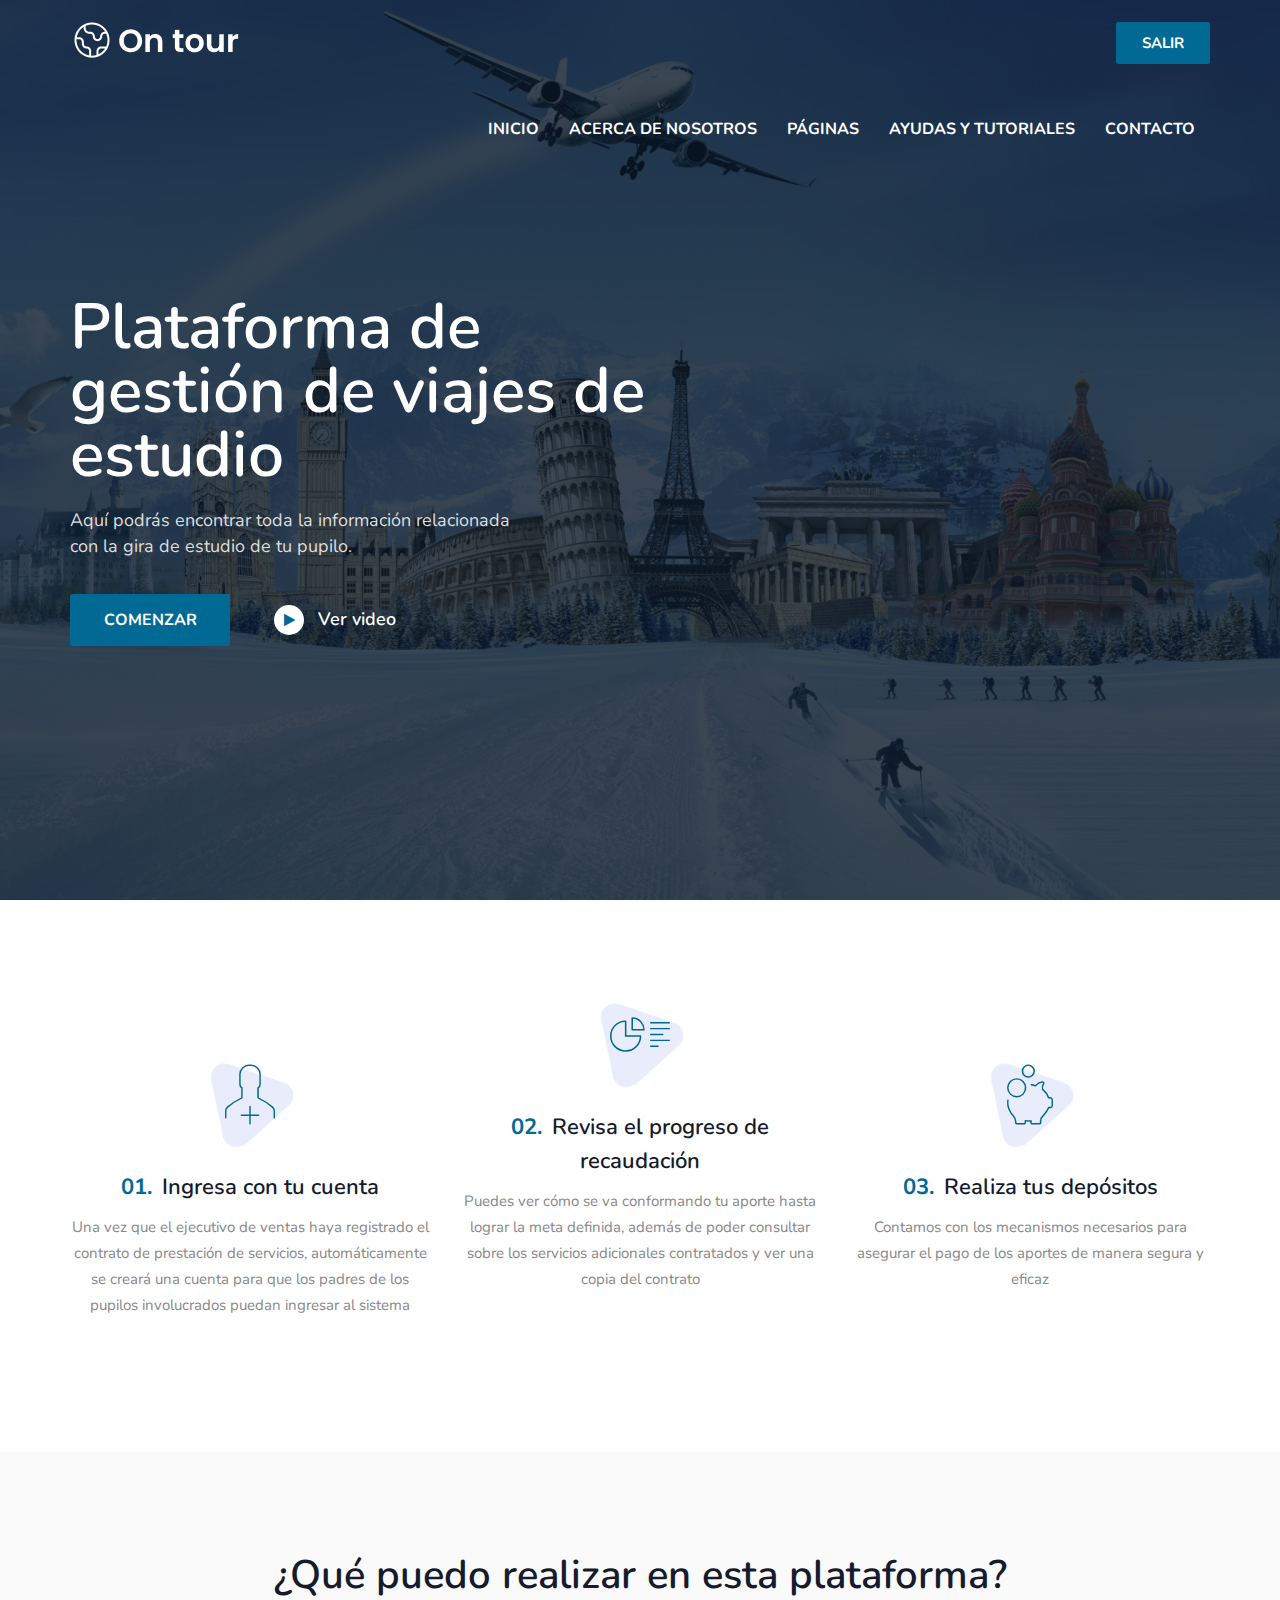
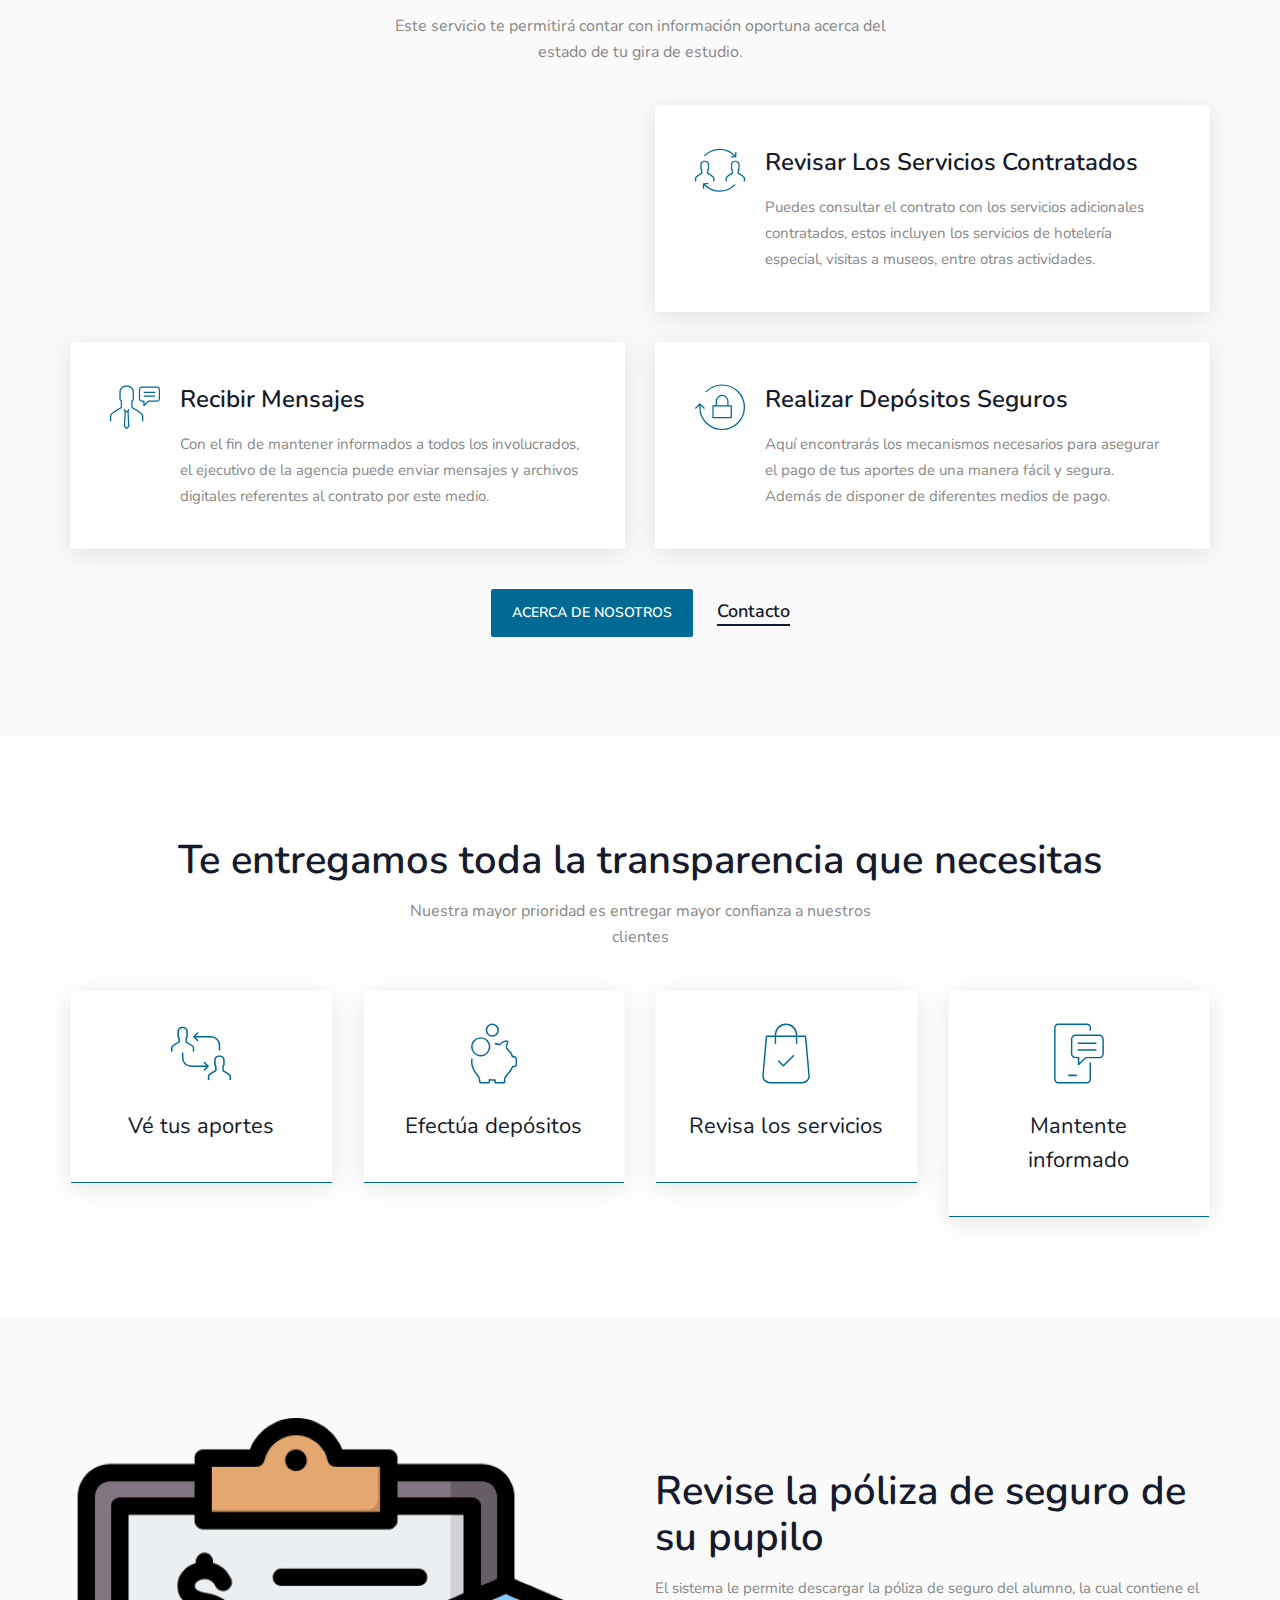
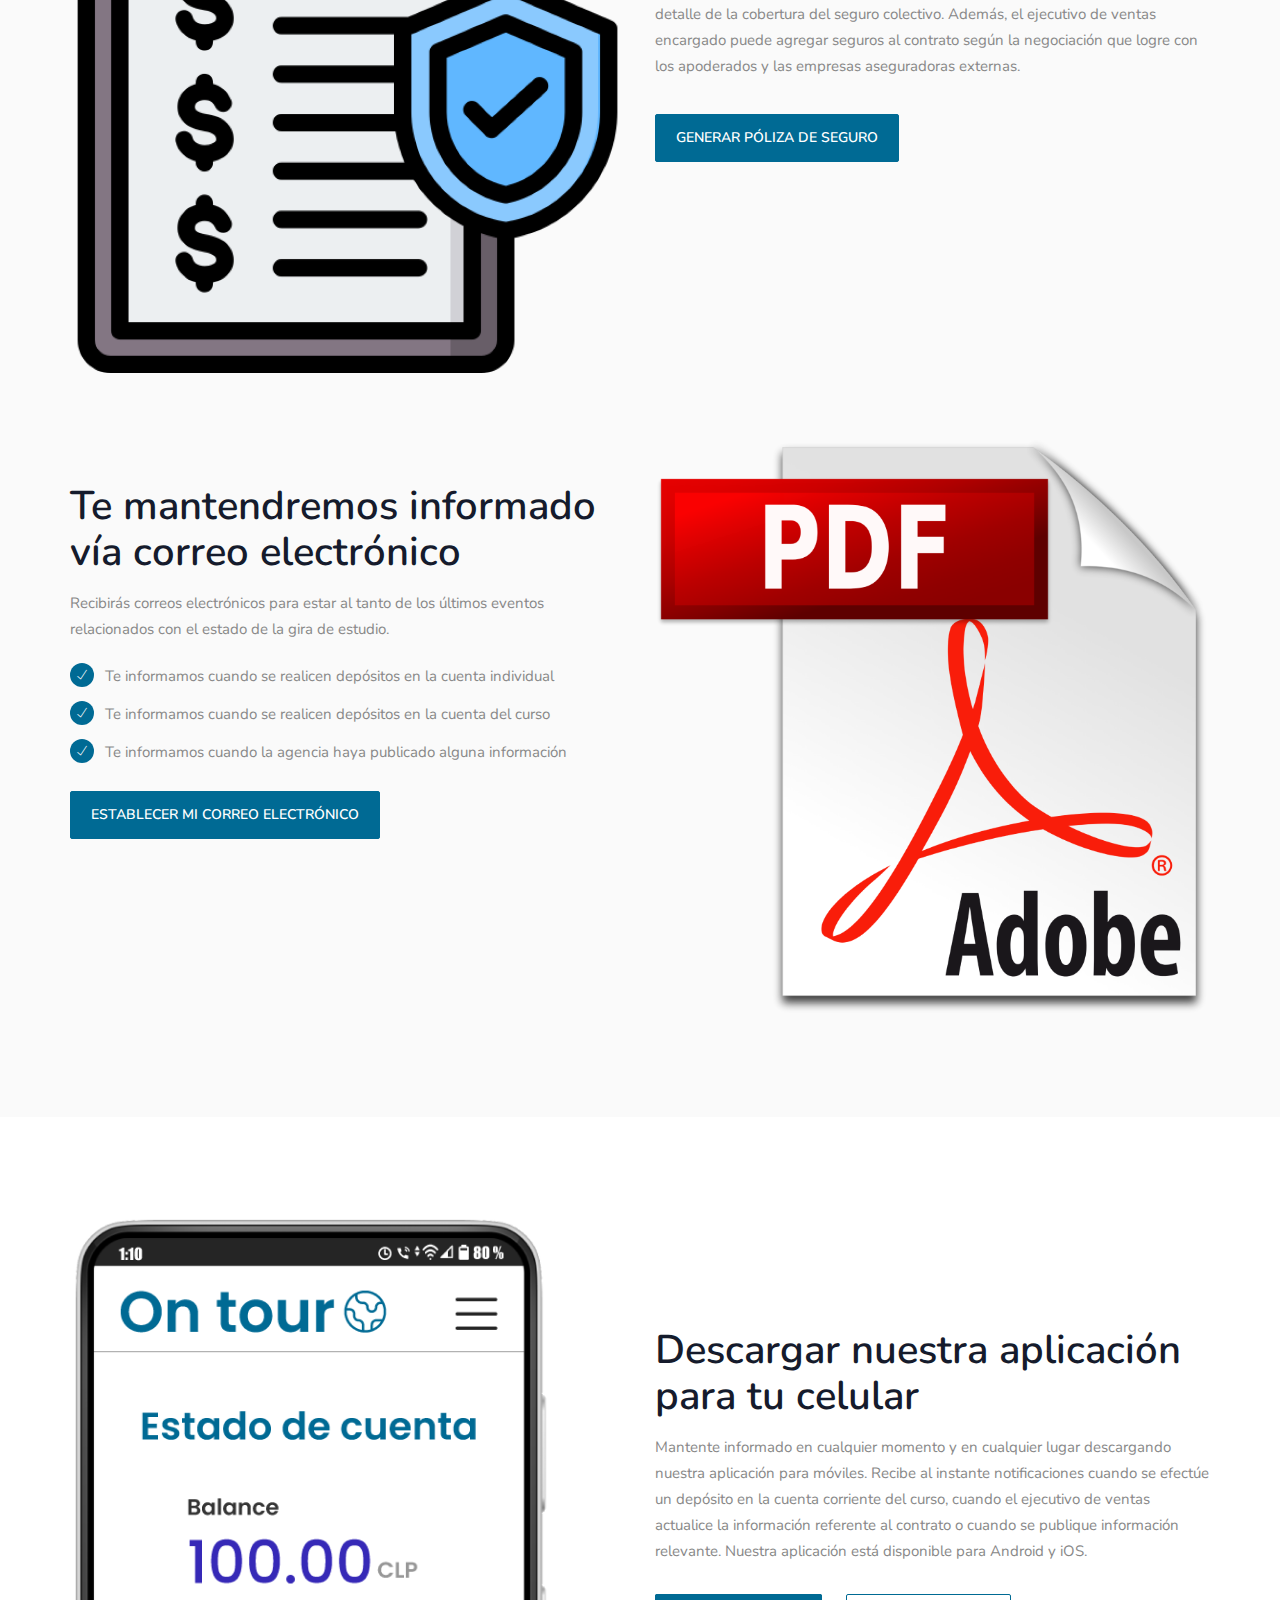
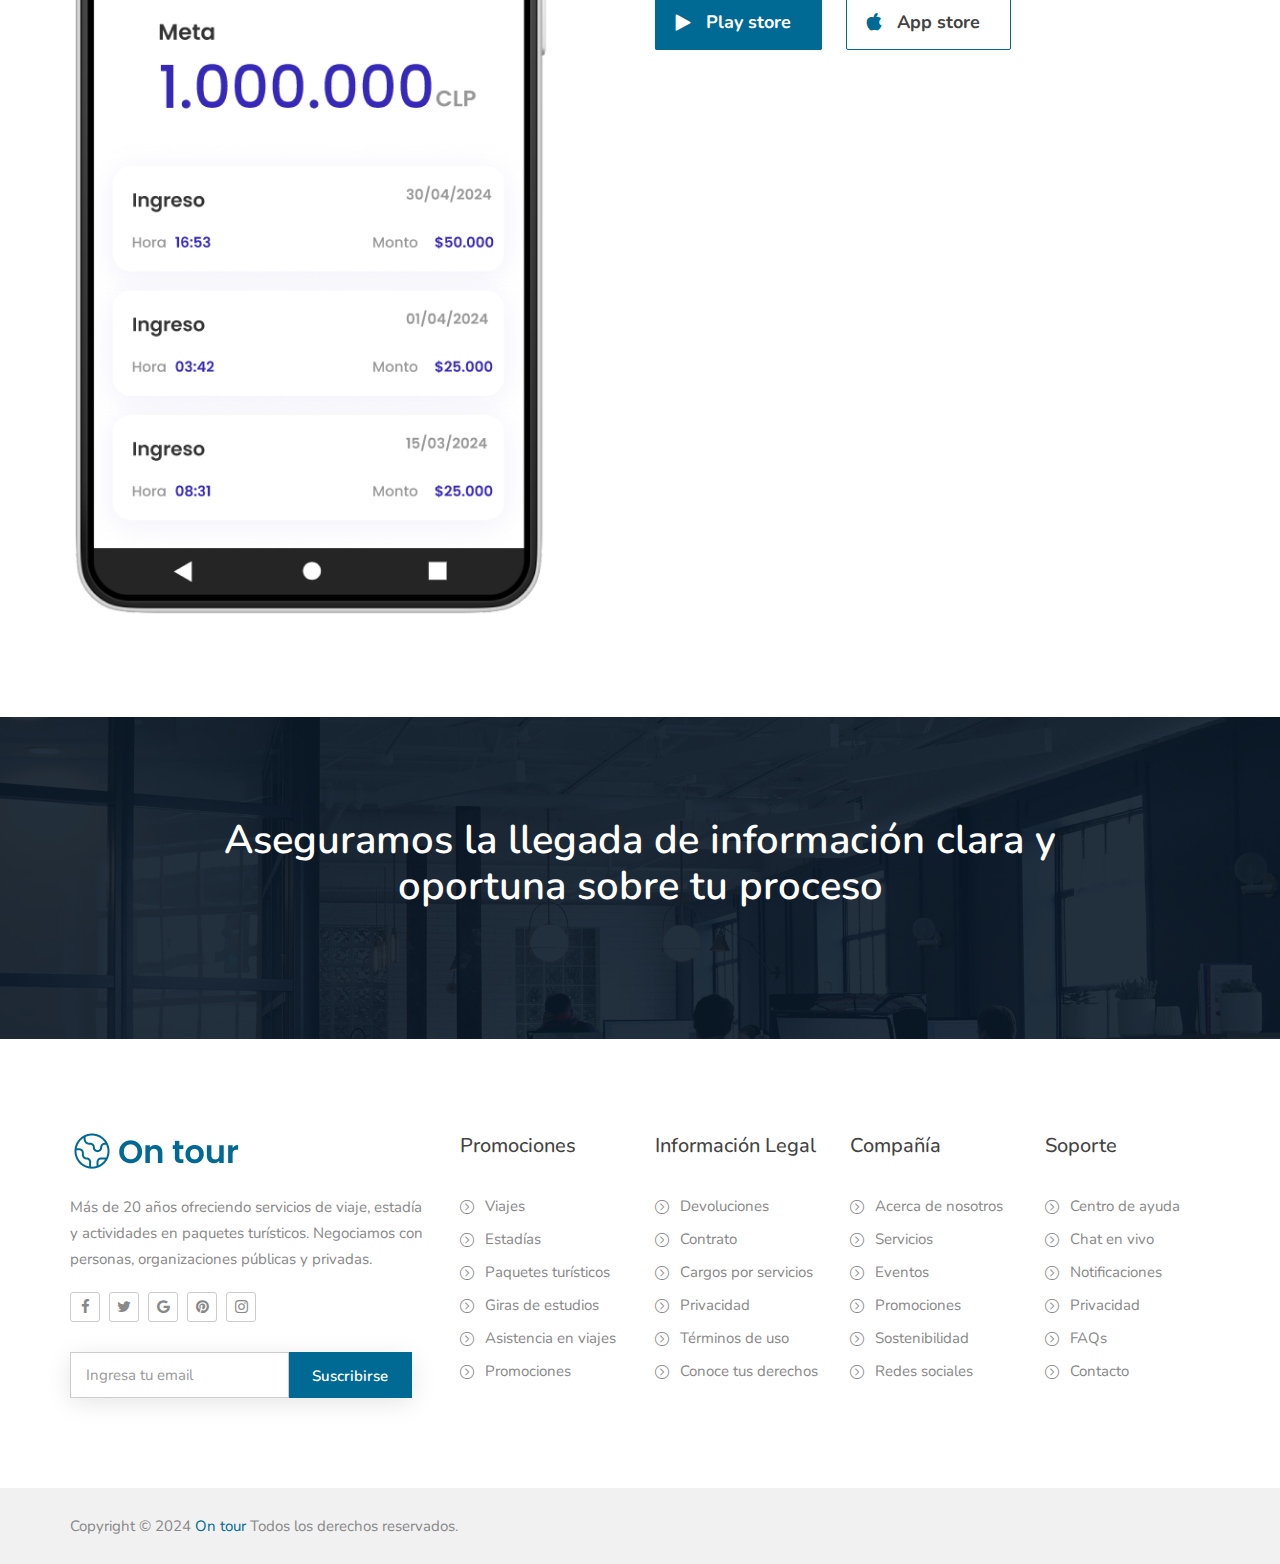
<file: index.html>
<!doctype html>
<html class="no-js" lang="es">
	
<head>
		<meta charset="utf-8">
		<meta http-equiv="x-ua-compatible" content="ie=edge">
		<title>On tour</title>
		<meta name="description" content="Plataforma de On tour">
		<meta name="viewport" content="width=device-width, initial-scale=1">

		<!-- favicon -->		
		<link rel="shortcut icon" type="image/x-icon" href="img/logo/favicon.ico">

		<!-- all css here -->

		<!-- bootstrap v3.3.6 css -->
		<link rel="stylesheet" href="css/bootstrap.min.css">
		<!-- owl.carousel css -->
		<link rel="stylesheet" href="css/owl.carousel.css">
		<link rel="stylesheet" href="css/owl.transitions.css">
        <!-- Animate css -->
        <link rel="stylesheet" href="css/animate.css">
        <!-- meanmenu css -->
        <link rel="stylesheet" href="css/meanmenu.min.css">
        <!-- Nice-select css -->
        <link rel="stylesheet" href="css/nice-select.css">
		<!-- font-awesome css -->
		<link rel="stylesheet" href="css/font-awesome.min.css">
		<link rel="stylesheet" href="css/themify-icons.css">
		<link rel="stylesheet" href="css/flaticon.css">
		<!-- magnific css -->
        <link rel="stylesheet" href="css/magnific.min.css">
		<!-- style css -->
		<link rel="stylesheet" href="style.css">
		<!-- responsive css -->
		<link rel="stylesheet" href="css/responsive.css">

		<!-- modernizr css -->
		<script src="js/vendor/modernizr-2.8.3.min.js"></script>
	</head>
		<body>

		<!--[if lt IE 8]>
			<p class="browserupgrade">You are using an <strong>outdated</strong> browser. Please <a href="http://browsehappy.com/">upgrade your browser</a> to improve your experience.</p>
		<![endif]-->

        <div id="preloader"></div>
        <header class="header-one">
            <!-- header-area start -->
            <div id="sticker" class="header-area hidden-xs">
                <div class="container">
                    <div class="row">
                        <div class="col-md-12 col-sm-12">
                            <div class="row">
                                <!-- logo start -->
                                <div class="col-md-3 col-sm-3">
                                    <div class="logo">
                                        <!-- Brand -->
                                        <a class="navbar-brand page-scroll white-logo" href="index.html">
                                            <img src="img/logo/logo3.png" alt="">
                                        </a>
                                        <a class="navbar-brand page-scroll black-logo" href="index.html">
                                            <img src="img/logo/logo.png" alt="">
                                        </a>
                                    </div>
                                    <!-- logo end -->
                                </div>
                                <div class="col-md-9 col-sm-9">
                                    <div class="header-right-link">
                                        <!-- search option end -->
                                        <a class="s-menu" href="login.html">Salir</a>
                                    </div>
                                    <!-- mainmenu start -->
                                    <nav class="navbar navbar-default">
                                        <div class="collapse navbar-collapse" id="navbar-example">
                                            <div class="main-menu">
                                                <ul class="nav navbar-nav navbar-right">
                                                    <li><a class="pages" href="index.html">Inicio</a>
                                                </li>
                                                <li><a href="about.html">Acerca de nosotros</a></li>
                                                <li><a class="pages" href="#">Páginas</a>
                                                    <ul class="sub-menu">
                                                        <li><a href="aportes.html">Mis aportes</a></li>
                                                        <li><a href="contrato.html">Mi contrato</a></li>
                                                        <li><a href="poliza.html">Póliza de seguros</a></li>
                                                        <li><a href="login.html">Mensajes</a></li>
                                                        <li><a href="signup.html">Cerrar sesión</a></li>
                                                    </ul>
                                                </li>
                                                <li><a href="feature.html">Ayudas y tutoriales</a></li>
                                                <li><a href="contact.html">Contacto</a></li>
                                                </ul>
                                            </div>
                                        </div>
                                    </nav>
                                    <!-- mainmenu end -->
                                </div>
                            </div>
                        </div>
                    </div>
                </div>
            </div>
            <!-- header-area end -->
            <!-- mobile-menu-area start -->
            <div class="mobile-menu-area hidden-lg hidden-md hidden-sm">
                <div class="container">
                    <div class="row">
                        <div class="col-md-12">
                            <div class="mobile-menu">
                                <div class="logo">
                                    <a href="index.html"><img src="img/logo/logo.png" alt="" /></a>
                                </div>
                                <nav id="dropdown">
                                    <ul>
                                        <li><a class="pages" href="index.html">Inicio</a>
                                        </li>
                                        <li><a href="about.html">Acerca de nosotros</a></li>
                                        <li><a class="pages" href="#">Páginas</a>
                                            <ul class="sub-menu">
                                                <li><a href="aportes.html">Mis aportes</a></li>
                                                <li><a href="contrato.html">Mi contrato</a></li>
                                                <li><a href="poliza.html">Póliza de seguros</a></li>
                                                <li><a href="login.html">Mensajes</a></li>
                                                <li><a href="signup.html">Cerrar sesión</a></li>
                                            </ul>
                                        </li>
                                        <li><a href="feature.html">Ayudas y tutoriales</a></li>
                                        <li><a href="contact.html">Contacto</a></li>
                                    </ul>
                                </nav>
                            </div>					
                        </div>
                    </div>
                </div>
            </div>
            <!-- mobile-menu-area end -->		
        </header>
        <!-- header end -->
        <!-- Start Slider Area -->
		<div class="slide-area fix" data-stellar-background-ratio="0.6">
            <div class="display-table">
                <div class="display-table-cell">
					<div class="container">
						<div class="row">
                            <div class="col-md-12 col-sm-12 col-xs-12">
                                <!-- Start Slider content -->
                                <div class="slide-content">
                                    <h2 class="title2">Plataforma de gestión de viajes de estudio</h2>
                                    <p>Aquí podrás encontrar toda la información relacionada con la gira de estudio 
                                        de tu pupilo.
                                    </p>
                                    <div class="layer-1-3">
                                        <a href="#" class="ready-btn left-btn">Comenzar</a>
                                        <div class="video-content">
                                            <a href="https://www.youtube.com/watch?v=O33uuBh6nXA" class="video-play vid-zone">
                                                <i class="fa fa-play"></i>
                                                <span>Ver video</span>
                                            </a>
                                        </div>
                                    </div>
                                </div>
                                <!-- End Slider content -->
						    </div>
						</div>
					</div>
				</div>
            </div>
		</div>
		<!-- End Slider Area -->
        <!-- Start How to area -->
        <div class="how-to-area area-padding">
            <div class="container">
                <div class="row">
                    <div class="all-services">
                        <!-- single-well end-->
                        <div class="col-md-4 col-sm-4 col-xs-12">
                            <div class="well-services first-item">
                                <div class="well-img">
                                    <a class="big-icon" href="#"><i class="flaticon-user-12"></i></a>
                                </div>
                                <div class="main-wel">
                                    <div class="wel-content">
                                        <h4><span>01.</span>Ingresa con tu cuenta</h4>
                                        <p>Una vez que el ejecutivo de ventas haya registrado el contrato de prestación de servicios, automáticamente se creará una cuenta
                                            para que los padres de los pupilos involucrados puedan ingresar al sistema
                                        </p>
                                    </div>
                                </div>
                            </div>
                        </div>
                        <!-- single-well end-->
                        <div class="col-md-4 col-sm-4 col-xs-12">
                            <div class="well-services ">
                                <div class="well-img">
                                    <a class="big-icon" href="#"><i class="flaticon-pie-chart"></i></a>
                                </div>
                                <div class="main-wel">
                                    <div class="wel-content">
                                        <h4><span>02.</span>Revisa el progreso de recaudación</h4>
                                        <p>Puedes ver cómo se va conformando tu aporte hasta lograr la meta definida, además de poder consultar 
                                            sobre los servicios adicionales contratados y ver una copia del contrato
                                        </p>
                                    </div>
                                </div>
                            </div>
                        </div>
                        <!-- single-well end-->
                        <div class="col-md-4 col-sm-4 col-xs-12">
                            <div class="well-services thired-item">
                                <div class="well-img">
                                    <a class="big-icon" href="#"><i class="flaticon-piggy-bank"></i></a>
                                </div>
                                <div class="main-wel">
                                    <div class="wel-content">
                                        <h4><span>03.</span>Realiza tus depósitos</h4>
                                        <p>Contamos con los mecanismos necesarios para asegurar el pago de los aportes de manera segura y eficaz</p>
                                    </div>
                                </div>
                            </div>
                        </div>
                        <!-- single-well end-->
                    </div>
                </div>
            </div>
        </div>
        <!-- End How to area -->
        <!-- Start About Area -->
        <div class="about-area bg-color fix area-padding">
            <div class="container">
                <div class="row">
					<div class="col-md-12 col-sm-12 col-xs-12">
						<div class="section-headline text-center">
                            <h3>¿Qué puedo realizar en esta plataforma?</h3>
                            <p>Este servicio te permitirá contar con información oportuna acerca del estado de tu gira de estudio.</p>
						</div>
					</div>
				</div>
                <div class="row">
                    <div class="support-all">
                        <!-- Start services -->
                        <div class="col-md-6 col-sm-6 col-xs-12">
                            <div class="support-services wow ">
                                <a class="support-images" href="#"><i class="flaticon-like-2"></i></a>
                                <div class="support-content">
                                    <h4>Ver aportes</h4>
                                    <p>Aquí podrás visualizar el reporte de estado de la cuenta de tu alumno, donde se indicarán los aportes
                                        efectuados y el saldo por completar de acuerdo a los servicios contratados.
                                    </p>
                                </div>
                            </div>
                        </div>
                        <!-- Start services -->
                        <div class="col-md-6 col-sm-6 col-xs-12">
                            <div class="support-services ">
                                <a class="support-images" href="#"><i class="flaticon-transfer-3"></i></a>
                                <div class="support-content">
                                    <h4>Revisar los servicios contratados</h4>
                                    <p>Puedes consultar el contrato con los servicios adicionales contratados, estos incluyen los servicios
                                        de hotelería especial, visitas a museos, entre otras actividades. 
                                    </p>
                                </div>
                            </div>
                        </div>
                        <!-- Start services -->
                        <div class="col-md-6 col-sm-6 col-xs-12">
                            <div class="support-services ">
                                <a class="support-images" href="#"><i class="flaticon-user-4"></i></a>
                                <div class="support-content">
                                    <h4>Recibir mensajes</h4>
                                    <p>Con el fin de mantener informados a todos los involucrados, el ejecutivo de la agencia puede 
                                        enviar mensajes y archivos digitales referentes al contrato por este medio.
                                    </p>
                                </div>
                            </div>
                        </div>
                        <!-- Start services -->
                        <div class="col-md-6 col-sm-6 col-xs-12">
                            <div class="support-services">
                                <a class="support-images" href="#"><i class="flaticon-padlock"></i></a>
                                <div class="support-content">
                                    <h4>Realizar depósitos seguros</h4>
                                    <p>Aquí encontrarás los mecanismos necesarios para asegurar el pago de tus aportes de una manera
                                        fácil y segura. Además de disponer de diferentes medios de pago.
                                    </p>
                                </div>
                            </div>
                        </div>
                        <div class="col-md-12 col-sm-12 col-xs-12">
                            <div class="about-contact text-center">
                                <div class="about-btn">
                                    <a class="ab-btn left-ab-btn" href="about.html">Acerca de nosotros</a>
                                    <a class="ab-btn right-ab-btn" href="about.html">Contacto</a>
                                </div>
                            </div>
                        </div>
                    </div>
                </div>
            </div>
        </div>
        <!-- End About Area -->
        <!-- service area start -->
        <div class="services-area area-padding-2">
            <div class="container">
                <div class="row">
					<div class="col-md-12 col-sm-12 col-xs-12">
						<div class="section-headline text-center">
                            <h3>Te entregamos toda la transparencia que necesitas</h3>
                            <p>Nuestra mayor prioridad es entregar mayor confianza a nuestros clientes</p>
						</div>
					</div>
				</div>
                <div class="row">
                    <div class="all-services">
                        <!-- single-well end-->
                        <div class="col-md-3 col-sm-6 col-xs-12">
                            <div class="single-service ">
                                <div class="service-img">
                                    <a class="service-icon" href="#"><i class="flaticon-transfer-1"></i></a>
                                </div>
                                <div class="main-service">
                                    <div class="service-content">
                                        <h4>Vé tus aportes</h4>
                                    </div>
                                </div>
                            </div>
                        </div>
                        <!-- single-well end-->
                        <div class="col-md-3 col-sm-6 col-xs-12">
                            <div class="single-service ">
                                <div class="service-img">
                                    <a class="service-icon" href="#"><i class="flaticon-piggy-bank"></i></a>
                                </div>
                                <div class="main-service">
                                    <div class="service-content">
                                        <h4>Efectúa depósitos</h4>
                                    </div>
                                </div>
                            </div>
                        </div>
                        <!-- single-well end-->
                        <div class="col-md-3 col-sm-6 col-xs-12">
                            <div class="single-service ">
                                <div class="service-img">
                                    <a class="service-icon" href="#"><i class="flaticon-shopping-bag-1"></i></a>
                                </div>
                                <div class="main-service">
                                    <div class="service-content">
                                        <h4>Revisa los servicios</h4>
                                    </div>
                                </div>
                            </div>
                        </div>
                        <!-- single-well end-->
                        <div class="col-md-3 col-sm-6 col-xs-12">
                            <div class="single-service ">
                                <div class="service-img">
                                    <a class="service-icon" href="#"><i class="flaticon-smartphone"></i></a>
                                </div>
                                <div class="main-service">
                                    <div class="service-content">
                                        <h4>Mantente informado</h4>
                                    </div>
                                </div>
                            </div>
                        </div>
                        <!-- single-well end-->
                    </div>
                </div>
            </div>
        </div>
        <!-- End service area End -->
        <!-- Start Feature Area -->
        <div class="feature-area bg-color fix area-padding">
            <div class="container">
                <div class="row">
                    <div class="col-md-6 col-sm-6 col-xs-12">
                        <div class="feature-content">
                            <div class="feature-images">
                                <img src="img/feature/f1.png" alt="">
                            </div>
                        </div>
                    </div>
                    <div class="col-md-6 col-sm-6 col-xs-12">
                        <div class="feature-text">
                            <h3>Revise la póliza de seguro de su pupilo</h3>
						    <p>El sistema le permite descargar la póliza de seguro del alumno, la cual contiene el detalle de la cobertura
                                del seguro colectivo. Además, el ejecutivo de ventas encargado puede agregar seguros al contrato según 
                                la negociación que logre con los apoderados y las empresas aseguradoras externas.
                            </p>
                            
                            <a class="feature-btn" href="#">Generar póliza de seguro</a>
                        </div>
                    </div>
                </div>
                <div class="row margin-row">
                    <div class="col-md-6 col-sm-6 hidden-xs">
                        <div class="feature-text">
                            <h3>Te mantendremos informado vía correo electrónico</h3>
						    <p>Recibirás correos electrónicos para estar al tanto de los últimos eventos relacionados con
                                el estado de la gira de estudio.
                            </p>
                            <ul>
                                <li><a href="#">Te informamos cuando se realicen depósitos en la cuenta individual</a></li>
                                <li><a href="#">Te informamos cuando se realicen depósitos en la cuenta del curso</a></li>
                                <li><a href="#">Te informamos cuando la agencia haya publicado alguna información</a></li>
                            </ul>
                            <a class="feature-btn" href="#">Establecer mi correo electrónico</a>
                        </div>
                    </div>
                    <div class="col-md-6 col-sm-6 col-xs-12">
                        <div class="feature-content">
                            <div class="feature-images">
                                <img src="img/feature/f2.png" alt="">
                            </div>
                        </div>
                    </div>
                    <div class="hidden-md hidden-lg hidden-sm col-xs-12">
                        <div class="feature-text">
                            <h3>Te mantendremos informado vía correo electrónico</h3>
						    <p>Recibirás correos electrónicos para estar al tanto de los últimos eventos relacionados con
                                el estado de la gira de estudio.</p>
                            <ul>
                               <li><a href="#">Te informamos cuando se realicen depósitos en la cuenta individual</a></li>
                                <li><a href="#">Te informamos cuando se realicen depósitos en la cuenta del curso</a></li>
                                <li><a href="#">Te informamos cuando la agencia haya publicado alguna información</a></li>
                            </ul>
                            <a class="feature-btn" href="#">Establecer email</a>
                        </div>
                    </div>
                </div>
            </div>
        </div>
        <!-- End Feature Area -->
        <!-- Start Download area -->
		<div class="download-area area-padding">
			<div class="container">
				<div class="row">
                    <!-- Start Column -->
                    <div class="col-md-6 col-sm-6 col-xs-12">
                        <div class="download-image">
                            <img src="img/about/ab1.png" alt="download-image">
                        </div>
                    </div>
                    <!-- End Column --> 
                    <!-- Start Column -->
					<div class="col-md-6 col-sm-6 col-xs-12">
						<div class="download-text">
						    <h3>Descargar nuestra aplicación para tu celular</h3>
						    <p>Mantente informado en cualquier momento y en cualquier lugar descargando nuestra aplicación para móviles. 
                                Recibe al instante notificaciones cuando se efectúe un depósito en la cuenta corriente del curso, cuando el
                            ejecutivo de ventas actualice la información referente al contrato o cuando se publique información relevante.
                        Nuestra aplicación está disponible para Android y iOS.</p>
						    <div class="down-btn" data-wow-delay="0.7s">
                                <a href="#" class="app-btn left-btn">Play store</a>
                                <a href="#" class="app-btn right-btn">App store</a>
                            </div>
						</div>
				    </div>   
				</div>
			</div>
		</div>
		<!-- End Download area -->
        <!-- Start Banner Area -->
        <div class="banner-area area-padding">
            <div class="container">
                <div class="row">
                    <div class="col-md-12 col-sm-12 col-xs-12">
                        <div class="banner-all area-80 text-center">
                            <div class="banner-content">
                                <h3>Aseguramos la llegada de información clara y oportuna sobre tu proceso</h3>
                            </div>
                        </div>
                    </div>
                </div>
            </div>
        </div>
        <!-- End Banner Area -->
        <!-- Start Footer Area -->
        <footer class="footer-1">
            <div class="footer-area">
                <div class="container">
                    <div class="row">
                       <div class="col-md-4 col-sm-6 col-xs-12">
                            <div class="footer-content logo-footer">
                                <div class="footer-head">
                                    <div class="footer-logo">
                                    	<a class="footer-black-logo" href="#"><img src="img/logo/logo.png" alt=""></a>
                                    </div>
                                    <p>
                                        Más de 20 años ofreciendo servicios de viaje, estadía y actividades en paquetes turísticos. 
                                        Negociamos con personas, organizaciones públicas y privadas.
                                    </p>
                                    <div class="footer-icons">
                                        <ul>
                                            <li>
                                                <a href="#">
                                                    <i class="fa fa-facebook"></i>
                                                </a>
                                            </li>
                                            <li>
                                                <a href="#">
                                                    <i class="fa fa-twitter"></i>
                                                </a>
                                            </li>
                                            <li>
                                                <a href="#">
                                                    <i class="fa fa-google"></i>
                                                </a>
                                            </li>
                                            <li>
                                                <a href="#">
                                                    <i class="fa fa-pinterest"></i>
                                                </a>
                                            </li>
                                            <li>
                                                <a href="#">
                                                    <i class="fa fa-instagram"></i>
                                                </a>
                                            </li>
                                        </ul>
                                    </div>
                                    <div class="subs-feilds">
                                        <div class="suscribe-input">
                                            <input type="email" class="email form-control width-80" id="sus_email" placeholder="Ingresa tu email">
                                            <button type="submit" id="sus_submit" class="add-btn">Suscribirse</button>
                                        </div>
                                    </div>
                                </div>
                            </div>
                        </div>
                        <!-- end single footer -->
                        <div class="col-md-2 col-sm-3 col-xs-12">
                            <div class="footer-content">
                                <div class="footer-head">
                                    <h4>Promociones</h4>
                                    <ul class="footer-list">
                                        <li><a href="#">Viajes</a></li>
                                        <li><a href="#">Estadías</a></li>
                                        <li><a href="#">Paquetes turísticos</a></li>
                                        <li><a href="#">Giras de estudios</a></li>
                                        <li><a href="#">Asistencia en viajes </a></li>
                                        <li><a href="#">Promociones </a></li>
                                    </ul>
                                </div>
                            </div>
                        </div>
                        <!-- end single footer -->
                        <div class="col-md-2 col-sm-3 col-xs-12">
                            <div class="footer-content">
                                <div class="footer-head">
                                    <h4>Información legal</h4>
                                    <ul class="footer-list">
                                        <li><a href="#">Devoluciones</a></li>
                                        <li><a href="#">Contrato </a></li>
                                        <li><a href="#">Cargos por servicios</a></li>
                                        <li><a href="#">Privacidad</a></li>
                                        <li><a href="#">Términos de uso</a></li>
                                        <li><a href="#">Conoce tus derechos</a></li>
                                    </ul>
                                </div>
                            </div>
                        </div>
                        <!-- end single footer -->
                        <div class="col-md-2 hidden-sm col-xs-12">
                            <div class="footer-content">
                                <div class="footer-head">
                                    <h4>Compañía</h4>
                                    <ul class="footer-list">
                                        <li><a href="#">Acerca de nosotros</a></li>
                                        <li><a href="#">Servicios </a></li>
                                        <li><a href="#">Eventos</a></li>
                                        <li><a href="#">Promociones</a></li>
                                        <li><a href="#">Sostenibilidad</a></li>
                                        <li><a href="#">Redes sociales</a></li>
                                    </ul>
                                </div>
                            </div>
                        </div>
                        <!-- end single footer -->
                        <div class="col-md-2 hidden-sm col-xs-12">
                             <div class="footer-content last-content">
                                <div class="footer-head">
                                    <h4>Soporte</h4>
                                    <ul class="footer-list">
                                        <li><a href="#">Centro de ayuda</a></li>
                                        <li><a href="#">Chat en vivo</a></li>
                                        <li><a href="#">Notificaciones</a></li>
                                        <li><a href="#">Privacidad</a></li>
                                        <li><a href="#">FAQs</a></li>
                                        <li><a href="#">Contacto</a></li>
                                    </ul>
                                </div>
                            </div>
                        </div>
                    </div>
                </div>
            </div>
            <div class="footer-area-bottom">
                <div class="container">
                    <div class="row">
                        <div class="col-md-6 col-sm-6 col-xs-12">
                            <div class="copyright">
                                <p>
                                    Copyright © 2024
                                    <a href="#">On tour</a> Todos los derechos reservados.
                                </p>
                            </div>
                        </div>
                    </div>
                </div>
            </div>
        </footer>
        <!-- End Footer Area -->
		
		<!-- all js here -->

		<!-- jquery latest version -->
		<script src="js/vendor/jquery-1.12.4.min.js"></script>
		<!-- bootstrap js -->
		<script src="js/bootstrap.min.js"></script>
		<!-- owl.carousel js -->
		<script src="js/owl.carousel.min.js"></script>
		  <!-- stellar js -->
        <script src="js/jquery.stellar.min.js"></script>
		<!-- Counter js -->
		<script src="js/jquery.counterup.min.js"></script>
		<!-- waypoint js -->
		<script src="js/waypoints.js"></script>
        <!-- Nice-select js -->
        <script src="js/jquery.nice-select.min.js"></script>
		<!-- magnific js -->
        <script src="js/magnific.min.js"></script>
        <!-- wow js -->
        <script src="js/wow.min.js"></script>
        <!-- meanmenu js -->
        <script src="js/jquery.meanmenu.js"></script>
		<!-- Form validator js -->
		<script src="js/form-validator.min.js"></script>
		<!-- plugins js -->
		<script src="js/plugins.js"></script>
		<!-- main js -->
		<script src="js/main.js"></script>
	</body>

<!-- Mirrored from rockstheme.com/rocks/paiment-live/ by HTTrack Website Copier/3.x [XR&CO'2014], Thu, 06 Jun 2024 21:45:25 GMT -->
</html>
</file>
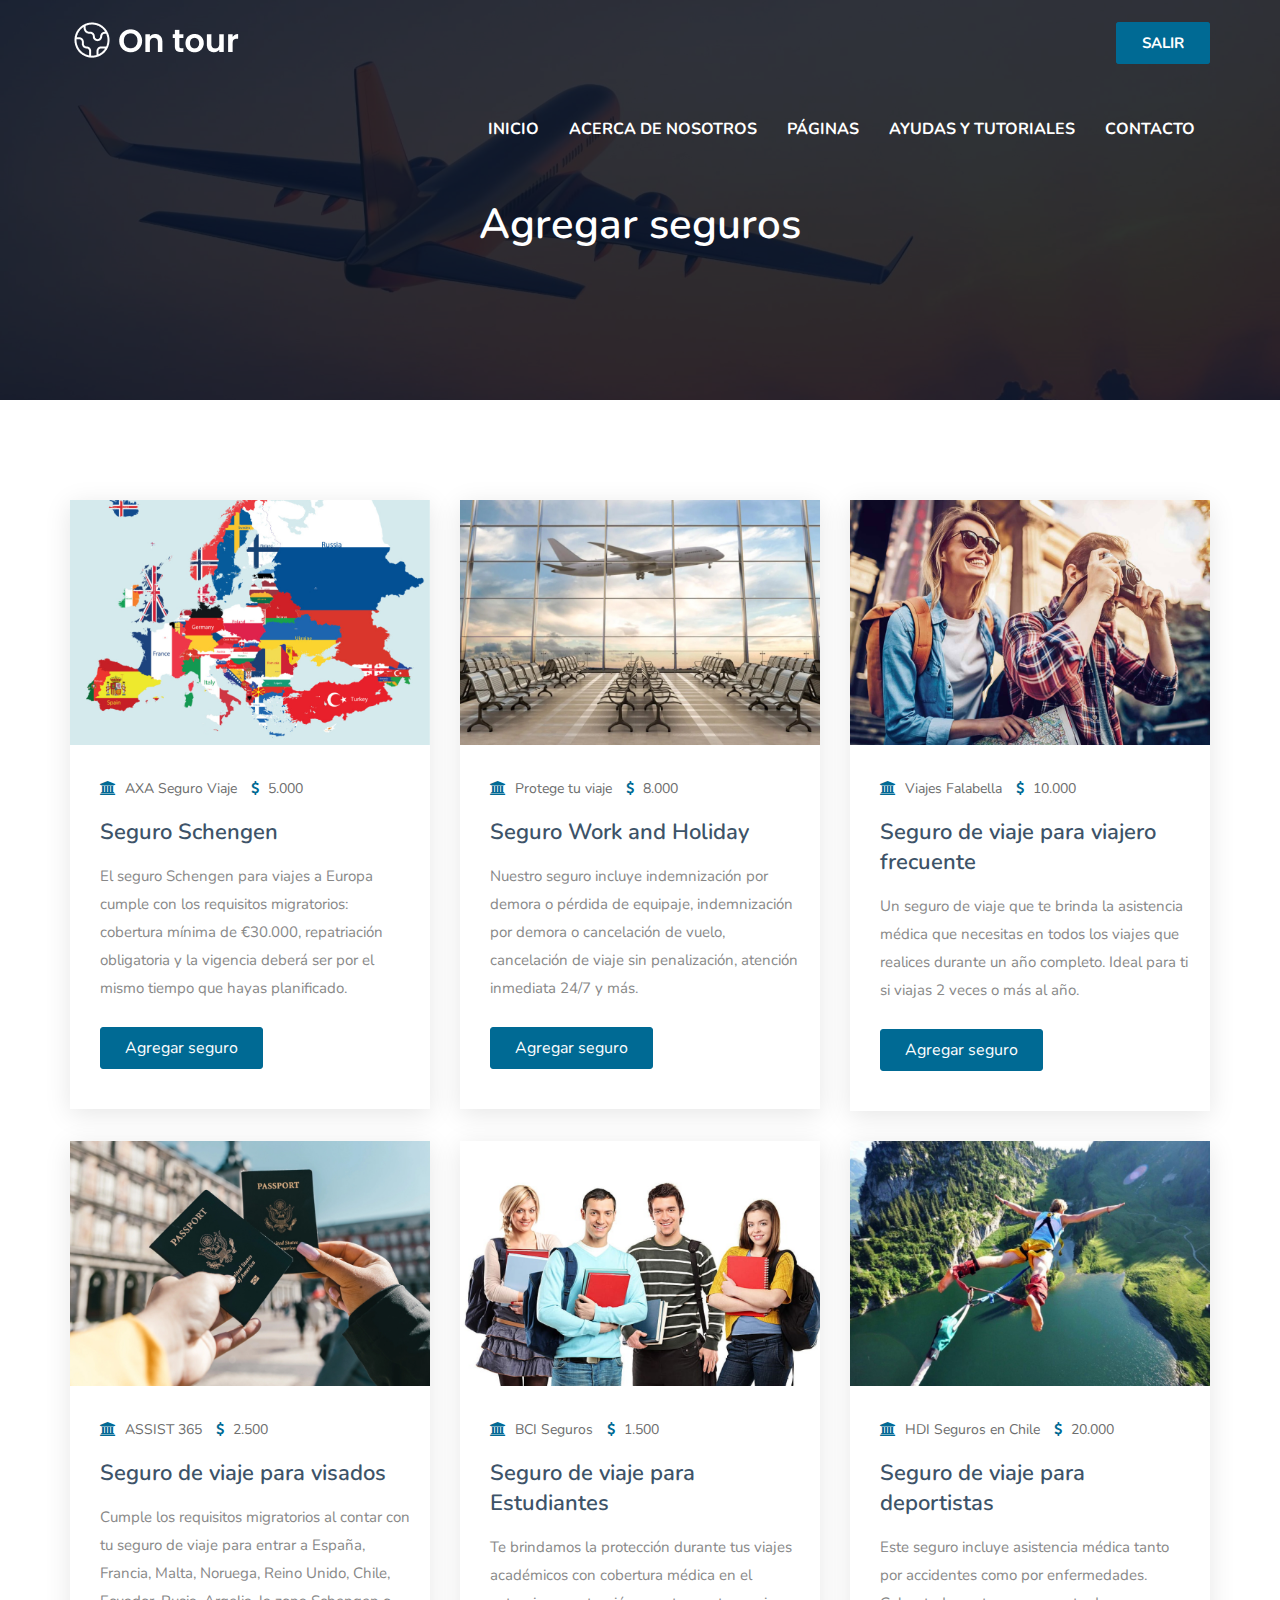
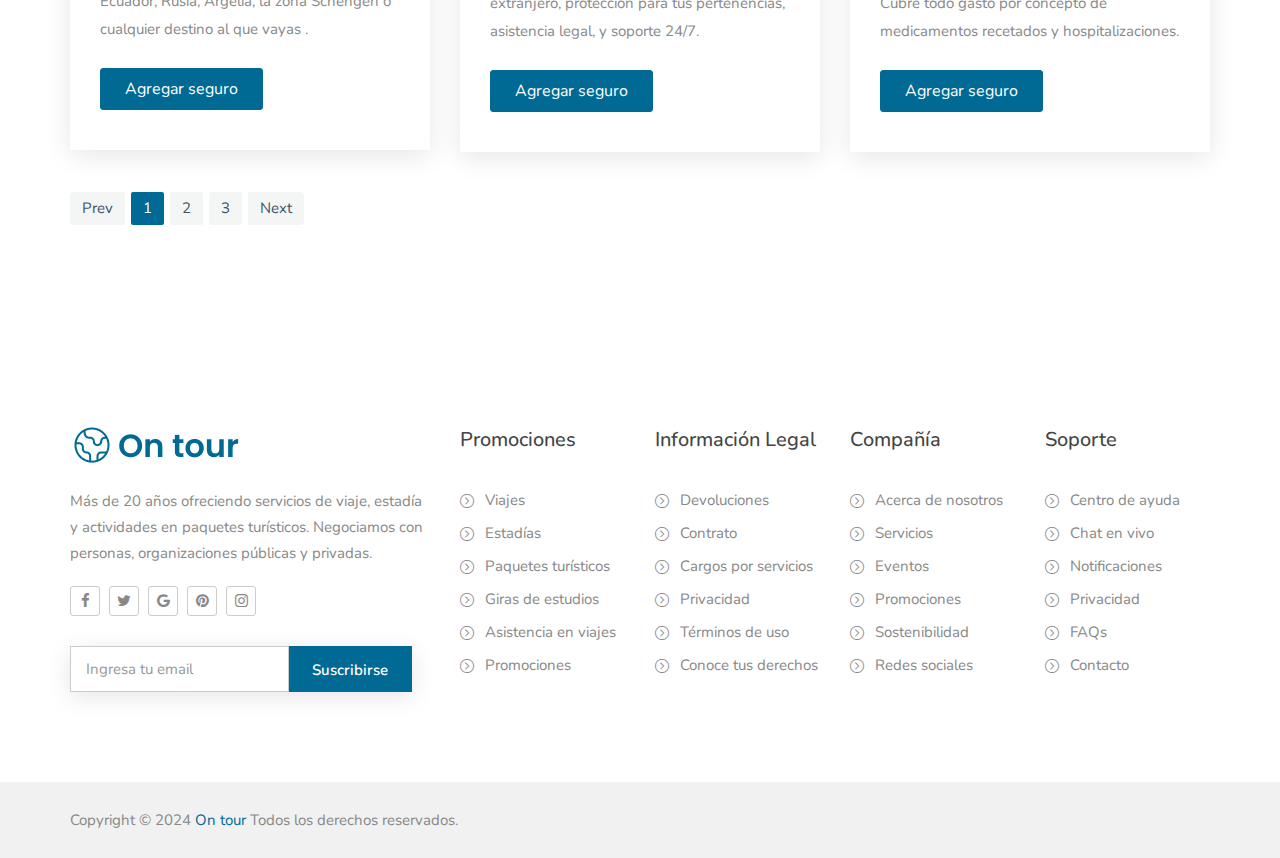
<file: agregar_seguros.html>
<!doctype html>
<html class="no-js" lang="es">
	
<!-- Mirrored from rockstheme.com/rocks/paiment-live/blog.html by HTTrack Website Copier/3.x [XR&CO'2014], Thu, 06 Jun 2024 21:45:37 GMT -->
<head>
		<meta charset="utf-8">
		<meta http-equiv="x-ua-compatible" content="ie=edge">
		<title>Agregar seguros</title>
		<meta name="description" content="">
		<meta name="viewport" content="width=device-width, initial-scale=1">

		<!-- favicon -->		
		<link rel="shortcut icon" type="image/x-icon" href="img/logo/favicon.ico">

		<!-- all css here -->

		<!-- bootstrap v3.3.6 css -->
		<link rel="stylesheet" href="css/bootstrap.min.css">
		<!-- owl.carousel css -->
		<link rel="stylesheet" href="css/owl.carousel.css">
		<link rel="stylesheet" href="css/owl.transitions.css">
       <!-- Animate css -->
        <link rel="stylesheet" href="css/animate.css">
        <!-- meanmenu css -->
        <link rel="stylesheet" href="css/meanmenu.min.css">
        <!-- Nice-select css -->
        <link rel="stylesheet" href="css/nice-select.css">
		<!-- font-awesome css -->
		<link rel="stylesheet" href="css/font-awesome.min.css">
		<link rel="stylesheet" href="css/themify-icons.css">
		<link rel="stylesheet" href="css/flaticon.css">
		<!-- magnific css -->
        <link rel="stylesheet" href="css/magnific.min.css">
		<!-- style css -->
		<link rel="stylesheet" href="style.css">
		<!-- responsive css -->
		<link rel="stylesheet" href="css/responsive.css">

		<!-- modernizr css -->
		<script src="js/vendor/modernizr-2.8.3.min.js"></script>
	</head>
		<body>

		<!--[if lt IE 8]>
			<p class="browserupgrade">You are using an <strong>outdated</strong> browser. Please <a href="http://browsehappy.com/">upgrade your browser</a> to improve your experience.</p>
		<![endif]-->

        <div id="preloader"></div>
        <header class="header-one">
            <!-- header-area start -->
            <div id="sticker" class="header-area hidden-xs">
               <div class="container">
                   <div class="row">
                       <div class="col-md-12 col-sm-12">
                           <div class="row">
                               <!-- logo start -->
                               <div class="col-md-3 col-sm-3">
                                   <div class="logo">
                                       <!-- Brand -->
                                       <a class="navbar-brand page-scroll white-logo" href="index.html">
                                           <img src="img/logo/logo3.png" alt="">
                                       </a>
                                       <a class="navbar-brand page-scroll black-logo" href="index.html">
                                           <img src="img/logo/logo.png" alt="">
                                       </a>
                                   </div>
                                   <!-- logo end -->
                               </div>
                               <div class="col-md-9 col-sm-9">
                                   <div class="header-right-link">
                                       <!-- search option end -->
                                       <a class="s-menu" href="login.html">Salir</a>
                                   </div>
                                   <!-- mainmenu start -->
                                   <nav class="navbar navbar-default">
                                       <div class="collapse navbar-collapse" id="navbar-example">
                                           <div class="main-menu">
                                               <ul class="nav navbar-nav navbar-right">
                                                   <li><a class="pages" href="index.html">Inicio</a>
                                               </li>
                                               <li><a href="about.html">Acerca de nosotros</a></li>
                                               <li><a class="pages" href="#">Páginas</a>
                                                   <ul class="sub-menu">
                                                       <li><a href="registrar_contrato.html">Registrar contrato</a></li>
                                                       <li><a href="contrato.html">Mis contratos</a></li>
                                                       <li><a href="agregar_seguros.html">Agregar seguros</a></li>
                                                       <li><a href="login.html">Mensajes</a></li>
                                                       <li><a href="signup.html">Cerrar sesión</a></li>
                                                   </ul>
                                               </li>
                                               <li><a href="feature.html">Ayudas y tutoriales</a></li>
                                               <li><a href="contact.html">Contacto</a></li>
                                               </ul>
                                           </div>
                                       </div>
                                   </nav>
                                   <!-- mainmenu end -->
                               </div>
                           </div>
                       </div>
                   </div>
               </div>
           </div>
           <!-- header-area end -->
           <!-- mobile-menu-area start -->
           <div class="mobile-menu-area hidden-lg hidden-md hidden-sm">
               <div class="container">
                   <div class="row">
                       <div class="col-md-12">
                           <div class="mobile-menu">
                               <div class="logo">
                                   <a href="index.html"><img src="img/logo/logo.png" alt="" /></a>
                               </div>
                               <nav id="dropdown">
                                   <ul>
                                       <li><a class="pages" href="index.html">Inicio</a>
                                       </li>
                                       <li><a href="about.html">Acerca de nosotros</a></li>
                                       <li><a class="pages" href="#">Páginas</a>
                                           <ul class="sub-menu">
                                               <li><a href="registrar_contrato.html">Registrar contrato</a></li>
                                               <li><a href="contrato.html">Mis contratos</a></li>
                                               <li><a href="agregar_seguros.html">Agregar seguros</a></li>
                                               <li><a href="login.html">Mensajes</a></li>
                                               <li><a href="signup.html">Cerrar sesión</a></li>
                                           </ul>
                                       </li>
                                       <li><a href="feature.html">Ayudas y tutoriales</a></li>
                                       <li><a href="contact.html">Contacto</a></li>
                                   </ul>
                               </nav>
                           </div>					
                       </div>
                   </div>
               </div>
           </div>
           <!-- mobile-menu-area end -->		
       </header>
       <!-- header end -->
        
        <!-- Start Bottom Header -->
        <div class="page-area">
            <div class="breadcumb-overlay"></div>
            <div class="container">
                <div class="row">
                    <div class="col-md-12 col-sm-12 col-xs-12">
                        <div class="breadcrumb text-center">
                            <div class="section-headline white-headline text-center">
                                <h3>Agregar seguros</h3>
                            </div>
                        </div>
                    </div>
                </div>
            </div>
        </div>
        <!-- END Header -->
         <!--Blog Area Start-->
        <div class="blog-area fix area-padding">
            <div class="container">
                <div class="row">
                    <div class="blog-grid">
                        <!-- Start single blog -->
                        <div class="col-md-4 col-sm-6 col-xs-12">
                            <div class="single-blog ">
                                <div class="blog-image">
                                    <a class="image-scale" href="#">
                                        <img src="img/blog/b1.jpg" alt="">
                                    </a>
                                </div>
                                <div class="blog-content">
                                    <div class="blog-meta">
                                        <span class="admin-type">
                                            <i class="fa fa-university"></i>
                                            AXA Seguro Viaje
                                        </span>
                                        <span class="date-type">
                                           <i class="fa fa-usd"></i>
                                            5.000
                                        </span>
                                    </div>
                                    <a href="#">
                                        <h4>Seguro Schengen</h4>
                                    </a>
                                    <p>El seguro Schengen para viajes a Europa cumple con los requisitos migratorios: cobertura mínima de €30.000, 
                                        repatriación obligatoria y la vigencia deberá ser por el mismo tiempo que hayas planificado.</p>
                                    <a class="blog-btn" href="#">Agregar seguro</a>
                                </div>
                            </div>
                        </div>
                        <!-- End single blog -->
                        <!-- Start single blog -->
                        <div class="col-md-4 col-sm-6 col-xs-12">
                            <div class="single-blog">
                               <div class="blog-image">
                                    <a class="image-scale" href="#">
                                        <img src="img/blog/b2.jpg" alt="">
                                    </a>
                                </div>
                                <div class="blog-content">
                                    <div class="blog-meta">
                                        <span class="admin-type">
                                            <i class="fa fa-university"></i>
                                            Protege tu viaje
                                        </span>
                                        <span class="date-type">
                                           <i class="fa fa-dollar"></i>
                                            8.000
                                        </span>
                                    </div>
                                    <a href="#">
                                        <h4>Seguro Work and Holiday</h4>
                                    </a>
                                    <p>Nuestro seguro incluye indemnización por demora o pérdida de equipaje, indemnización por demora o cancelación de vuelo, cancelación de viaje sin penalización, atención inmediata 24/7 y más.</p>
                                    <a class="blog-btn" href="#">Agregar seguro</a>
                                </div>
                            </div>
                        </div>
                        <!-- End single blog -->
                        <!-- Start single blog -->
                        <div class="col-md-4 col-sm-6 col-xs-12">
                            <div class="single-blog ">
                               <div class="blog-image">
                                    <a class="image-scale" href="#">
                                        <img src="img/blog/b3.jpg" alt="">
                                    </a>
                                </div>
                                <div class="blog-content">
                                    <div class="blog-meta">
                                        <span class="admin-type">
                                            <i class="fa fa-university"></i>
                                            Viajes Falabella
                                        </span>
                                        <span class="date-type">
                                           <i class="fa fa-dollar"></i>
                                            10.000
                                        </span>
                                    </div>
                                    <a href="#">
                                        <h4>Seguro de viaje para viajero frecuente</h4>
                                    </a>
                                    <p>Un seguro de viaje que te brinda la asistencia médica que necesitas en todos los viajes que realices durante un año completo. Ideal para ti si viajas 2 veces o más al año.                                     </p>
                                    <a class="blog-btn" href="#">Agregar seguro</a>
                                </div>
                            </div>
                        </div>
                        <!-- End single blog -->
                        <!-- Start single blog -->
                        <div class="col-md-4 col-sm-6 col-xs-12">
                            <div class="single-blog ">
                               <div class="blog-image">
                                    <a class="image-scale" href="#">
                                        <img src="img/blog/b4.jpg" alt="">
                                    </a>
                                </div>
                                <div class="blog-content">
                                    <div class="blog-meta">
                                        <span class="admin-type">
                                            <i class="fa fa-university"></i>
                                            ASSIST 365
                                        </span>
                                        <span class="date-type">
                                           <i class="fa fa-dollar"></i>
                                            2.500
                                        </span>
                                    </div>
                                    <a href="#">
                                        <h4>Seguro de viaje para visados</h4>
                                    </a>
                                    <p>Cumple los requisitos migratorios al contar con tu seguro de viaje para entrar a España,
                                         Francia, Malta, Noruega, Reino Unido, Chile,
                                          Ecuador, Rusia, Argelia, la zona Schengen o cualquier destino al que vayas 
                                     .</p>
                                    <a class="blog-btn" href="#">Agregar seguro</a>
                                </div>
                            </div>
                        </div>
                        <!-- End single blog -->
                        <!-- Start single blog -->
                        <div class="col-md-4 col-sm-6 col-xs-12">
                            <div class="single-blog ">
                               <div class="blog-image">
                                    <a class="image-scale" href="#">
                                        <img src="img/blog/b5.jpg" alt="">
                                    </a>
                                </div>
                                <div class="blog-content">
                                    <div class="blog-meta">
                                        <span class="admin-type">
                                            <i class="fa fa-university"></i>
                                            BCI Seguros
                                        </span>
                                        <span class="date-type">
                                           <i class="fa fa-dollar"></i>
                                            1.500
                                        </span>
                                    </div>
                                    <a href="#">
                                        <h4>Seguro de viaje para Estudiantes</h4>
                                    </a>
                                    <p>Te brindamos la protección durante tus viajes académicos con cobertura médica en 
                                        el extranjero, protección para tus pertenencias, asistencia legal, y soporte 24/7.
                                    </p>
                                    <a class="blog-btn" href="#">Agregar seguro</a>
                                </div>
                            </div>
                        </div>
                        <!-- End single blog -->
                        <!-- Start single blog -->
                        <div class="col-md-4 col-sm-6 col-xs-12">
                            <div class="single-blog ">
                               <div class="blog-image">
                                    <a class="image-scale" href="#">
                                        <img src="img/blog/b6.jpg" alt="">
                                    </a>
                                </div>
                                <div class="blog-content">
                                    <div class="blog-meta">
                                        <span class="admin-type">
                                            <i class="fa fa-university"></i>
                                            HDI Seguros en Chile
                                        </span>
                                        <span class="date-type">
                                           <i class="fa fa-dollar"></i>
                                            20.000
                                        </span>
                                    </div>
                                    <a href="#">
                                        <h4>Seguro de viaje para deportistas</h4>
                                    </a>
                                    <p>
                                        Este seguro incluye asistencia 
                                        médica tanto por accidentes como por enfermedades. Cubre todo gasto por concepto 
                                        de medicamentos recetados y hospitalizaciones.
                                    </p>
                                    <a class="blog-btn" href="#">Agregar seguro</a>
                                </div>
                            </div>
                        </div>
                        <!-- End single blog -->
                        <div class="col-md-12 col-sm-12 col-xs-12">
                            <div class="blog-pagination">
                                <ul class="pagination">
                                   <li><a href="#">Prev</a></li>
                                   <li class="active"><a href="#">1</a></li>
                                   <li><a href="#">2</a></li>
                                   <li><a href="#">3</a></li>
                                   <li><a href="#">Next</a></li>
                                </ul>
                            </div>	
                        </div>
                    </div>
                </div>
                <!-- End row -->
            </div>
        </div>
        <!--End of Blog Area-->

        <!-- Start Footer Area -->
        <footer class="footer-1">
            <div class="footer-area">
                <div class="container">
                    <div class="row">
                       <div class="col-md-4 col-sm-6 col-xs-12">
                            <div class="footer-content logo-footer">
                                <div class="footer-head">
                                    <div class="footer-logo">
                                    	<a class="footer-black-logo" href="#"><img src="img/logo/logo.png" alt=""></a>
                                    </div>
                                    <p>
                                        Más de 20 años ofreciendo servicios de viaje, estadía y actividades en paquetes turísticos. 
                                        Negociamos con personas, organizaciones públicas y privadas.
                                    </p>
                                    <div class="footer-icons">
                                        <ul>
                                            <li>
                                                <a href="#">
                                                    <i class="fa fa-facebook"></i>
                                                </a>
                                            </li>
                                            <li>
                                                <a href="#">
                                                    <i class="fa fa-twitter"></i>
                                                </a>
                                            </li>
                                            <li>
                                                <a href="#">
                                                    <i class="fa fa-google"></i>
                                                </a>
                                            </li>
                                            <li>
                                                <a href="#">
                                                    <i class="fa fa-pinterest"></i>
                                                </a>
                                            </li>
                                            <li>
                                                <a href="#">
                                                    <i class="fa fa-instagram"></i>
                                                </a>
                                            </li>
                                        </ul>
                                    </div>
                                    <div class="subs-feilds">
                                        <div class="suscribe-input">
                                            <input type="email" class="email form-control width-80" id="sus_email" placeholder="Ingresa tu email">
                                            <button type="submit" id="sus_submit" class="add-btn">Suscribirse</button>
                                        </div>
                                    </div>
                                </div>
                            </div>
                        </div>
                        <!-- end single footer -->
                        <div class="col-md-2 col-sm-3 col-xs-12">
                            <div class="footer-content">
                                <div class="footer-head">
                                    <h4>Promociones</h4>
                                    <ul class="footer-list">
                                        <li><a href="#">Viajes</a></li>
                                        <li><a href="#">Estadías</a></li>
                                        <li><a href="#">Paquetes turísticos</a></li>
                                        <li><a href="#">Giras de estudios</a></li>
                                        <li><a href="#">Asistencia en viajes </a></li>
                                        <li><a href="#">Promociones </a></li>
                                    </ul>
                                </div>
                            </div>
                        </div>
                        <!-- end single footer -->
                        <div class="col-md-2 col-sm-3 col-xs-12">
                            <div class="footer-content">
                                <div class="footer-head">
                                    <h4>Información legal</h4>
                                    <ul class="footer-list">
                                        <li><a href="#">Devoluciones</a></li>
                                        <li><a href="#">Contrato </a></li>
                                        <li><a href="#">Cargos por servicios</a></li>
                                        <li><a href="#">Privacidad</a></li>
                                        <li><a href="#">Términos de uso</a></li>
                                        <li><a href="#">Conoce tus derechos</a></li>
                                    </ul>
                                </div>
                            </div>
                        </div>
                        <!-- end single footer -->
                        <div class="col-md-2 hidden-sm col-xs-12">
                            <div class="footer-content">
                                <div class="footer-head">
                                    <h4>Compañía</h4>
                                    <ul class="footer-list">
                                        <li><a href="#">Acerca de nosotros</a></li>
                                        <li><a href="#">Servicios </a></li>
                                        <li><a href="#">Eventos</a></li>
                                        <li><a href="#">Promociones</a></li>
                                        <li><a href="#">Sostenibilidad</a></li>
                                        <li><a href="#">Redes sociales</a></li>
                                    </ul>
                                </div>
                            </div>
                        </div>
                        <!-- end single footer -->
                        <div class="col-md-2 hidden-sm col-xs-12">
                             <div class="footer-content last-content">
                                <div class="footer-head">
                                    <h4>Soporte</h4>
                                    <ul class="footer-list">
                                        <li><a href="#">Centro de ayuda</a></li>
                                        <li><a href="#">Chat en vivo</a></li>
                                        <li><a href="#">Notificaciones</a></li>
                                        <li><a href="#">Privacidad</a></li>
                                        <li><a href="#">FAQs</a></li>
                                        <li><a href="#">Contacto</a></li>
                                    </ul>
                                </div>
                            </div>
                        </div>
                    </div>
                </div>
            </div>
            <div class="footer-area-bottom">
                <div class="container">
                    <div class="row">
                        <div class="col-md-6 col-sm-6 col-xs-12">
                            <div class="copyright">
                                <p>
                                    Copyright © 2024
                                    <a href="#">On tour</a> Todos los derechos reservados.
                                </p>
                            </div>
                        </div>
                    </div>
                </div>
            </div>
        </footer>
        <!-- End Footer Area -->
		
		<!-- all js here -->

		<!-- jquery latest version -->
		<script src="js/vendor/jquery-1.12.4.min.js"></script>
		<!-- bootstrap js -->
		<script src="js/bootstrap.min.js"></script>
		<!-- owl.carousel js -->
		<script src="js/owl.carousel.min.js"></script>
		  <!-- stellar js -->
        <script src="js/jquery.stellar.min.js"></script>
		<!-- Counter js -->
		<script src="js/jquery.counterup.min.js"></script>
		<!-- waypoint js -->
		<script src="js/waypoints.js"></script>
        <!-- Nice-select js -->
        <script src="js/jquery.nice-select.min.js"></script>
		<!-- magnific js -->
        <script src="js/magnific.min.js"></script>
        <!-- wow js -->
        <script src="js/wow.min.js"></script>
        <!-- meanmenu js -->
        <script src="js/jquery.meanmenu.js"></script>
		<!-- Form validator js -->
		<script src="js/form-validator.min.js"></script>
		<!-- plugins js -->
		<script src="js/plugins.js"></script>
		<!-- main js -->
		<script src="js/main.js"></script>
	</body>

<!-- Mirrored from rockstheme.com/rocks/paiment-live/blog.html by HTTrack Website Copier/3.x [XR&CO'2014], Thu, 06 Jun 2024 21:45:38 GMT -->
</html>
</file>
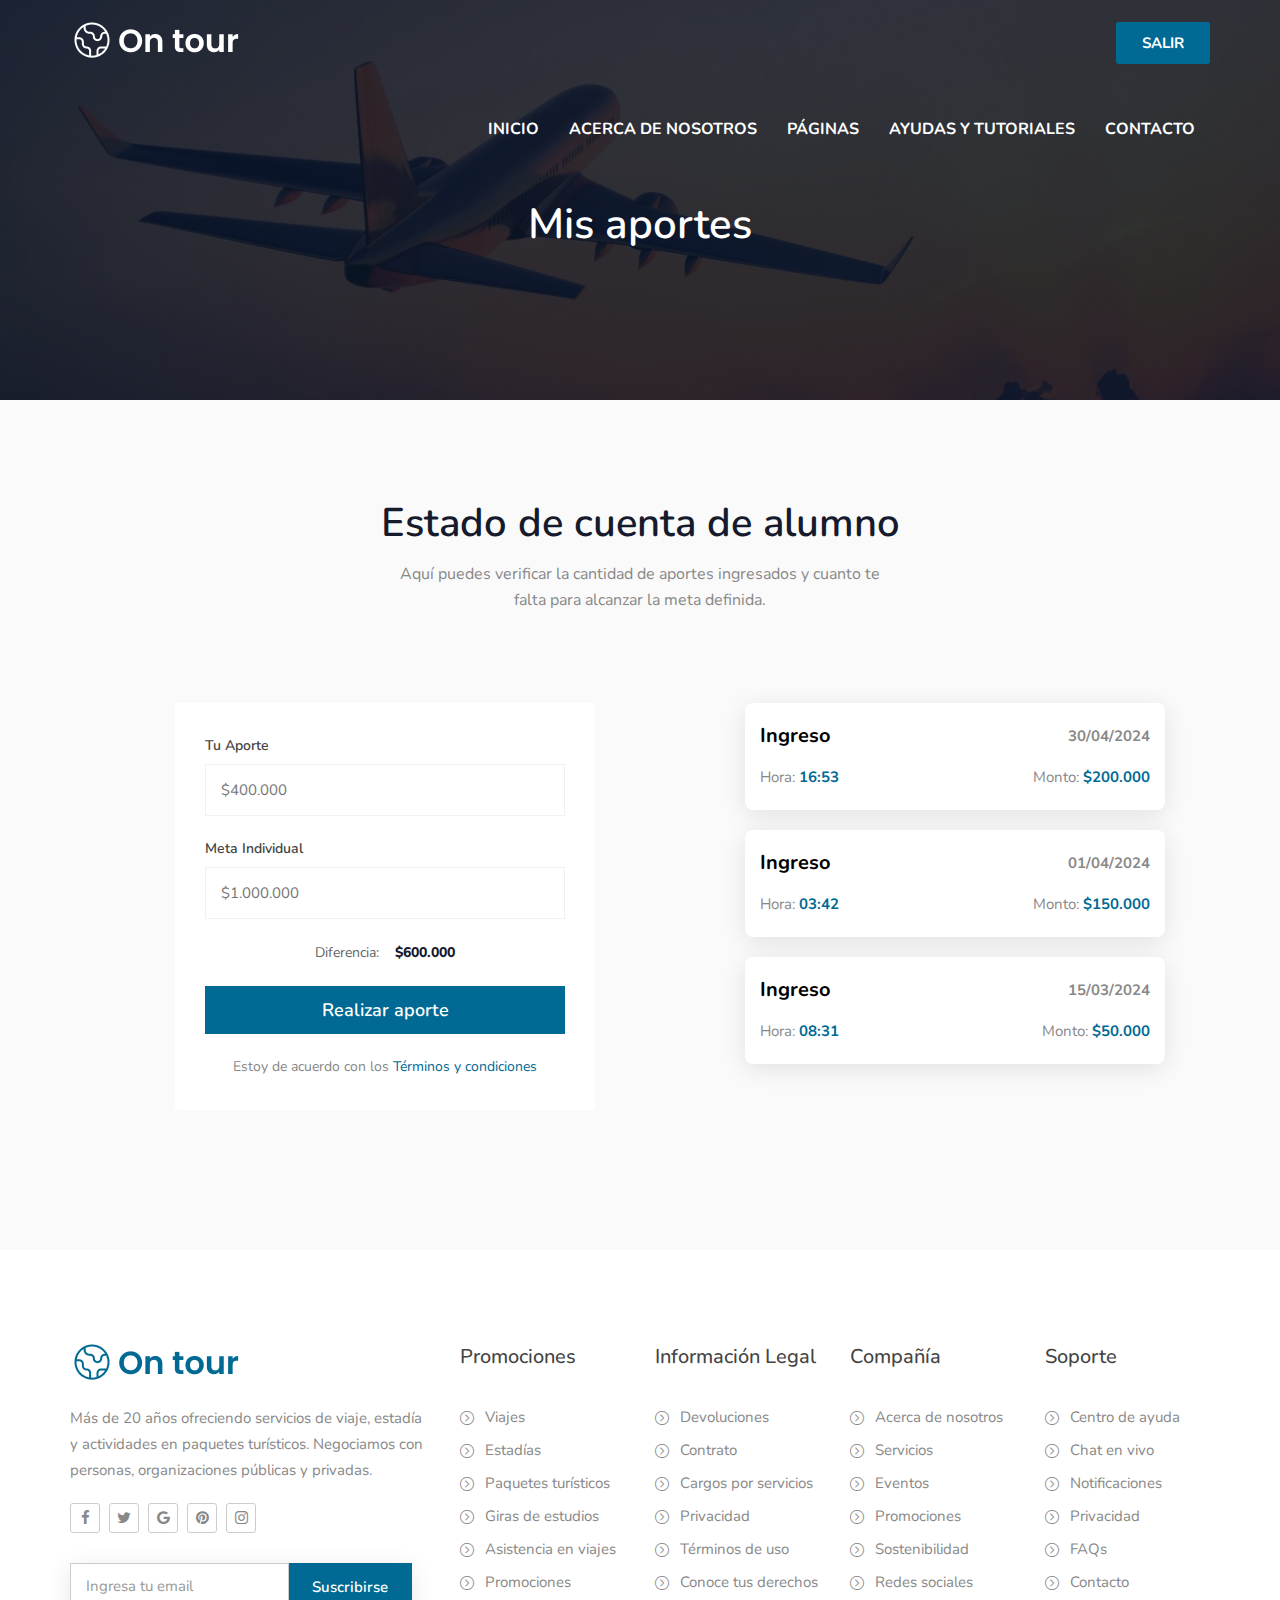
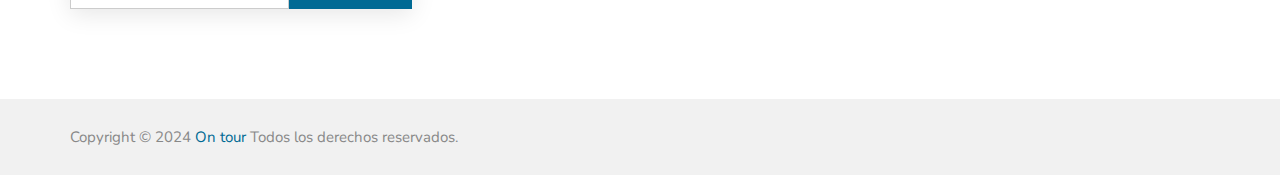
<file: aportes.html>
<!doctype html>
<html class="no-js" lang="es">
	
<!-- Mirrored from rockstheme.com/rocks/paiment-live/index.html by HTTrack Website Copier/3.x [XR&CO'2014], Thu, 06 Jun 2024 21:45:33 GMT -->
<head>
		<meta charset="utf-8">
		<meta http-equiv="x-ua-compatible" content="ie=edge">
		<title>Mis aportes</title>
		<meta name="description" content="">
		<meta name="viewport" content="width=device-width, initial-scale=1">

		<!-- favicon -->		
		<link rel="shortcut icon" type="image/x-icon" href="img/logo/favicon.ico">

		<!-- all css here -->

		<!-- bootstrap v3.3.6 css -->
		<link rel="stylesheet" href="css/bootstrap.min.css">
		<!-- owl.carousel css -->
		<link rel="stylesheet" href="css/owl.carousel.css">
		<link rel="stylesheet" href="css/owl.transitions.css">
       <!-- Animate css -->
        <link rel="stylesheet" href="css/animate.css">
        <!-- meanmenu css -->
        <link rel="stylesheet" href="css/meanmenu.min.css">
        <!-- Nice-select css -->
        <link rel="stylesheet" href="css/nice-select.css">
		<!-- font-awesome css -->
		<link rel="stylesheet" href="css/font-awesome.min.css">
		<link rel="stylesheet" href="css/themify-icons.css">
		<link rel="stylesheet" href="css/flaticon.css">
		<!-- magnific css -->
        <link rel="stylesheet" href="css/magnific.min.css">
		<!-- style css -->
		<link rel="stylesheet" href="style.css">
		<!-- responsive css -->
		<link rel="stylesheet" href="css/responsive.css">

		<!-- modernizr css -->
		<script src="js/vendor/modernizr-2.8.3.min.js"></script>
	</head>
		<body>

		<!--[if lt IE 8]>
			<p class="browserupgrade">You are using an <strong>outdated</strong> browser. Please <a href="http://browsehappy.com/">upgrade your browser</a> to improve your experience.</p>
		<![endif]-->

        <div id="preloader"></div>
        <header class="header-one">
            <!-- header-area start -->
            <div id="sticker" class="header-area hidden-xs">
                <div class="container">
                    <div class="row">
                        <div class="col-md-12 col-sm-12">
                            <div class="row">
                                <!-- logo start -->
                                <div class="col-md-3 col-sm-3">
                                    <div class="logo">
                                        <!-- Brand -->
                                        <a class="navbar-brand page-scroll white-logo" href="index.html">
                                            <img src="img/logo/logo3.png" alt="">
                                        </a>
                                        <a class="navbar-brand page-scroll black-logo" href="index.html">
                                            <img src="img/logo/logo.png" alt="">
                                        </a>
                                    </div>
                                    <!-- logo end -->
                                </div>
                                <div class="col-md-9 col-sm-9">
                                    <div class="header-right-link">
                                        <!-- search option end -->
                                        <a class="s-menu" href="login.html">Salir</a>
                                    </div>
                                    <!-- mainmenu start -->
                                    <nav class="navbar navbar-default">
                                        <div class="collapse navbar-collapse" id="navbar-example">
                                            <div class="main-menu">
                                                <ul class="nav navbar-nav navbar-right">
                                                    <li><a class="pages" href="index.html">Inicio</a>
                                                </li>
                                                <li><a href="about.html">Acerca de nosotros</a></li>
                                                <li><a class="pages" href="#">Páginas</a>
                                                    <ul class="sub-menu">
                                                        <li><a href="aportes.html">Mis aportes</a></li>
                                                        <li><a href="contrato.html">Mi contrato</a></li>
                                                        <li><a href="pricing.html">Póliza de seguros</a></li>
                                                        <li><a href="login.html">Mensajes</a></li>
                                                        <li><a href="signup.html">Cerrar sesión</a></li>
                                                    </ul>
                                                </li>
                                                <li><a href="feature.html">Ayudas y tutoriales</a></li>
                                                <li><a href="contact.html">Contacto</a></li>
                                                </ul>
                                            </div>
                                        </div>
                                    </nav>
                                    <!-- mainmenu end -->
                                </div>
                            </div>
                        </div>
                    </div>
                </div>
            </div>
            <!-- header-area end -->
            <!-- mobile-menu-area start -->
            <!-- mobile-menu-area start -->
            <div class="mobile-menu-area hidden-lg hidden-md hidden-sm">
                <div class="container">
                    <div class="row">
                        <div class="col-md-12">
                            <div class="mobile-menu">
                                <div class="logo">
                                    <a href="index.html"><img src="img/logo/logo.png" alt="" /></a>
                                </div>
                                <nav id="dropdown">
                                    <ul>
                                        <li><a class="pages" href="index.html">Inicio</a>
                                        </li>
                                        <li><a href="about.html">Acerca de nosotros</a></li>
                                        <li><a class="pages" href="#">Páginas</a>
                                            <ul class="sub-menu">
                                                <li><a href="aportes.html">Mis aportes</a></li>
                                                <li><a href="contrato.html">Mi contrato</a></li>
                                                <li><a href="pricing.html">Póliza de seguros</a></li>
                                                <li><a href="login.html">Mensajes</a></li>
                                                <li><a href="signup.html">Cerrar sesión</a></li>
                                            </ul>
                                        </li>
                                        <li><a href="feature.html">Ayudas y tutoriales</a></li>
                                        <li><a href="contact.html">Contacto</a></li>
                                    </ul>
                                </nav>
                            </div>					
                        </div>
                    </div>
                </div>
            </div>
            <!-- mobile-menu-area end -->		
        </header>
        <!-- header end -->
        <!-- Start Bottom Header -->
        <div class="page-area">
            <div class="breadcumb-overlay"></div>
            <div class="container">
                <div class="row">
                    <div class="col-md-12 col-sm-12 col-xs-12">
                        <div class="breadcrumb text-center">
                            <div class="section-headline white-headline text-center">
                                <h3>Mis aportes</h3>
                            </div>
                        </div>
                    </div>
                </div>
            </div>
        </div>
        <!-- END Header -->
        
        <!-- Start About Area -->
        <div class="about-area bg-color fix area-padding">
            <div class="container">
                <div class="section-headline text-center">
                    <h3>Estado de cuenta de alumno</h3>
                    <p>Aquí puedes verificar la cantidad de aportes ingresados y cuanto te falta para alcanzar la meta definida.</p>
                </div>
                <div class="col-md-6 col-sm-12 col-xs-12">
                    <div class="money-send" style="margin-bottom: 4rem;">
                        <div class="calculator-inner">
                            <div class="single-cal">
                                <div class="inner-form">
                                    <form action="#">
                                        <label>Tu aporte</label>
                                        <input type="number" class="form-input" disabled placeholder="$400.000">
                                    </form>
                                </div>
                                <div class="inner-form">
                                    <form action="#">
                                        <label>Meta individual</label>
                                        <input type="number" class="form-input" disabled placeholder="$1.000.000">                                                    </form>
                                </div>
                                <div class="inner-form-text">
                                    <div class="rate-text">
                                        <span><strong></strong>Diferencia:</span>
                                        <span><strong>$600.000</strong></span>
                                    </div>
                                </div>
                                <button class="cale-btn">Realizar aporte</button>
                                <div class="terms-text">
                                    <p>Estoy de acuerdo con los <a href="#">Términos y condiciones</a></p>
                                </div>
                            </div>
                        </div>
                    </div>
                </div>
                <div class="col-md-6 col-sm-12 col-xs-12 ingresos">
                    <div class="support-services money-send">
                        <div class="mitad superior">
                            <p class="titulo">Ingreso</p>
                            <p><strong>30/04/2024</strong></p>
                        </div>
                        <div class="mitad">
                            <p>Hora: <strong class="destacado">16:53</strong></p>
                            <p>Monto: <strong class="destacado">$200.000</strong></p>
                        </div>
                    </div>

                    <div class="support-services money-send">
                        <div class="mitad superior">
                            <p class="titulo">Ingreso</p>
                            <p><strong>01/04/2024</strong></p>
                        </div>
                        <div class="mitad">
                            <p>Hora: <strong class="destacado">03:42</strong></p>
                            <p>Monto: <strong class="destacado">$150.000</strong></p>
                        </div>
                    </div>

                    <div class="support-services money-send">
                        <div class="mitad superior">
                            <p class="titulo">Ingreso</p>
                            <p><strong>15/03/2024</strong></p>
                        </div>
                        <div class="mitad">
                            <p>Hora: <strong class="destacado">08:31</strong></p>
                            <p>Monto: <strong class="destacado">$50.000</strong></p>
                        </div>
                    </div>

                </div>
            </div>
        </div>
        <!-- End About Area -->
        <!-- Start Footer Area -->
        <footer class="footer-1">
            <div class="footer-area">
                <div class="container">
                    <div class="row">
                       <div class="col-md-4 col-sm-6 col-xs-12">
                            <div class="footer-content logo-footer">
                                <div class="footer-head">
                                    <div class="footer-logo">
                                    	<a class="footer-black-logo" href="#"><img src="img/logo/logo.png" alt=""></a>
                                    </div>
                                    <p>
                                        Más de 20 años ofreciendo servicios de viaje, estadía y actividades en paquetes turísticos. 
                                        Negociamos con personas, organizaciones públicas y privadas.
                                    </p>
                                    <div class="footer-icons">
                                        <ul>
                                            <li>
                                                <a href="#">
                                                    <i class="fa fa-facebook"></i>
                                                </a>
                                            </li>
                                            <li>
                                                <a href="#">
                                                    <i class="fa fa-twitter"></i>
                                                </a>
                                            </li>
                                            <li>
                                                <a href="#">
                                                    <i class="fa fa-google"></i>
                                                </a>
                                            </li>
                                            <li>
                                                <a href="#">
                                                    <i class="fa fa-pinterest"></i>
                                                </a>
                                            </li>
                                            <li>
                                                <a href="#">
                                                    <i class="fa fa-instagram"></i>
                                                </a>
                                            </li>
                                        </ul>
                                    </div>
                                    <div class="subs-feilds">
                                        <div class="suscribe-input">
                                            <input type="email" class="email form-control width-80" id="sus_email" placeholder="Ingresa tu email">
                                            <button type="submit" id="sus_submit" class="add-btn">Suscribirse</button>
                                        </div>
                                    </div>
                                </div>
                            </div>
                        </div>
                        <!-- end single footer -->
                        <div class="col-md-2 col-sm-3 col-xs-12">
                            <div class="footer-content">
                                <div class="footer-head">
                                    <h4>Promociones</h4>
                                    <ul class="footer-list">
                                        <li><a href="#">Viajes</a></li>
                                        <li><a href="#">Estadías</a></li>
                                        <li><a href="#">Paquetes turísticos</a></li>
                                        <li><a href="#">Giras de estudios</a></li>
                                        <li><a href="#">Asistencia en viajes </a></li>
                                        <li><a href="#">Promociones </a></li>
                                    </ul>
                                </div>
                            </div>
                        </div>
                        <!-- end single footer -->
                        <div class="col-md-2 col-sm-3 col-xs-12">
                            <div class="footer-content">
                                <div class="footer-head">
                                    <h4>Información legal</h4>
                                    <ul class="footer-list">
                                        <li><a href="#">Devoluciones</a></li>
                                        <li><a href="#">Contrato </a></li>
                                        <li><a href="#">Cargos por servicios</a></li>
                                        <li><a href="#">Privacidad</a></li>
                                        <li><a href="#">Términos de uso</a></li>
                                        <li><a href="#">Conoce tus derechos</a></li>
                                    </ul>
                                </div>
                            </div>
                        </div>
                        <!-- end single footer -->
                        <div class="col-md-2 hidden-sm col-xs-12">
                            <div class="footer-content">
                                <div class="footer-head">
                                    <h4>Compañía</h4>
                                    <ul class="footer-list">
                                        <li><a href="#">Acerca de nosotros</a></li>
                                        <li><a href="#">Servicios </a></li>
                                        <li><a href="#">Eventos</a></li>
                                        <li><a href="#">Promociones</a></li>
                                        <li><a href="#">Sostenibilidad</a></li>
                                        <li><a href="#">Redes sociales</a></li>
                                    </ul>
                                </div>
                            </div>
                        </div>
                        <!-- end single footer -->
                        <div class="col-md-2 hidden-sm col-xs-12">
                             <div class="footer-content last-content">
                                <div class="footer-head">
                                    <h4>Soporte</h4>
                                    <ul class="footer-list">
                                        <li><a href="#">Centro de ayuda</a></li>
                                        <li><a href="#">Chat en vivo</a></li>
                                        <li><a href="#">Notificaciones</a></li>
                                        <li><a href="#">Privacidad</a></li>
                                        <li><a href="#">FAQs</a></li>
                                        <li><a href="#">Contacto</a></li>
                                    </ul>
                                </div>
                            </div>
                        </div>
                    </div>
                </div>
            </div>
            <div class="footer-area-bottom">
                <div class="container">
                    <div class="row">
                        <div class="col-md-6 col-sm-6 col-xs-12">
                            <div class="copyright">
                                <p>
                                    Copyright © 2024
                                    <a href="#">On tour</a> Todos los derechos reservados.
                                </p>
                            </div>
                        </div>
                    </div>
                </div>
            </div>
        </footer>
        <!-- End Footer Area -->
		
		<!-- all js here -->

		<!-- jquery latest version -->
		<script src="js/vendor/jquery-1.12.4.min.js"></script>
		<!-- bootstrap js -->
		<script src="js/bootstrap.min.js"></script>
		<!-- owl.carousel js -->
		<script src="js/owl.carousel.min.js"></script>
		  <!-- stellar js -->
        <script src="js/jquery.stellar.min.js"></script>
		<!-- Counter js -->
		<script src="js/jquery.counterup.min.js"></script>
		<!-- waypoint js -->
		<script src="js/waypoints.js"></script>
		<!-- magnific js -->
        <script src="js/magnific.min.js"></script>
		<!-- Nice-select js -->
        <script src="js/jquery.nice-select.min.js"></script>
        <!-- wow js -->
        <script src="js/wow.min.js"></script>
        <!-- meanmenu js -->
        <script src="js/jquery.meanmenu.js"></script>
		<!-- Form validator js -->
		<script src="js/form-validator.min.js"></script>
		<!-- plugins js -->
		<script src="js/plugins.js"></script>
		<!-- main js -->
		<script src="js/main.js"></script>
	</body>

<!-- Mirrored from rockstheme.com/rocks/paiment-live/index.html by HTTrack Website Copier/3.x [XR&CO'2014], Thu, 06 Jun 2024 21:45:34 GMT -->
</html>
</file>
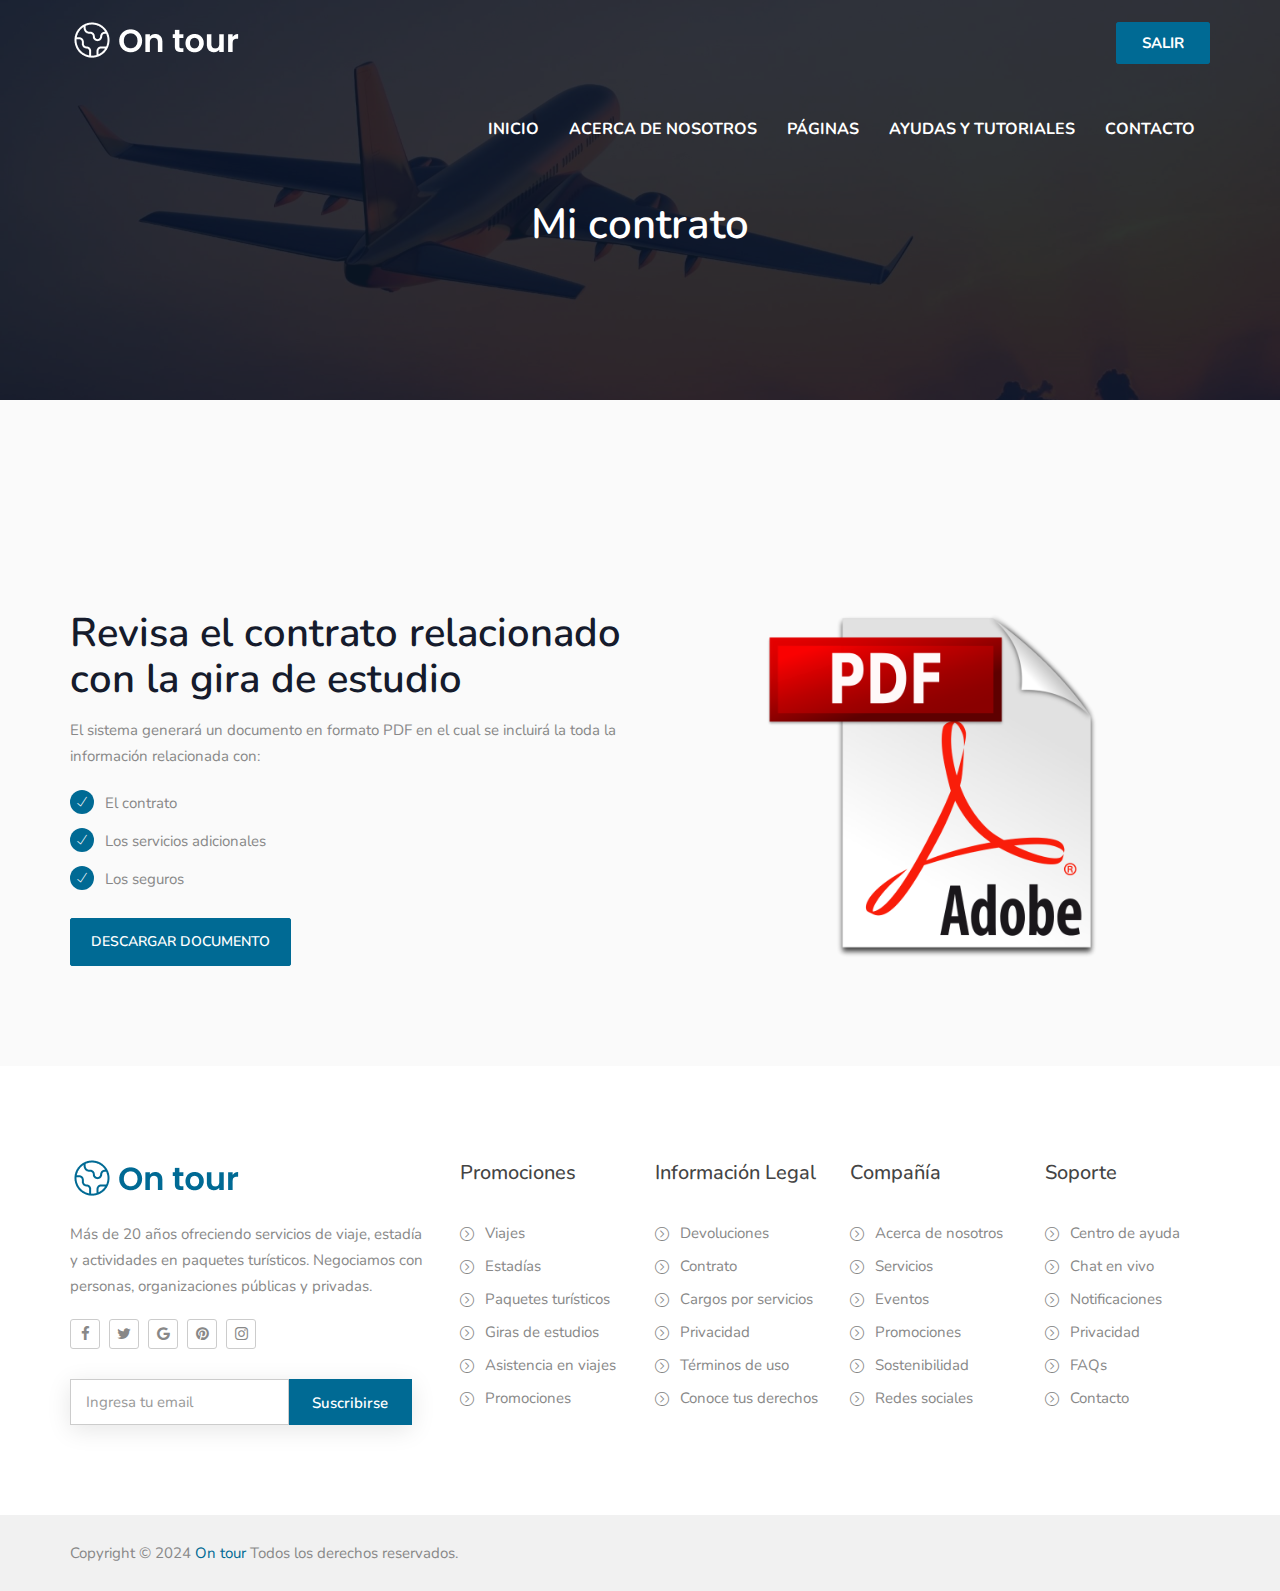
<file: contrato.html>
<!doctype html>
<html class="no-js" lang="es">
	
<!-- Mirrored from rockstheme.com/rocks/paiment-live/index.html by HTTrack Website Copier/3.x [XR&CO'2014], Thu, 06 Jun 2024 21:45:33 GMT -->
<head>
		<meta charset="utf-8">
		<meta http-equiv="x-ua-compatible" content="ie=edge">
		<title>Mi contrato</title>
		<meta name="description" content="">
		<meta name="viewport" content="width=device-width, initial-scale=1">

		<!-- favicon -->		
		<link rel="shortcut icon" type="image/x-icon" href="img/logo/favicon.ico">

		<!-- all css here -->

		<!-- bootstrap v3.3.6 css -->
		<link rel="stylesheet" href="css/bootstrap.min.css">
		<!-- owl.carousel css -->
		<link rel="stylesheet" href="css/owl.carousel.css">
		<link rel="stylesheet" href="css/owl.transitions.css">
       <!-- Animate css -->
        <link rel="stylesheet" href="css/animate.css">
        <!-- meanmenu css -->
        <link rel="stylesheet" href="css/meanmenu.min.css">
        <!-- Nice-select css -->
        <link rel="stylesheet" href="css/nice-select.css">
		<!-- font-awesome css -->
		<link rel="stylesheet" href="css/font-awesome.min.css">
		<link rel="stylesheet" href="css/themify-icons.css">
		<link rel="stylesheet" href="css/flaticon.css">
		<!-- magnific css -->
        <link rel="stylesheet" href="css/magnific.min.css">
		<!-- style css -->
		<link rel="stylesheet" href="style.css">
		<!-- responsive css -->
		<link rel="stylesheet" href="css/responsive.css">

		<!-- modernizr css -->
		<script src="js/vendor/modernizr-2.8.3.min.js"></script>
	</head>
		<body>

		<!--[if lt IE 8]>
			<p class="browserupgrade">You are using an <strong>outdated</strong> browser. Please <a href="http://browsehappy.com/">upgrade your browser</a> to improve your experience.</p>
		<![endif]-->

        <div id="preloader"></div>
        <header class="header-one">
            <!-- header-area start -->
            <div id="sticker" class="header-area hidden-xs">
                <div class="container">
                    <div class="row">
                        <div class="col-md-12 col-sm-12">
                            <div class="row">
                                <!-- logo start -->
                                <div class="col-md-3 col-sm-3">
                                    <div class="logo">
                                        <!-- Brand -->
                                        <a class="navbar-brand page-scroll white-logo" href="index.html">
                                            <img src="img/logo/logo3.png" alt="">
                                        </a>
                                        <a class="navbar-brand page-scroll black-logo" href="index.html">
                                            <img src="img/logo/logo.png" alt="">
                                        </a>
                                    </div>
                                    <!-- logo end -->
                                </div>
                                <div class="col-md-9 col-sm-9">
                                    <div class="header-right-link">
                                        <!-- search option end -->
                                        <a class="s-menu" href="login.html">Salir</a>
                                    </div>
                                    <!-- mainmenu start -->
                                    <nav class="navbar navbar-default">
                                        <div class="collapse navbar-collapse" id="navbar-example">
                                            <div class="main-menu">
                                                <ul class="nav navbar-nav navbar-right">
                                                    <li><a class="pages" href="index.html">Inicio</a>
                                                </li>
                                                <li><a href="about.html">Acerca de nosotros</a></li>
                                                <li><a class="pages" href="#">Páginas</a>
                                                    <ul class="sub-menu">
                                                        <li><a href="aportes.html">Mis aportes</a></li>
                                                        <li><a href="contrato.html">Mi contrato</a></li>
                                                        <li><a href="poliza.html">Póliza de seguros</a></li>
                                                        <li><a href="login.html">Mensajes</a></li>
                                                        <li><a href="signup.html">Cerrar sesión</a></li>
                                                    </ul>
                                                </li>
                                                <li><a href="feature.html">Ayudas y tutoriales</a></li>
                                                <li><a href="contact.html">Contacto</a></li>
                                                </ul>
                                            </div>
                                        </div>
                                    </nav>
                                    <!-- mainmenu end -->
                                </div>
                            </div>
                        </div>
                    </div>
                </div>
            </div>
            <!-- header-area end -->
            <!-- mobile-menu-area start -->
            <!-- mobile-menu-area start -->
            <div class="mobile-menu-area hidden-lg hidden-md hidden-sm">
                <div class="container">
                    <div class="row">
                        <div class="col-md-12">
                            <div class="mobile-menu">
                                <div class="logo">
                                    <a href="index.html"><img src="img/logo/logo.png" alt="" /></a>
                                </div>
                                <nav id="dropdown">
                                    <ul>
                                        <li><a class="pages" href="index.html">Inicio</a>
                                        </li>
                                        <li><a href="about.html">Acerca de nosotros</a></li>
                                        <li><a class="pages" href="#">Páginas</a>
                                            <ul class="sub-menu">
                                                <li><a href="aportes.html">Mis aportes</a></li>
                                                <li><a href="contrato.html">Mi contrato</a></li>
                                                <li><a href="poliza.html">Póliza de seguros</a></li>
                                                <li><a href="login.html">Mensajes</a></li>
                                                <li><a href="signup.html">Cerrar sesión</a></li>
                                            </ul>
                                        </li>
                                        <li><a href="feature.html">Ayudas y tutoriales</a></li>
                                        <li><a href="contact.html">Contacto</a></li>
                                    </ul>
                                </nav>
                            </div>					
                        </div>
                    </div>
                </div>
            </div>
            <!-- mobile-menu-area end -->		
        </header>
        <!-- header end -->
        <!-- Start Bottom Header -->
        <div class="page-area">
            <div class="breadcumb-overlay"></div>
            <div class="container">
                <div class="row">
                    <div class="col-md-12 col-sm-12 col-xs-12">
                        <div class="breadcrumb text-center">
                            <div class="section-headline white-headline text-center">
                                <h3>Mi contrato</h3>
                            </div>
                        </div>
                    </div>
                </div>
            </div>
        </div>
        <!-- END Header -->
        
        <!-- Start About Area -->
        <div class="feature-area bg-color fix area-padding">
            <div class="container">
                <div class="row margin-row">
                    <div class="col-md-6 col-sm-6 hidden-xs">
                        <div class="feature-text">
                            <h3>Revisa el contrato relacionado con la gira de estudio</h3>
						    <p>El sistema generará un documento en formato PDF en el cual se incluirá la toda la 
                                información relacionada con:
                            </p>
                            <ul>
                                <li><a href="#">El contrato</a></li>
                                <li><a href="#">Los servicios adicionales</a></li>
                                <li><a href="#">Los seguros</a></li>
                            </ul>
                            <a class="feature-btn" href="#">Descargar documento</a>
                        </div>
                    </div>
                    <div class="col-md-6 col-sm-6 col-xs-12">
                        <div class="feature-content">
                            <div class="feature-images adobe">
                                <img src="img/feature/f2.png" alt="">
                            </div>
                        </div>
                    </div>
                    <div class="hidden-md hidden-lg hidden-sm col-xs-12">
                        <div class="feature-text">
                            <h3>Te mantendremos informado vía correo electrónico</h3>
						    <p>Recibirás correos electrónicos para estar al tanto de los últimos eventos relacionados con
                                el estado de la gira de estudio.</p>
                            <ul>
                               <li><a href="#">Te informamos cuando se realicen depósitos en la cuenta individual</a></li>
                                <li><a href="#">Te informamos cuando se realicen depósitos en la cuenta del curso</a></li>
                                <li><a href="#">Te informamos cuando la agencia haya publicado alguna información</a></li>
                            </ul>
                            <a class="feature-btn" href="#">Establecer email</a>
                        </div>
                    </div>
                </div>
            </div>
        </div>
        <!-- End About Area -->
        <!-- Start Footer Area -->
        <footer class="footer-1">
            <div class="footer-area">
                <div class="container">
                    <div class="row">
                       <div class="col-md-4 col-sm-6 col-xs-12">
                            <div class="footer-content logo-footer">
                                <div class="footer-head">
                                    <div class="footer-logo">
                                    	<a class="footer-black-logo" href="#"><img src="img/logo/logo.png" alt=""></a>
                                    </div>
                                    <p>
                                        Más de 20 años ofreciendo servicios de viaje, estadía y actividades en paquetes turísticos. 
                                        Negociamos con personas, organizaciones públicas y privadas.
                                    </p>
                                    <div class="footer-icons">
                                        <ul>
                                            <li>
                                                <a href="#">
                                                    <i class="fa fa-facebook"></i>
                                                </a>
                                            </li>
                                            <li>
                                                <a href="#">
                                                    <i class="fa fa-twitter"></i>
                                                </a>
                                            </li>
                                            <li>
                                                <a href="#">
                                                    <i class="fa fa-google"></i>
                                                </a>
                                            </li>
                                            <li>
                                                <a href="#">
                                                    <i class="fa fa-pinterest"></i>
                                                </a>
                                            </li>
                                            <li>
                                                <a href="#">
                                                    <i class="fa fa-instagram"></i>
                                                </a>
                                            </li>
                                        </ul>
                                    </div>
                                    <div class="subs-feilds">
                                        <div class="suscribe-input">
                                            <input type="email" class="email form-control width-80" id="sus_email" placeholder="Ingresa tu email">
                                            <button type="submit" id="sus_submit" class="add-btn">Suscribirse</button>
                                        </div>
                                    </div>
                                </div>
                            </div>
                        </div>
                        <!-- end single footer -->
                        <div class="col-md-2 col-sm-3 col-xs-12">
                            <div class="footer-content">
                                <div class="footer-head">
                                    <h4>Promociones</h4>
                                    <ul class="footer-list">
                                        <li><a href="#">Viajes</a></li>
                                        <li><a href="#">Estadías</a></li>
                                        <li><a href="#">Paquetes turísticos</a></li>
                                        <li><a href="#">Giras de estudios</a></li>
                                        <li><a href="#">Asistencia en viajes </a></li>
                                        <li><a href="#">Promociones </a></li>
                                    </ul>
                                </div>
                            </div>
                        </div>
                        <!-- end single footer -->
                        <div class="col-md-2 col-sm-3 col-xs-12">
                            <div class="footer-content">
                                <div class="footer-head">
                                    <h4>Información legal</h4>
                                    <ul class="footer-list">
                                        <li><a href="#">Devoluciones</a></li>
                                        <li><a href="#">Contrato </a></li>
                                        <li><a href="#">Cargos por servicios</a></li>
                                        <li><a href="#">Privacidad</a></li>
                                        <li><a href="#">Términos de uso</a></li>
                                        <li><a href="#">Conoce tus derechos</a></li>
                                    </ul>
                                </div>
                            </div>
                        </div>
                        <!-- end single footer -->
                        <div class="col-md-2 hidden-sm col-xs-12">
                            <div class="footer-content">
                                <div class="footer-head">
                                    <h4>Compañía</h4>
                                    <ul class="footer-list">
                                        <li><a href="#">Acerca de nosotros</a></li>
                                        <li><a href="#">Servicios </a></li>
                                        <li><a href="#">Eventos</a></li>
                                        <li><a href="#">Promociones</a></li>
                                        <li><a href="#">Sostenibilidad</a></li>
                                        <li><a href="#">Redes sociales</a></li>
                                    </ul>
                                </div>
                            </div>
                        </div>
                        <!-- end single footer -->
                        <div class="col-md-2 hidden-sm col-xs-12">
                             <div class="footer-content last-content">
                                <div class="footer-head">
                                    <h4>Soporte</h4>
                                    <ul class="footer-list">
                                        <li><a href="#">Centro de ayuda</a></li>
                                        <li><a href="#">Chat en vivo</a></li>
                                        <li><a href="#">Notificaciones</a></li>
                                        <li><a href="#">Privacidad</a></li>
                                        <li><a href="#">FAQs</a></li>
                                        <li><a href="#">Contacto</a></li>
                                    </ul>
                                </div>
                            </div>
                        </div>
                    </div>
                </div>
            </div>
            <div class="footer-area-bottom">
                <div class="container">
                    <div class="row">
                        <div class="col-md-6 col-sm-6 col-xs-12">
                            <div class="copyright">
                                <p>
                                    Copyright © 2024
                                    <a href="#">On tour</a> Todos los derechos reservados.
                                </p>
                            </div>
                        </div>
                    </div>
                </div>
            </div>
        </footer>
        <!-- End Footer Area -->
		
		<!-- all js here -->

		<!-- jquery latest version -->
		<script src="js/vendor/jquery-1.12.4.min.js"></script>
		<!-- bootstrap js -->
		<script src="js/bootstrap.min.js"></script>
		<!-- owl.carousel js -->
		<script src="js/owl.carousel.min.js"></script>
		  <!-- stellar js -->
        <script src="js/jquery.stellar.min.js"></script>
		<!-- Counter js -->
		<script src="js/jquery.counterup.min.js"></script>
		<!-- waypoint js -->
		<script src="js/waypoints.js"></script>
		<!-- magnific js -->
        <script src="js/magnific.min.js"></script>
		<!-- Nice-select js -->
        <script src="js/jquery.nice-select.min.js"></script>
        <!-- wow js -->
        <script src="js/wow.min.js"></script>
        <!-- meanmenu js -->
        <script src="js/jquery.meanmenu.js"></script>
		<!-- Form validator js -->
		<script src="js/form-validator.min.js"></script>
		<!-- plugins js -->
		<script src="js/plugins.js"></script>
		<!-- main js -->
		<script src="js/main.js"></script>
	</body>

<!-- Mirrored from rockstheme.com/rocks/paiment-live/index.html by HTTrack Website Copier/3.x [XR&CO'2014], Thu, 06 Jun 2024 21:45:34 GMT -->
</html>
</file>
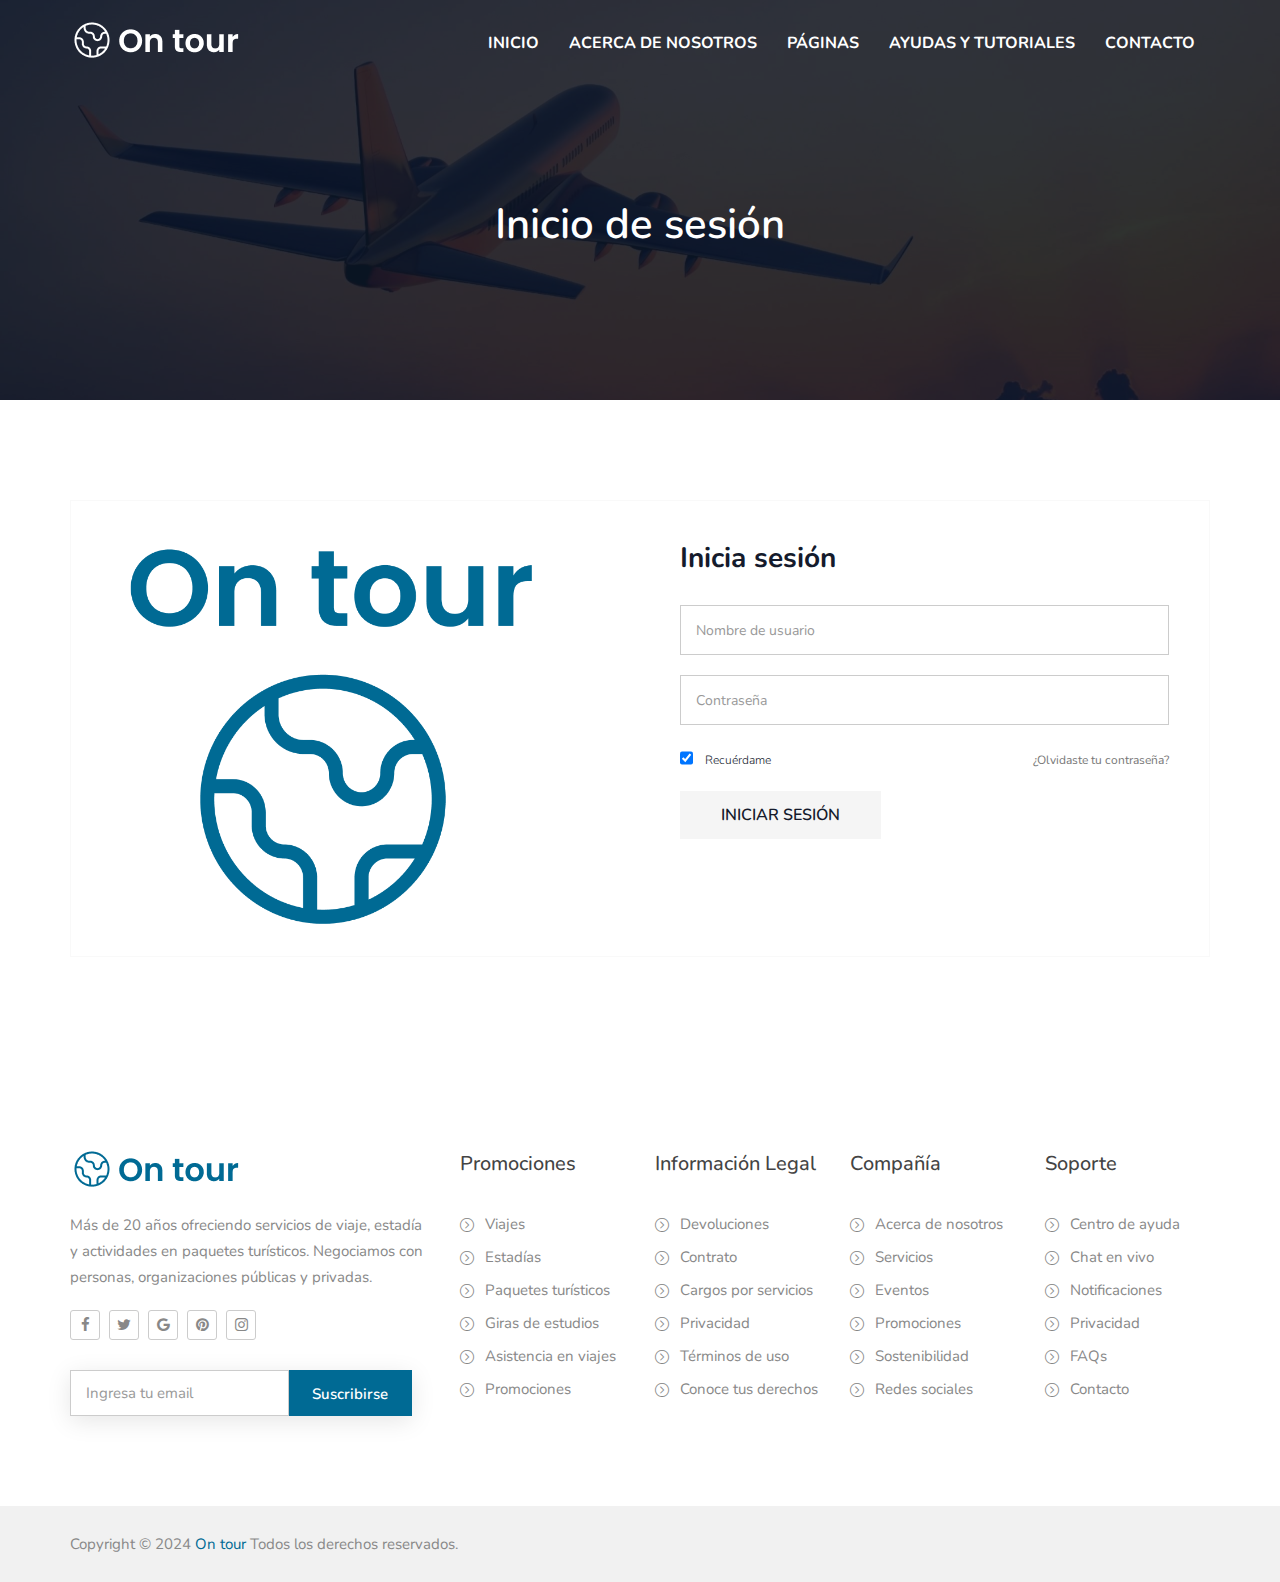
<file: login.html>
<!doctype html>
<html class="no-js" lang="es">
	
<!-- Mirrored from rockstheme.com/rocks/paiment-live/login.html by HTTrack Website Copier/3.x [XR&CO'2014], Thu, 06 Jun 2024 21:45:32 GMT -->
<head>
		<meta charset="utf-8">
		<meta http-equiv="x-ua-compatible" content="ie=edge">
		<title>Login</title>
		<meta name="description" content="">
		<meta name="viewport" content="width=device-width, initial-scale=1">

		<!-- favicon -->		
		<link rel="shortcut icon" type="image/x-icon" href="img/logo/favicon.ico">

		<!-- all css here -->

		<!-- bootstrap v3.3.6 css -->
		<link rel="stylesheet" href="css/bootstrap.min.css">
		<!-- owl.carousel css -->
		<link rel="stylesheet" href="css/owl.carousel.css">
		<link rel="stylesheet" href="css/owl.transitions.css">
       <!-- Animate css -->
        <link rel="stylesheet" href="css/animate.css">
        <!-- meanmenu css -->
        <link rel="stylesheet" href="css/meanmenu.min.css">
        <!-- Nice-select css -->
        <link rel="stylesheet" href="css/nice-select.css">
		<!-- font-awesome css -->
		<link rel="stylesheet" href="css/font-awesome.min.css">
		<link rel="stylesheet" href="css/themify-icons.css">
		<link rel="stylesheet" href="css/flaticon.css">
		<!-- magnific css -->
        <link rel="stylesheet" href="css/magnific.min.css">
		<!-- style css -->
		<link rel="stylesheet" href="style.css">
		<!-- responsive css -->
		<link rel="stylesheet" href="css/responsive.css">

		<!-- modernizr css -->
		<script src="js/vendor/modernizr-2.8.3.min.js"></script>
	</head>
		<body>

		<!--[if lt IE 8]>
			<p class="browserupgrade">You are using an <strong>outdated</strong> browser. Please <a href="http://browsehappy.com/">upgrade your browser</a> to improve your experience.</p>
		<![endif]-->

        <div id="preloader"></div>
        <header class="header-one">
             <!-- header-area start -->
             <div id="sticker" class="header-area hidden-xs">
                <div class="container">
                    <div class="row">
                        <div class="col-md-12 col-sm-12">
                            <div class="row">
                                <!-- logo start -->
                                <div class="col-md-3 col-sm-3">
                                    <div class="logo">
                                        <!-- Brand -->
                                        <a class="navbar-brand page-scroll white-logo" href="index.html">
                                            <img src="img/logo/logo3.png" alt="">
                                        </a>
                                        <a class="navbar-brand page-scroll black-logo" href="index.html">
                                            <img src="img/logo/logo.png" alt="">
                                        </a>
                                    </div>
                                    <!-- logo end -->
                                </div>
                                <div class="col-md-9 col-sm-9">
                                    <!-- mainmenu start -->
                                    <nav class="navbar navbar-default">
                                        <div class="collapse navbar-collapse" id="navbar-example">
                                            <div class="main-menu">
                                                <ul class="nav navbar-nav navbar-right">
                                                    <li><a class="pages" href="index.html">Inicio</a>
                                                </li>
                                                <li><a href="about.html">Acerca de nosotros</a></li>
                                                <li><a class="pages" href="#">Páginas</a>
                                                    <ul class="sub-menu">
                                                        <li><a href="team.html">Mis aportes</a></li>
                                                        <li><a href="contrato.html">Mi contrato</a></li>
                                                        <li><a href="poliza.html">Póliza de seguros</a></li>
                                                        <li><a href="login.html">Mensajes</a></li>
                                                        <li><a href="signup.html">Cerrar sesión</a></li>
                                                    </ul>
                                                </li>
                                                <li><a href="feature.html">Ayudas y tutoriales</a></li>
                                                <li><a href="contact.html">Contacto</a></li>
                                                </ul>
                                            </div>
                                        </div>
                                    </nav>
                                    <!-- mainmenu end -->
                                </div>
                            </div>
                        </div>
                    </div>
                </div>
            </div>
            <!-- header-area end -->
            <!-- mobile-menu-area start -->
            <div class="mobile-menu-area hidden-lg hidden-md hidden-sm">
                <div class="container">
                    <div class="row">
                        <div class="col-md-12">
                            <div class="mobile-menu">
                                <div class="logo">
                                    <a href="index.html"><img src="img/logo/logo.png" alt="" /></a>
                                </div>
                                <nav id="dropdown">
                                    <ul>
                                        <li><a class="pages" href="index.html">Inicio</a>
                                        </li>
                                        <li><a href="about.html">Acerca de nosotros</a></li>
                                        <li><a class="pages" href="#">Páginas</a>
                                            <ul class="sub-menu">
                                                <li><a href="team.html">Mis aportes</a></li>
                                                <li><a href="contrato.html">Mi contrato</a></li>
                                                <li><a href="poliza.html">Póliza de seguros</a></li>
                                                <li><a href="login.html">Mensajes</a></li>
                                                <li><a href="signup.html">Cerrar sesión</a></li>
                                            </ul>
                                        </li>
                                        <li><a href="feature.html">Ayudas y tutoriales</a></li>
                                        <li><a href="contact.html">Contacto</a></li>
                                    </ul>
                                </nav>
                            </div>					
                        </div>
                    </div>
                </div>
            </div>
            <!-- mobile-menu-area end -->		
        </header>
        <!-- header end -->
        <!-- Start Bottom Header -->
        <div class="page-area">
            <div class="breadcumb-overlay"></div>
            <div class="container">
                <div class="row">
                    <div class="col-md-12 col-sm-12 col-xs-12">
                        <div class="breadcrumb text-center">
                            <div class="section-headline white-headline text-center">
                                <h3>Inicio de sesión</h3>
                            </div>
                        </div>
                    </div>
                </div>
            </div>
        </div>
        <!-- END Header -->
        <!-- Start Slider Area -->
        <div class="login-area area-padding">
            <div class="container">
                <div class="row">
                    <div class="col-md-12 col-sm-12 col-xs-12">
                        <div class="login-page">
                            <div class="login-image">
                                <div class="log-inner">
                                    <img src="img/about/log.jpg" alt="">
                                </div>
                            </div>
                            <div class="login-form">
                                <h4 class="login-title">Inicia sesión</h4>
                                <div class="row">
                                    <form id="contactForm" method="POST" action="https://rockstheme.com/rocks/paiment-live/contact.php" class="log-form">
                                        <div class="col-md-12 col-sm-12 col-xs-12">
                                            <input type="text" id="name" class="form-control" placeholder="Nombre de usuario" required data-error="Introduzca su nombre de usuario">
                                        </div>
                                        <div class="col-md-12 col-sm-12 col-xs-12">
                                            <input type="password" id="msg_subject" class="form-control" placeholder="Contraseña" required data-error="Introduzca su contraseña">
                                        </div>
                                        <div class="col-md-12 col-sm-12 col-xs-12">
                                            <div class="check-group flexbox">
                                                <label class="check-box">
                                                    <input type="checkbox" class="check-box-input" checked>
                                                    <span class="remember-text">Recuérdame</span>
                                                </label>

                                                <a class="text-muted" href="#">¿Olvidaste tu contraseña?</a>
                                            </div>
                                        </div>
                                        <div class="col-md-12 col-sm-12 col-xs-12">
                                            <button type="submit" id="submit" class="slide-btn login-btn">Iniciar sesión</button>
                                            <div id="msgSubmit" class="h3 text-center hidden"></div> 
                                            <div class="clearfix"></div>
                                        </div>
                                        <div class="col-md-12 col-sm-12 col-xs-12">
                                            <div class="clear"></div>
                                        </div> 
                                    </form> 
                                </div>
                            </div>
                        </div>
                    </div>
                </div>
             </div>
        </div>
		<!-- all js here -->
        <!-- Start Footer Area -->
        <footer class="footer-1">
            <div class="footer-area">
                <div class="container">
                    <div class="row">
                       <div class="col-md-4 col-sm-6 col-xs-12">
                            <div class="footer-content logo-footer">
                                <div class="footer-head">
                                    <div class="footer-logo">
                                    	<a class="footer-black-logo" href="#"><img src="img/logo/logo.png" alt=""></a>
                                    </div>
                                    <p>
                                        Más de 20 años ofreciendo servicios de viaje, estadía y actividades en paquetes turísticos. 
                                        Negociamos con personas, organizaciones públicas y privadas.
                                    </p>
                                    <div class="footer-icons">
                                        <ul>
                                            <li>
                                                <a href="#">
                                                    <i class="fa fa-facebook"></i>
                                                </a>
                                            </li>
                                            <li>
                                                <a href="#">
                                                    <i class="fa fa-twitter"></i>
                                                </a>
                                            </li>
                                            <li>
                                                <a href="#">
                                                    <i class="fa fa-google"></i>
                                                </a>
                                            </li>
                                            <li>
                                                <a href="#">
                                                    <i class="fa fa-pinterest"></i>
                                                </a>
                                            </li>
                                            <li>
                                                <a href="#">
                                                    <i class="fa fa-instagram"></i>
                                                </a>
                                            </li>
                                        </ul>
                                    </div>
                                    <div class="subs-feilds">
                                        <div class="suscribe-input">
                                            <input type="email" class="email form-control width-80" id="sus_email" placeholder="Ingresa tu email">
                                            <button type="submit" id="sus_submit" class="add-btn">Suscribirse</button>
                                        </div>
                                    </div>
                                </div>
                            </div>
                        </div>
                        <!-- end single footer -->
                        <div class="col-md-2 col-sm-3 col-xs-12">
                            <div class="footer-content">
                                <div class="footer-head">
                                    <h4>Promociones</h4>
                                    <ul class="footer-list">
                                        <li><a href="#">Viajes</a></li>
                                        <li><a href="#">Estadías</a></li>
                                        <li><a href="#">Paquetes turísticos</a></li>
                                        <li><a href="#">Giras de estudios</a></li>
                                        <li><a href="#">Asistencia en viajes </a></li>
                                        <li><a href="#">Promociones </a></li>
                                    </ul>
                                </div>
                            </div>
                        </div>
                        <!-- end single footer -->
                        <div class="col-md-2 col-sm-3 col-xs-12">
                            <div class="footer-content">
                                <div class="footer-head">
                                    <h4>Información legal</h4>
                                    <ul class="footer-list">
                                        <li><a href="#">Devoluciones</a></li>
                                        <li><a href="#">Contrato </a></li>
                                        <li><a href="#">Cargos por servicios</a></li>
                                        <li><a href="#">Privacidad</a></li>
                                        <li><a href="#">Términos de uso</a></li>
                                        <li><a href="#">Conoce tus derechos</a></li>
                                    </ul>
                                </div>
                            </div>
                        </div>
                        <!-- end single footer -->
                        <div class="col-md-2 hidden-sm col-xs-12">
                            <div class="footer-content">
                                <div class="footer-head">
                                    <h4>Compañía</h4>
                                    <ul class="footer-list">
                                        <li><a href="#">Acerca de nosotros</a></li>
                                        <li><a href="#">Servicios </a></li>
                                        <li><a href="#">Eventos</a></li>
                                        <li><a href="#">Promociones</a></li>
                                        <li><a href="#">Sostenibilidad</a></li>
                                        <li><a href="#">Redes sociales</a></li>
                                    </ul>
                                </div>
                            </div>
                        </div>
                        <!-- end single footer -->
                        <div class="col-md-2 hidden-sm col-xs-12">
                             <div class="footer-content last-content">
                                <div class="footer-head">
                                    <h4>Soporte</h4>
                                    <ul class="footer-list">
                                        <li><a href="#">Centro de ayuda</a></li>
                                        <li><a href="#">Chat en vivo</a></li>
                                        <li><a href="#">Notificaciones</a></li>
                                        <li><a href="#">Privacidad</a></li>
                                        <li><a href="#">FAQs</a></li>
                                        <li><a href="#">Contacto</a></li>
                                    </ul>
                                </div>
                            </div>
                        </div>
                    </div>
                </div>
            </div>
            <div class="footer-area-bottom">
                <div class="container">
                    <div class="row">
                        <div class="col-md-6 col-sm-6 col-xs-12">
                            <div class="copyright">
                                <p>
                                    Copyright © 2024
                                    <a href="#">On tour</a> Todos los derechos reservados.
                                </p>
                            </div>
                        </div>
                    </div>
                </div>
            </div>
        </footer>
        <!-- End Footer Area -->
		
		<!-- all js here -->

		<!-- jquery latest version -->
		<script src="js/vendor/jquery-1.12.4.min.js"></script>
		<!-- bootstrap js -->
		<script src="js/bootstrap.min.js"></script>
		<!-- owl.carousel js -->
		<script src="js/owl.carousel.min.js"></script>
		  <!-- stellar js -->
        <script src="js/jquery.stellar.min.js"></script>
		<!-- Counter js -->
		<script src="js/jquery.counterup.min.js"></script>
		<!-- waypoint js -->
		<script src="js/waypoints.js"></script>
        <!-- Nice-select js -->
        <script src="js/jquery.nice-select.min.js"></script>
		<!-- magnific js -->
        <script src="js/magnific.min.js"></script>
        <!-- wow js -->
        <script src="js/wow.min.js"></script>
        <!-- meanmenu js -->
        <script src="js/jquery.meanmenu.js"></script>
		<!-- Form validator js -->
		<script src="js/form-validator.min.js"></script>
		<!-- plugins js -->
		<script src="js/plugins.js"></script>
		<!-- main js -->
		<script src="js/main.js"></script>
	</body>

<!-- Mirrored from rockstheme.com/rocks/paiment-live/login.html by HTTrack Website Copier/3.x [XR&CO'2014], Thu, 06 Jun 2024 21:45:33 GMT -->
</html>
</file>
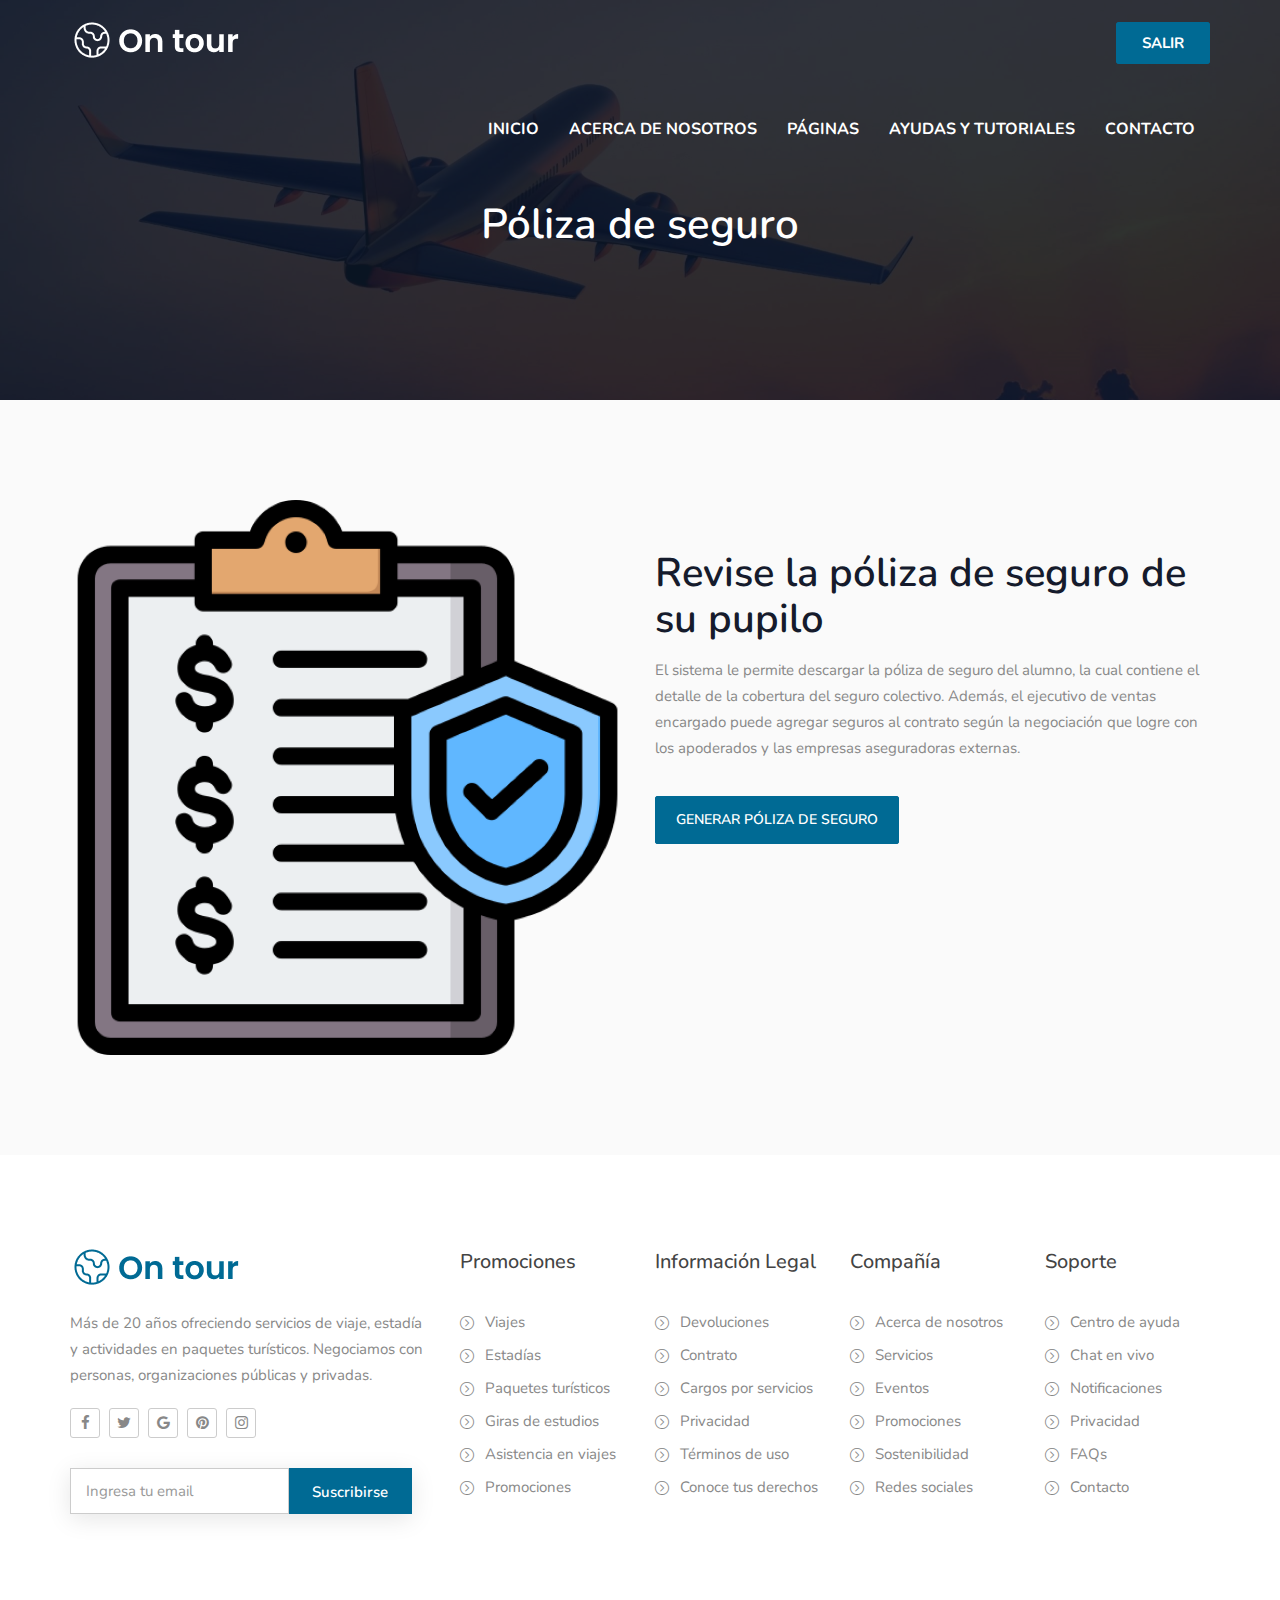
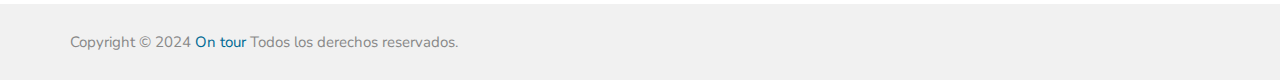
<file: poliza.html>
<!doctype html>
<html class="no-js" lang="es">
	
<!-- Mirrored from rockstheme.com/rocks/paiment-live/index.html by HTTrack Website Copier/3.x [XR&CO'2014], Thu, 06 Jun 2024 21:45:33 GMT -->
<head>
		<meta charset="utf-8">
		<meta http-equiv="x-ua-compatible" content="ie=edge">
		<title>Póliza de seguro</title>
		<meta name="description" content="">
		<meta name="viewport" content="width=device-width, initial-scale=1">

		<!-- favicon -->		
		<link rel="shortcut icon" type="image/x-icon" href="img/logo/favicon.ico">

		<!-- all css here -->

		<!-- bootstrap v3.3.6 css -->
		<link rel="stylesheet" href="css/bootstrap.min.css">
		<!-- owl.carousel css -->
		<link rel="stylesheet" href="css/owl.carousel.css">
		<link rel="stylesheet" href="css/owl.transitions.css">
       <!-- Animate css -->
        <link rel="stylesheet" href="css/animate.css">
        <!-- meanmenu css -->
        <link rel="stylesheet" href="css/meanmenu.min.css">
        <!-- Nice-select css -->
        <link rel="stylesheet" href="css/nice-select.css">
		<!-- font-awesome css -->
		<link rel="stylesheet" href="css/font-awesome.min.css">
		<link rel="stylesheet" href="css/themify-icons.css">
		<link rel="stylesheet" href="css/flaticon.css">
		<!-- magnific css -->
        <link rel="stylesheet" href="css/magnific.min.css">
		<!-- style css -->
		<link rel="stylesheet" href="style.css">
		<!-- responsive css -->
		<link rel="stylesheet" href="css/responsive.css">

		<!-- modernizr css -->
		<script src="js/vendor/modernizr-2.8.3.min.js"></script>
	</head>
		<body>

		<!--[if lt IE 8]>
			<p class="browserupgrade">You are using an <strong>outdated</strong> browser. Please <a href="http://browsehappy.com/">upgrade your browser</a> to improve your experience.</p>
		<![endif]-->

        <div id="preloader"></div>
        <header class="header-one">
            <!-- header-area start -->
            <div id="sticker" class="header-area hidden-xs">
                <div class="container">
                    <div class="row">
                        <div class="col-md-12 col-sm-12">
                            <div class="row">
                                <!-- logo start -->
                                <div class="col-md-3 col-sm-3">
                                    <div class="logo">
                                        <!-- Brand -->
                                        <a class="navbar-brand page-scroll white-logo" href="index.html">
                                            <img src="img/logo/logo3.png" alt="">
                                        </a>
                                        <a class="navbar-brand page-scroll black-logo" href="index.html">
                                            <img src="img/logo/logo.png" alt="">
                                        </a>
                                    </div>
                                    <!-- logo end -->
                                </div>
                                <div class="col-md-9 col-sm-9">
                                    <div class="header-right-link">
                                        <!-- search option end -->
                                        <a class="s-menu" href="login.html">Salir</a>
                                    </div>
                                    <!-- mainmenu start -->
                                    <nav class="navbar navbar-default">
                                        <div class="collapse navbar-collapse" id="navbar-example">
                                            <div class="main-menu">
                                                <ul class="nav navbar-nav navbar-right">
                                                    <li><a class="pages" href="index.html">Inicio</a>
                                                </li>
                                                <li><a href="about.html">Acerca de nosotros</a></li>
                                                <li><a class="pages" href="#">Páginas</a>
                                                    <ul class="sub-menu">
                                                        <li><a href="aportes.html">Mis aportes</a></li>
                                                        <li><a href="contrato.html">Mi contrato</a></li>
                                                        <li><a href="poliza.html">Póliza de seguros</a></li>
                                                        <li><a href="login.html">Mensajes</a></li>
                                                        <li><a href="signup.html">Cerrar sesión</a></li>
                                                    </ul>
                                                </li>
                                                <li><a href="feature.html">Ayudas y tutoriales</a></li>
                                                <li><a href="contact.html">Contacto</a></li>
                                                </ul>
                                            </div>
                                        </div>
                                    </nav>
                                    <!-- mainmenu end -->
                                </div>
                            </div>
                        </div>
                    </div>
                </div>
            </div>
            <!-- header-area end -->
            <!-- mobile-menu-area start -->
            <!-- mobile-menu-area start -->
            <div class="mobile-menu-area hidden-lg hidden-md hidden-sm">
                <div class="container">
                    <div class="row">
                        <div class="col-md-12">
                            <div class="mobile-menu">
                                <div class="logo">
                                    <a href="index.html"><img src="img/logo/logo.png" alt="" /></a>
                                </div>
                                <nav id="dropdown">
                                    <ul>
                                        <li><a class="pages" href="index.html">Inicio</a>
                                        </li>
                                        <li><a href="about.html">Acerca de nosotros</a></li>
                                        <li><a class="pages" href="#">Páginas</a>
                                            <ul class="sub-menu">
                                                <li><a href="aportes.html">Mis aportes</a></li>
                                                <li><a href="contrato.html">Mi contrato</a></li>
                                                <li><a href="poliza.html">Póliza de seguros</a></li>
                                                <li><a href="login.html">Mensajes</a></li>
                                                <li><a href="signup.html">Cerrar sesión</a></li>
                                            </ul>
                                        </li>
                                        <li><a href="feature.html">Ayudas y tutoriales</a></li>
                                        <li><a href="contact.html">Contacto</a></li>
                                    </ul>
                                </nav>
                            </div>					
                        </div>
                    </div>
                </div>
            </div>
            <!-- mobile-menu-area end -->		
        </header>
        <!-- header end -->
        <!-- Start Bottom Header -->
        <div class="page-area">
            <div class="breadcumb-overlay"></div>
            <div class="container">
                <div class="row">
                    <div class="col-md-12 col-sm-12 col-xs-12">
                        <div class="breadcrumb text-center">
                            <div class="section-headline white-headline text-center">
                                <h3>Póliza de seguro</h3>
                            </div>
                        </div>
                    </div>
                </div>
            </div>
        </div>
        <!-- END Header -->
        
        <!-- Start About Area -->
        <div class="feature-area bg-color fix area-padding">
            <div class="container">
                <div class="row">
                    <div class="col-md-6 col-sm-6 col-xs-12">
                        <div class="feature-content">
                            <div class="feature-images">
                                <img src="img/feature/f1.png" alt="">
                            </div>
                        </div>
                    </div>
                    <div class="col-md-6 col-sm-6 col-xs-12">
                        <div class="feature-text">
                            <h3>Revise la póliza de seguro de su pupilo</h3>
						    <p>El sistema le permite descargar la póliza de seguro del alumno, la cual contiene el detalle de la cobertura
                                del seguro colectivo. Además, el ejecutivo de ventas encargado puede agregar seguros al contrato según 
                                la negociación que logre con los apoderados y las empresas aseguradoras externas.
                            </p>
                            
                            <a class="feature-btn" href="#">Generar póliza de seguro</a>
                        </div>
                    </div>
                </div>
            </div>
        </div>
        <!-- End About Area -->
        <!-- Start Footer Area -->
        <footer class="footer-1">
            <div class="footer-area">
                <div class="container">
                    <div class="row">
                       <div class="col-md-4 col-sm-6 col-xs-12">
                            <div class="footer-content logo-footer">
                                <div class="footer-head">
                                    <div class="footer-logo">
                                    	<a class="footer-black-logo" href="#"><img src="img/logo/logo.png" alt=""></a>
                                    </div>
                                    <p>
                                        Más de 20 años ofreciendo servicios de viaje, estadía y actividades en paquetes turísticos. 
                                        Negociamos con personas, organizaciones públicas y privadas.
                                    </p>
                                    <div class="footer-icons">
                                        <ul>
                                            <li>
                                                <a href="#">
                                                    <i class="fa fa-facebook"></i>
                                                </a>
                                            </li>
                                            <li>
                                                <a href="#">
                                                    <i class="fa fa-twitter"></i>
                                                </a>
                                            </li>
                                            <li>
                                                <a href="#">
                                                    <i class="fa fa-google"></i>
                                                </a>
                                            </li>
                                            <li>
                                                <a href="#">
                                                    <i class="fa fa-pinterest"></i>
                                                </a>
                                            </li>
                                            <li>
                                                <a href="#">
                                                    <i class="fa fa-instagram"></i>
                                                </a>
                                            </li>
                                        </ul>
                                    </div>
                                    <div class="subs-feilds">
                                        <div class="suscribe-input">
                                            <input type="email" class="email form-control width-80" id="sus_email" placeholder="Ingresa tu email">
                                            <button type="submit" id="sus_submit" class="add-btn">Suscribirse</button>
                                        </div>
                                    </div>
                                </div>
                            </div>
                        </div>
                        <!-- end single footer -->
                        <div class="col-md-2 col-sm-3 col-xs-12">
                            <div class="footer-content">
                                <div class="footer-head">
                                    <h4>Promociones</h4>
                                    <ul class="footer-list">
                                        <li><a href="#">Viajes</a></li>
                                        <li><a href="#">Estadías</a></li>
                                        <li><a href="#">Paquetes turísticos</a></li>
                                        <li><a href="#">Giras de estudios</a></li>
                                        <li><a href="#">Asistencia en viajes </a></li>
                                        <li><a href="#">Promociones </a></li>
                                    </ul>
                                </div>
                            </div>
                        </div>
                        <!-- end single footer -->
                        <div class="col-md-2 col-sm-3 col-xs-12">
                            <div class="footer-content">
                                <div class="footer-head">
                                    <h4>Información legal</h4>
                                    <ul class="footer-list">
                                        <li><a href="#">Devoluciones</a></li>
                                        <li><a href="#">Contrato </a></li>
                                        <li><a href="#">Cargos por servicios</a></li>
                                        <li><a href="#">Privacidad</a></li>
                                        <li><a href="#">Términos de uso</a></li>
                                        <li><a href="#">Conoce tus derechos</a></li>
                                    </ul>
                                </div>
                            </div>
                        </div>
                        <!-- end single footer -->
                        <div class="col-md-2 hidden-sm col-xs-12">
                            <div class="footer-content">
                                <div class="footer-head">
                                    <h4>Compañía</h4>
                                    <ul class="footer-list">
                                        <li><a href="#">Acerca de nosotros</a></li>
                                        <li><a href="#">Servicios </a></li>
                                        <li><a href="#">Eventos</a></li>
                                        <li><a href="#">Promociones</a></li>
                                        <li><a href="#">Sostenibilidad</a></li>
                                        <li><a href="#">Redes sociales</a></li>
                                    </ul>
                                </div>
                            </div>
                        </div>
                        <!-- end single footer -->
                        <div class="col-md-2 hidden-sm col-xs-12">
                             <div class="footer-content last-content">
                                <div class="footer-head">
                                    <h4>Soporte</h4>
                                    <ul class="footer-list">
                                        <li><a href="#">Centro de ayuda</a></li>
                                        <li><a href="#">Chat en vivo</a></li>
                                        <li><a href="#">Notificaciones</a></li>
                                        <li><a href="#">Privacidad</a></li>
                                        <li><a href="#">FAQs</a></li>
                                        <li><a href="#">Contacto</a></li>
                                    </ul>
                                </div>
                            </div>
                        </div>
                    </div>
                </div>
            </div>
            <div class="footer-area-bottom">
                <div class="container">
                    <div class="row">
                        <div class="col-md-6 col-sm-6 col-xs-12">
                            <div class="copyright">
                                <p>
                                    Copyright © 2024
                                    <a href="#">On tour</a> Todos los derechos reservados.
                                </p>
                            </div>
                        </div>
                    </div>
                </div>
            </div>
        </footer>
        <!-- End Footer Area -->
		
		<!-- all js here -->

		<!-- jquery latest version -->
		<script src="js/vendor/jquery-1.12.4.min.js"></script>
		<!-- bootstrap js -->
		<script src="js/bootstrap.min.js"></script>
		<!-- owl.carousel js -->
		<script src="js/owl.carousel.min.js"></script>
		  <!-- stellar js -->
        <script src="js/jquery.stellar.min.js"></script>
		<!-- Counter js -->
		<script src="js/jquery.counterup.min.js"></script>
		<!-- waypoint js -->
		<script src="js/waypoints.js"></script>
		<!-- magnific js -->
        <script src="js/magnific.min.js"></script>
		<!-- Nice-select js -->
        <script src="js/jquery.nice-select.min.js"></script>
        <!-- wow js -->
        <script src="js/wow.min.js"></script>
        <!-- meanmenu js -->
        <script src="js/jquery.meanmenu.js"></script>
		<!-- Form validator js -->
		<script src="js/form-validator.min.js"></script>
		<!-- plugins js -->
		<script src="js/plugins.js"></script>
		<!-- main js -->
		<script src="js/main.js"></script>
	</body>

<!-- Mirrored from rockstheme.com/rocks/paiment-live/index.html by HTTrack Website Copier/3.x [XR&CO'2014], Thu, 06 Jun 2024 21:45:34 GMT -->
</html>
</file>
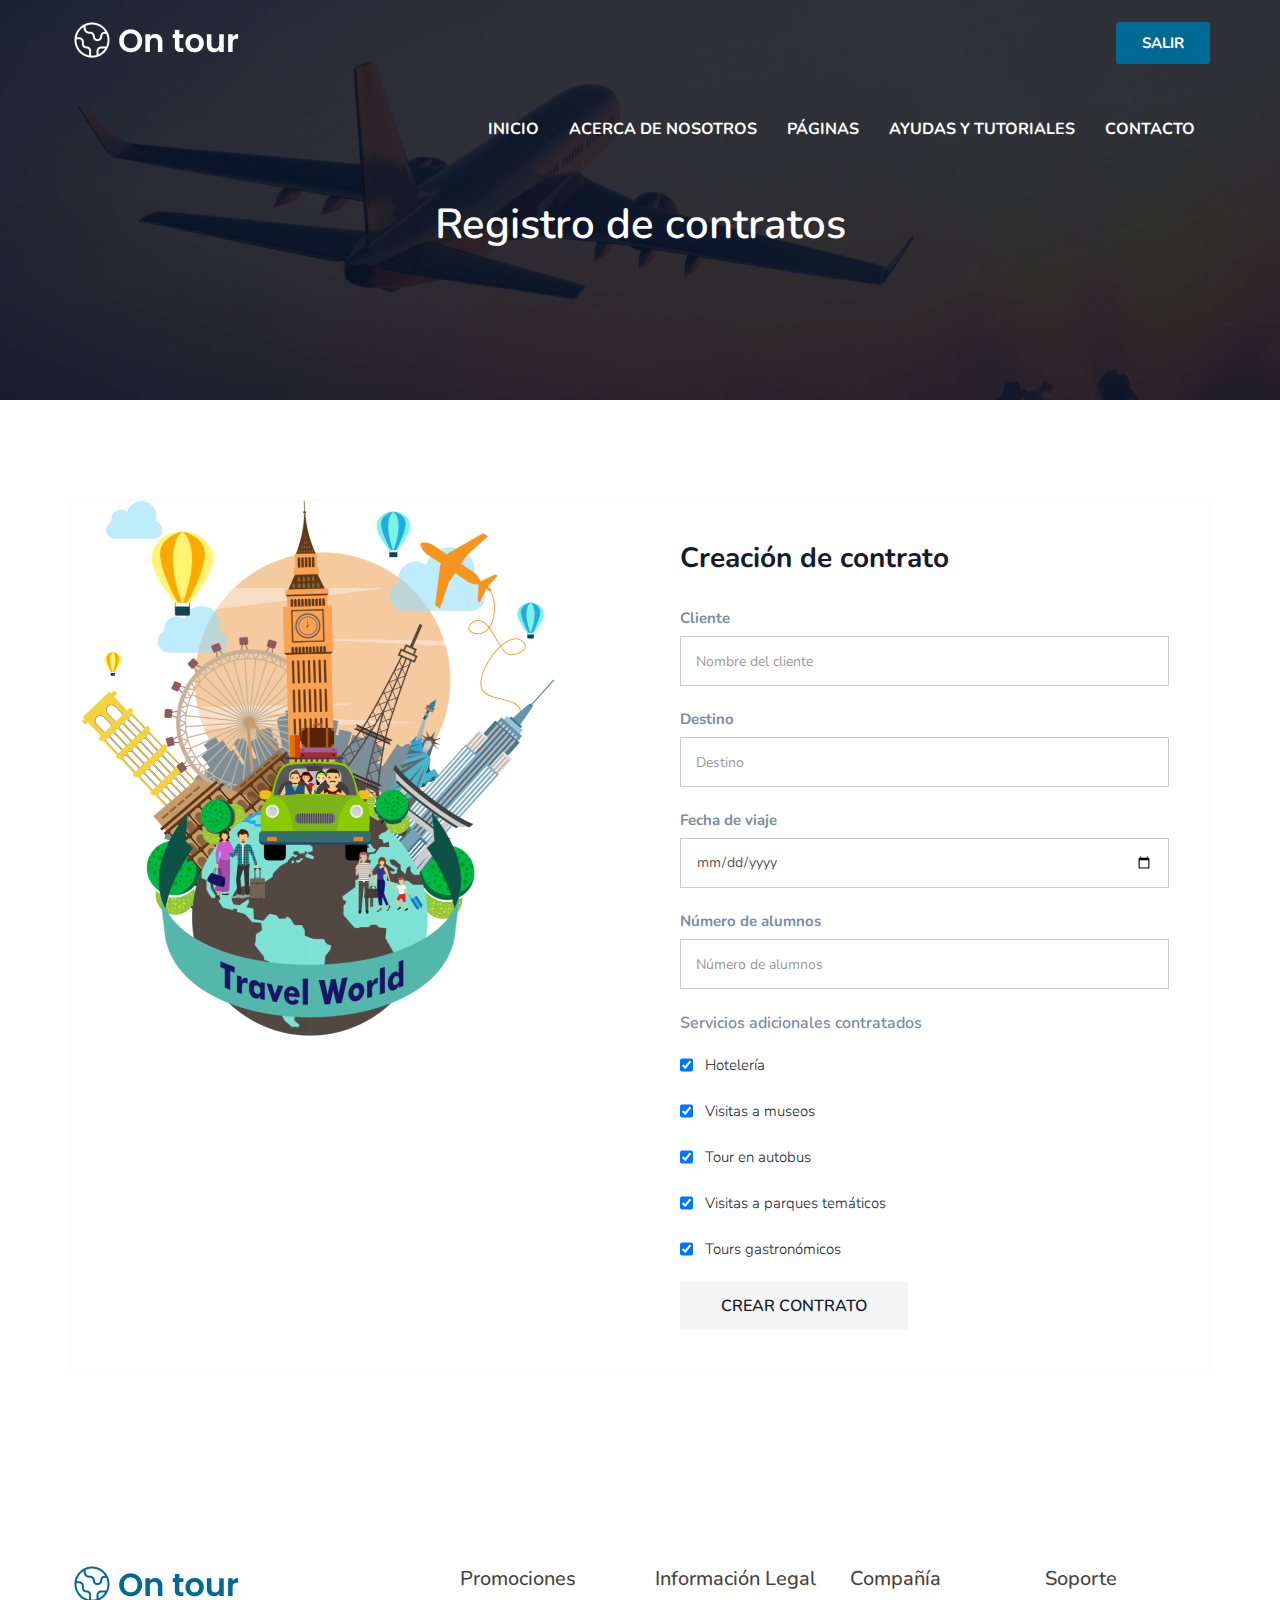
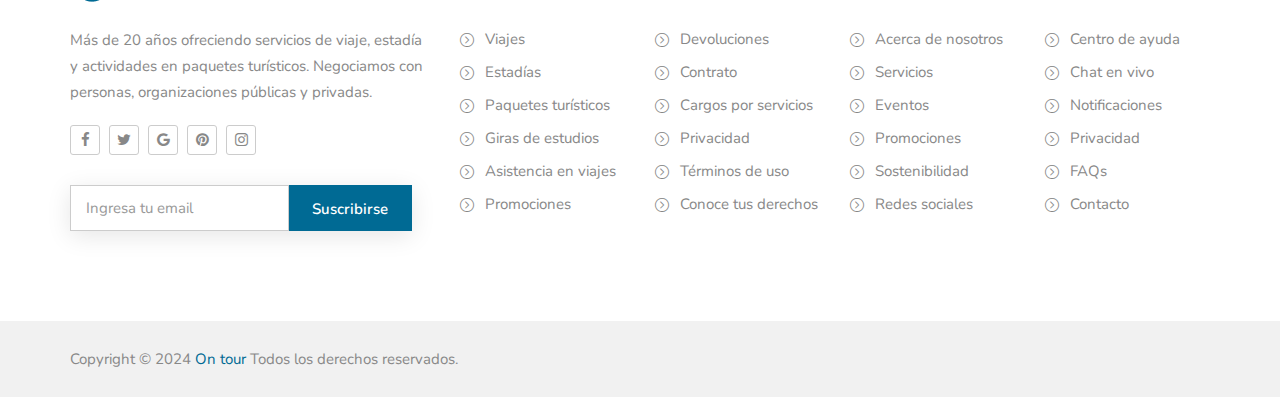
<file: registrar_contrato.html>
<!doctype html>
<html class="no-js" lang="es">
	
<!-- Mirrored from rockstheme.com/rocks/paiment-live/login.html by HTTrack Website Copier/3.x [XR&CO'2014], Thu, 06 Jun 2024 21:45:32 GMT -->
<head>
		<meta charset="utf-8">
		<meta http-equiv="x-ua-compatible" content="ie=edge">
		<title>Agregar seguros</title>
		<meta name="description" content="">
		<meta name="viewport" content="width=device-width, initial-scale=1">

		<!-- favicon -->		
		<link rel="shortcut icon" type="image/x-icon" href="img/logo/favicon.ico">

		<!-- all css here -->

		<!-- bootstrap v3.3.6 css -->
		<link rel="stylesheet" href="css/bootstrap.min.css">
		<!-- owl.carousel css -->
		<link rel="stylesheet" href="css/owl.carousel.css">
		<link rel="stylesheet" href="css/owl.transitions.css">
       <!-- Animate css -->
        <link rel="stylesheet" href="css/animate.css">
        <!-- meanmenu css -->
        <link rel="stylesheet" href="css/meanmenu.min.css">
        <!-- Nice-select css -->
        <link rel="stylesheet" href="css/nice-select.css">
		<!-- font-awesome css -->
		<link rel="stylesheet" href="css/font-awesome.min.css">
		<link rel="stylesheet" href="css/themify-icons.css">
		<link rel="stylesheet" href="css/flaticon.css">
		<!-- magnific css -->
        <link rel="stylesheet" href="css/magnific.min.css">
		<!-- style css -->
		<link rel="stylesheet" href="style.css">
		<!-- responsive css -->
		<link rel="stylesheet" href="css/responsive.css">

		<!-- modernizr css -->
		<script src="js/vendor/modernizr-2.8.3.min.js"></script>
	</head>
		<body>

		<!--[if lt IE 8]>
			<p class="browserupgrade">You are using an <strong>outdated</strong> browser. Please <a href="http://browsehappy.com/">upgrade your browser</a> to improve your experience.</p>
		<![endif]-->

        <div id="preloader"></div>
        <header class="header-one">
             <!-- header-area start -->
             <div id="sticker" class="header-area hidden-xs">
                <div class="container">
                    <div class="row">
                        <div class="col-md-12 col-sm-12">
                            <div class="row">
                                <!-- logo start -->
                                <div class="col-md-3 col-sm-3">
                                    <div class="logo">
                                        <!-- Brand -->
                                        <a class="navbar-brand page-scroll white-logo" href="index.html">
                                            <img src="img/logo/logo3.png" alt="">
                                        </a>
                                        <a class="navbar-brand page-scroll black-logo" href="index.html">
                                            <img src="img/logo/logo.png" alt="">
                                        </a>
                                    </div>
                                    <!-- logo end -->
                                </div>
                                <div class="col-md-9 col-sm-9">
                                    <div class="header-right-link">
                                        <!-- search option end -->
                                        <a class="s-menu" href="login.html">Salir</a>
                                    </div>
                                    <!-- mainmenu start -->
                                    <nav class="navbar navbar-default">
                                        <div class="collapse navbar-collapse" id="navbar-example">
                                            <div class="main-menu">
                                                <ul class="nav navbar-nav navbar-right">
                                                    <li><a class="pages" href="index.html">Inicio</a>
                                                </li>
                                                <li><a href="about.html">Acerca de nosotros</a></li>
                                                <li><a class="pages" href="#">Páginas</a>
                                                    <ul class="sub-menu">
                                                        <li><a href="registrar_contrato.html">Registrar contrato</a></li>
                                                        <li><a href="contrato.html">Mis contratos</a></li>
                                                        <li><a href="agregar_seguros.html">Agregar seguros</a></li>
                                                        <li><a href="login.html">Mensajes</a></li>
                                                        <li><a href="signup.html">Cerrar sesión</a></li>
                                                    </ul>
                                                </li>
                                                <li><a href="feature.html">Ayudas y tutoriales</a></li>
                                                <li><a href="contact.html">Contacto</a></li>
                                                </ul>
                                            </div>
                                        </div>
                                    </nav>
                                    <!-- mainmenu end -->
                                </div>
                            </div>
                        </div>
                    </div>
                </div>
            </div>
            <!-- header-area end -->
            <!-- mobile-menu-area start -->
            <div class="mobile-menu-area hidden-lg hidden-md hidden-sm">
                <div class="container">
                    <div class="row">
                        <div class="col-md-12">
                            <div class="mobile-menu">
                                <div class="logo">
                                    <a href="index.html"><img src="img/logo/logo.png" alt="" /></a>
                                </div>
                                <nav id="dropdown">
                                    <ul>
                                        <li><a class="pages" href="index.html">Inicio</a>
                                        </li>
                                        <li><a href="about.html">Acerca de nosotros</a></li>
                                        <li><a class="pages" href="#">Páginas</a>
                                            <ul class="sub-menu">
                                                <li><a href="registrar_contrato.html">Registrar contrato</a></li>
                                                <li><a href="contrato.html">Mis contratos</a></li>
                                                <li><a href="agregar_seguros.html">Agregar seguros</a></li>
                                                <li><a href="login.html">Mensajes</a></li>
                                                <li><a href="signup.html">Cerrar sesión</a></li>
                                            </ul>
                                        </li>
                                        <li><a href="feature.html">Ayudas y tutoriales</a></li>
                                        <li><a href="contact.html">Contacto</a></li>
                                    </ul>
                                </nav>
                            </div>					
                        </div>
                    </div>
                </div>
            </div>
            <!-- mobile-menu-area end -->		
        </header>
        <!-- header end -->
        <!-- Start Bottom Header -->
        <div class="page-area">
            <div class="breadcumb-overlay"></div>
            <div class="container">
                <div class="row">
                    <div class="col-md-12 col-sm-12 col-xs-12">
                        <div class="breadcrumb text-center">
                            <div class="section-headline white-headline text-center">
                                <h3>Registro de contratos</h3>
                            </div>
                        </div>
                    </div>
                </div>
            </div>
        </div>
        <!-- END Header -->
        <!-- Start Slider Area -->
        <div class="login-area area-padding">
            <div class="container">
                <div class="row">
                    <div class="col-md-12 col-sm-12 col-xs-12">
                        <div class="login-page">
                            <div class="login-image">
                                <div class="log-inner">
                                    <img src="img/about/contract.png" alt="">
                                </div>
                            </div>
                            <div class="login-form">
                                <h4 class="login-title">Creación de contrato</h4>
                                <div class="row">
                                    <form id="contactForm" method="POST" action="https://rockstheme.com/rocks/paiment-live/contact.php" class="log-form">
                                        <div class="col-md-12 col-sm-12 col-xs-12">
                                            <label for="name">Cliente</label>
                                            <input type="text" id="name" class="form-control" placeholder="Nombre del cliente" required data-error="Introduzca el nombre del cliente">
                                        </div>
                                        <div class="col-md-12 col-sm-12 col-xs-12">
                                            <label for="destiny">Destino</label>
                                            <input type="text" id="destiny" class="form-control" placeholder="Destino" required data-error="Introduzca el destino">
                                        </div>
                                        <div class="col-md-12 col-sm-12 col-xs-12">
                                            <label for="date">Fecha de viaje</label>
                                            <input type="date" id="date" class="form-control" required data-error="Introduzca la fecha de viaje">
                                        </div>
                                        <div class="col-md-12 col-sm-12 col-xs-12">
                                            <label for="nro_alumnos">Número de alumnos</label>
                                            <input type="number" id="nro_alumnos" class="form-control" placeholder="Número de alumnos">
                                        </div>
                                        <div class="col-md-12 col-sm-12 col-xs-12 opciones">
                                            <h6 style="color: #7e8ca0;">Servicios adicionales contratados</h6>
                                            <div class="check-group flexbox">
                                                <label class="check-box">
                                                    <input type="checkbox" class="check-box-input" checked>
                                                    <span class="remember-text">Hotelería</span>
                                                </label>
                                            </div>
                                            <div class="check-group flexbox">
                                                <label class="check-box">
                                                    <input type="checkbox" class="check-box-input" checked>
                                                    <span class="remember-text">Visitas a museos</span>
                                                </label>
                                            </div>
                                            <div class="check-group flexbox">
                                                <label class="check-box">
                                                    <input type="checkbox" class="check-box-input" checked>
                                                    <span class="remember-text">Tour en autobus</span>
                                                </label>
                                            </div>
                                            <div class="check-group flexbox">
                                                <label class="check-box">
                                                    <input type="checkbox" class="check-box-input" checked>
                                                    <span class="remember-text">Visitas a parques temáticos</span>
                                                </label>
                                            </div>
                                            <div class="check-group flexbox">
                                                <label class="check-box">
                                                    <input type="checkbox" class="check-box-input" checked>
                                                    <span class="remember-text">Tours gastronómicos</span>
                                                </label>
                                            </div>
                                        </div>
                                        <div class="col-md-12 col-sm-12 col-xs-12">
                                            <button type="submit" id="submit" class="slide-btn login-btn">Crear contrato</button>
                                            <div id="msgSubmit" class="h3 text-center hidden"></div> 
                                            <div class="clearfix"></div>
                                        </div>
                                        <div class="col-md-12 col-sm-12 col-xs-12">
                                            <div class="clear"></div>
                                        </div> 
                                    </form> 
                                </div>
                            </div>
                        </div>
                    </div>
                </div>
             </div>
        </div>
		<!-- all js here -->
        <!-- Start Footer Area -->
        <footer class="footer-1">
            <div class="footer-area">
                <div class="container">
                    <div class="row">
                       <div class="col-md-4 col-sm-6 col-xs-12">
                            <div class="footer-content logo-footer">
                                <div class="footer-head">
                                    <div class="footer-logo">
                                    	<a class="footer-black-logo" href="#"><img src="img/logo/logo.png" alt=""></a>
                                    </div>
                                    <p>
                                        Más de 20 años ofreciendo servicios de viaje, estadía y actividades en paquetes turísticos. 
                                        Negociamos con personas, organizaciones públicas y privadas.
                                    </p>
                                    <div class="footer-icons">
                                        <ul>
                                            <li>
                                                <a href="#">
                                                    <i class="fa fa-facebook"></i>
                                                </a>
                                            </li>
                                            <li>
                                                <a href="#">
                                                    <i class="fa fa-twitter"></i>
                                                </a>
                                            </li>
                                            <li>
                                                <a href="#">
                                                    <i class="fa fa-google"></i>
                                                </a>
                                            </li>
                                            <li>
                                                <a href="#">
                                                    <i class="fa fa-pinterest"></i>
                                                </a>
                                            </li>
                                            <li>
                                                <a href="#">
                                                    <i class="fa fa-instagram"></i>
                                                </a>
                                            </li>
                                        </ul>
                                    </div>
                                    <div class="subs-feilds">
                                        <div class="suscribe-input">
                                            <input type="email" class="email form-control width-80" id="sus_email" placeholder="Ingresa tu email">
                                            <button type="submit" id="sus_submit" class="add-btn">Suscribirse</button>
                                        </div>
                                    </div>
                                </div>
                            </div>
                        </div>
                        <!-- end single footer -->
                        <div class="col-md-2 col-sm-3 col-xs-12">
                            <div class="footer-content">
                                <div class="footer-head">
                                    <h4>Promociones</h4>
                                    <ul class="footer-list">
                                        <li><a href="#">Viajes</a></li>
                                        <li><a href="#">Estadías</a></li>
                                        <li><a href="#">Paquetes turísticos</a></li>
                                        <li><a href="#">Giras de estudios</a></li>
                                        <li><a href="#">Asistencia en viajes </a></li>
                                        <li><a href="#">Promociones </a></li>
                                    </ul>
                                </div>
                            </div>
                        </div>
                        <!-- end single footer -->
                        <div class="col-md-2 col-sm-3 col-xs-12">
                            <div class="footer-content">
                                <div class="footer-head">
                                    <h4>Información legal</h4>
                                    <ul class="footer-list">
                                        <li><a href="#">Devoluciones</a></li>
                                        <li><a href="#">Contrato </a></li>
                                        <li><a href="#">Cargos por servicios</a></li>
                                        <li><a href="#">Privacidad</a></li>
                                        <li><a href="#">Términos de uso</a></li>
                                        <li><a href="#">Conoce tus derechos</a></li>
                                    </ul>
                                </div>
                            </div>
                        </div>
                        <!-- end single footer -->
                        <div class="col-md-2 hidden-sm col-xs-12">
                            <div class="footer-content">
                                <div class="footer-head">
                                    <h4>Compañía</h4>
                                    <ul class="footer-list">
                                        <li><a href="#">Acerca de nosotros</a></li>
                                        <li><a href="#">Servicios </a></li>
                                        <li><a href="#">Eventos</a></li>
                                        <li><a href="#">Promociones</a></li>
                                        <li><a href="#">Sostenibilidad</a></li>
                                        <li><a href="#">Redes sociales</a></li>
                                    </ul>
                                </div>
                            </div>
                        </div>
                        <!-- end single footer -->
                        <div class="col-md-2 hidden-sm col-xs-12">
                             <div class="footer-content last-content">
                                <div class="footer-head">
                                    <h4>Soporte</h4>
                                    <ul class="footer-list">
                                        <li><a href="#">Centro de ayuda</a></li>
                                        <li><a href="#">Chat en vivo</a></li>
                                        <li><a href="#">Notificaciones</a></li>
                                        <li><a href="#">Privacidad</a></li>
                                        <li><a href="#">FAQs</a></li>
                                        <li><a href="#">Contacto</a></li>
                                    </ul>
                                </div>
                            </div>
                        </div>
                    </div>
                </div>
            </div>
            <div class="footer-area-bottom">
                <div class="container">
                    <div class="row">
                        <div class="col-md-6 col-sm-6 col-xs-12">
                            <div class="copyright">
                                <p>
                                    Copyright © 2024
                                    <a href="#">On tour</a> Todos los derechos reservados.
                                </p>
                            </div>
                        </div>
                    </div>
                </div>
            </div>
        </footer>
        <!-- End Footer Area -->
		
		<!-- all js here -->

		<!-- jquery latest version -->
		<script src="js/vendor/jquery-1.12.4.min.js"></script>
		<!-- bootstrap js -->
		<script src="js/bootstrap.min.js"></script>
		<!-- owl.carousel js -->
		<script src="js/owl.carousel.min.js"></script>
		  <!-- stellar js -->
        <script src="js/jquery.stellar.min.js"></script>
		<!-- Counter js -->
		<script src="js/jquery.counterup.min.js"></script>
		<!-- waypoint js -->
		<script src="js/waypoints.js"></script>
        <!-- Nice-select js -->
        <script src="js/jquery.nice-select.min.js"></script>
		<!-- magnific js -->
        <script src="js/magnific.min.js"></script>
        <!-- wow js -->
        <script src="js/wow.min.js"></script>
        <!-- meanmenu js -->
        <script src="js/jquery.meanmenu.js"></script>
		<!-- Form validator js -->
		<script src="js/form-validator.min.js"></script>
		<!-- plugins js -->
		<script src="js/plugins.js"></script>
		<!-- main js -->
		<script src="js/main.js"></script>
	</body>

<!-- Mirrored from rockstheme.com/rocks/paiment-live/login.html by HTTrack Website Copier/3.x [XR&CO'2014], Thu, 06 Jun 2024 21:45:33 GMT -->
</html>
</file>
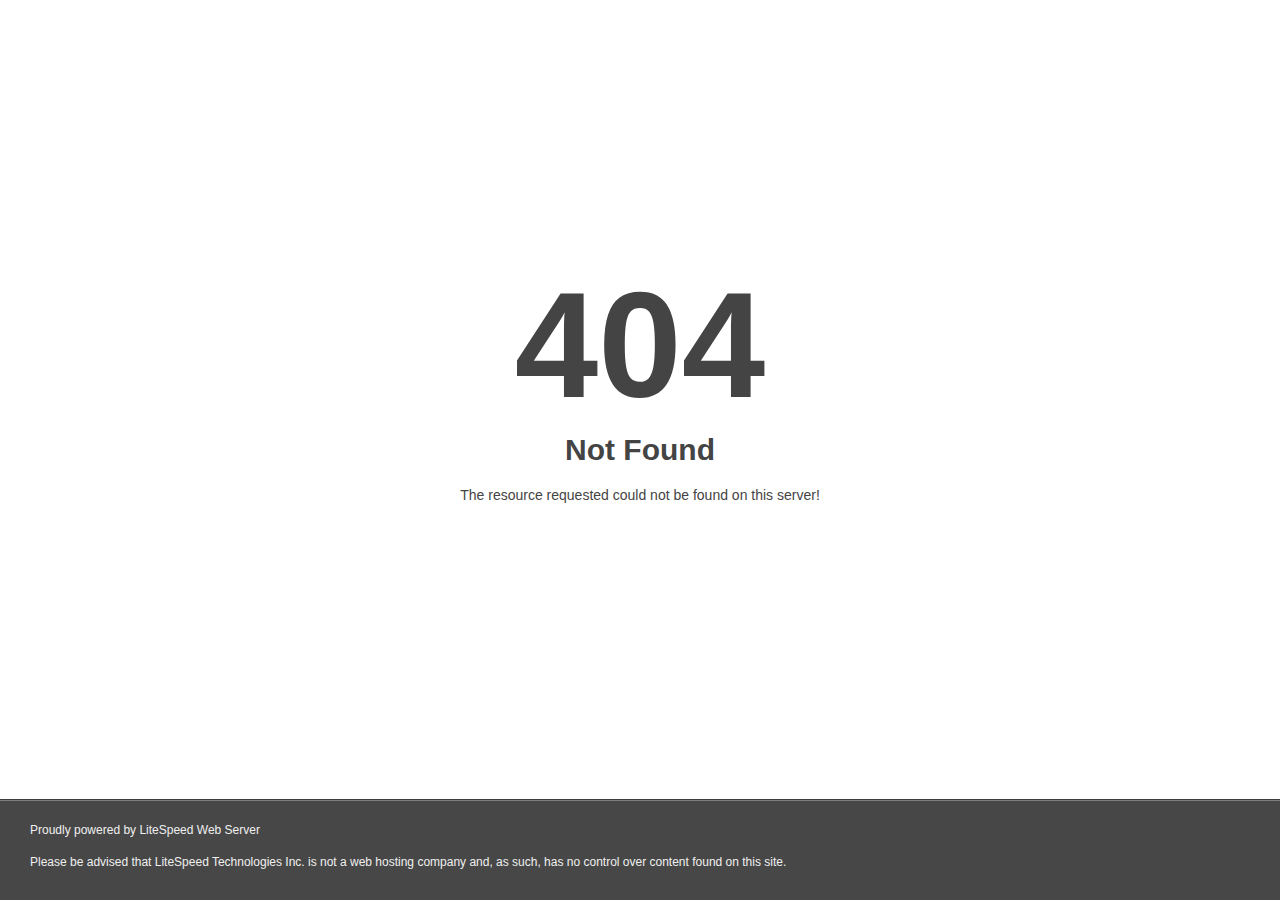
<file: css/owl.video.play.html>
<!DOCTYPE html>
<html style="height:100%">
<head>
<meta name="viewport" content="width=device-width, initial-scale=1, shrink-to-fit=no" />
<title> 404 Not Found
</title><style>@media (prefers-color-scheme:dark){body{background-color:#000!important}}</style></head>
<body style="color: #444; margin:0;font: normal 14px/20px Arial, Helvetica, sans-serif; height:100%; background-color: #fff;">
<div style="height:auto; min-height:100%; ">     <div style="text-align: center; width:800px; margin-left: -400px; position:absolute; top: 30%; left:50%;">
        <h1 style="margin:0; font-size:150px; line-height:150px; font-weight:bold;">404</h1>
<h2 style="margin-top:20px;font-size: 30px;">Not Found
</h2>
<p>The resource requested could not be found on this server!</p>
</div></div><div style="color:#f0f0f0; font-size:12px;margin:auto;padding:0px 30px 0px 30px;position:relative;clear:both;height:100px;margin-top:-101px;background-color:#474747;border-top: 1px solid rgba(0,0,0,0.15);box-shadow: 0 1px 0 rgba(255, 255, 255, 0.3) inset;">
<br>Proudly powered by LiteSpeed Web Server<p>Please be advised that LiteSpeed Technologies Inc. is not a web hosting company and, as such, has no control over content found on this site.</p></div></body></html>
</file>
<file: css/nice-select.css>
.nice-select {
  -webkit-tap-highlight-color: transparent;
  background-color: #fff;
  border-radius: 5px;
  border: solid 1px #e8e8e8;
  box-sizing: border-box;
  clear: both;
  cursor: pointer;
  display: block;
  float: left;
  font-family: inherit;
  font-size: 14px;
  font-weight: normal;
  height: 42px;
  line-height: 40px;
  outline: none;
  padding-left: 18px;
  padding-right: 30px;
  position: relative;
  text-align: left !important;
  -webkit-transition: all 0.2s ease-in-out;
  transition: all 0.2s ease-in-out;
  -webkit-user-select: none;
     -moz-user-select: none;
      -ms-user-select: none;
          user-select: none;
  white-space: nowrap;
  width: auto; }
  .nice-select:hover {
    border-color: #dbdbdb; }
  .nice-select:active, .nice-select.open, .nice-select:focus {
    border-color: #999; }
  .nice-select:after {
    border-bottom: 2px solid #999;
    border-right: 2px solid #999;
    content: '';
    display: block;
    height: 5px;
    margin-top: -4px;
    pointer-events: none;
    position: absolute;
    right: 12px;
    top: 50%;
    -webkit-transform-origin: 66% 66%;
        -ms-transform-origin: 66% 66%;
            transform-origin: 66% 66%;
    -webkit-transform: rotate(45deg);
        -ms-transform: rotate(45deg);
            transform: rotate(45deg);
    -webkit-transition: all 0.15s ease-in-out;
    transition: all 0.15s ease-in-out;
    width: 5px; }
  .nice-select.open:after {
    -webkit-transform: rotate(-135deg);
        -ms-transform: rotate(-135deg);
            transform: rotate(-135deg); }
  .nice-select.open .list {
    opacity: 1;
    pointer-events: auto;
    -webkit-transform: scale(1) translateY(0);
        -ms-transform: scale(1) translateY(0);
            transform: scale(1) translateY(0); }
  .nice-select.disabled {
    border-color: #ededed;
    color: #999;
    pointer-events: none; }
    .nice-select.disabled:after {
      border-color: #cccccc; }
  .nice-select.wide {
    width: 100%; }
    .nice-select.wide .list {
      left: 0 !important;
      right: 0 !important; }
  .nice-select.right {
    float: right; }
    .nice-select.right .list {
      left: auto;
      right: 0; }
  .nice-select.small {
    font-size: 12px;
    height: 36px;
    line-height: 34px; }
    .nice-select.small:after {
      height: 4px;
      width: 4px; }
    .nice-select.small .option {
      line-height: 34px;
      min-height: 34px; }
  .nice-select .list {
    background-color: #fff;
    border-radius: 5px;
    box-shadow: 0 0 0 1px rgba(68, 68, 68, 0.11);
    box-sizing: border-box;
    margin-top: 4px;
    opacity: 0;
    overflow: hidden;
    padding: 0;
    pointer-events: none;
    position: absolute;
    top: 100%;
    left: 0;
    -webkit-transform-origin: 50% 0;
        -ms-transform-origin: 50% 0;
            transform-origin: 50% 0;
    -webkit-transform: scale(0.75) translateY(-21px);
        -ms-transform: scale(0.75) translateY(-21px);
            transform: scale(0.75) translateY(-21px);
    -webkit-transition: all 0.2s cubic-bezier(0.5, 0, 0, 1.25), opacity 0.15s ease-out;
    transition: all 0.2s cubic-bezier(0.5, 0, 0, 1.25), opacity 0.15s ease-out;
    z-index: 9; }
    .nice-select .list:hover .option:not(:hover) {
      background-color: transparent !important; }
  .nice-select .option {
    cursor: pointer;
    font-weight: 400;
    line-height: 40px;
    list-style: none;
    min-height: 40px;
    outline: none;
    padding-left: 18px;
    padding-right: 29px;
    text-align: left;
    -webkit-transition: all 0.2s;
    transition: all 0.2s; }
    .nice-select .option:hover, .nice-select .option.focus, .nice-select .option.selected.focus {
      background-color: #f6f6f6; }
    .nice-select .option.selected {
      font-weight: bold; }
    .nice-select .option.disabled {
      background-color: transparent;
      color: #999;
      cursor: default; }

.no-csspointerevents .nice-select .list {
  display: none; }

.no-csspointerevents .nice-select.open .list {
  display: block; }
</file>
<file: css/themify-icons.css>
@font-face {
	font-family: 'themify';
	src:url('../fonts/themify.eot');
	src:url('../fonts/themifyd41d.eot?#iefix') format('embedded-opentype'),
		url('../fonts/themify.woff') format('woff'),
		url('../fonts/themify.ttf') format('truetype'),
		url('../fonts/themify.svg') format('svg');
	font-weight: normal;
	font-style: normal;
}

[class^="ti-"], [class*=" ti-"] {
	font-family: 'themify';
	speak: none;
	font-style: normal;
	font-weight: normal;
	font-variant: normal;
	text-transform: none;
	line-height: 1;

	/* Better Font Rendering =========== */
	-webkit-font-smoothing: antialiased;
	-moz-osx-font-smoothing: grayscale;
}

.ti-wand:before {
	content: "\e600";
}
.ti-volume:before {
	content: "\e601";
}
.ti-user:before {
	content: "\e602";
}
.ti-unlock:before {
	content: "\e603";
}
.ti-unlink:before {
	content: "\e604";
}
.ti-trash:before {
	content: "\e605";
}
.ti-thought:before {
	content: "\e606";
}
.ti-target:before {
	content: "\e607";
}
.ti-tag:before {
	content: "\e608";
}
.ti-tablet:before {
	content: "\e609";
}
.ti-star:before {
	content: "\e60a";
}
.ti-spray:before {
	content: "\e60b";
}
.ti-signal:before {
	content: "\e60c";
}
.ti-shopping-cart:before {
	content: "\e60d";
}
.ti-shopping-cart-full:before {
	content: "\e60e";
}
.ti-settings:before {
	content: "\e60f";
}
.ti-search:before {
	content: "\e610";
}
.ti-zoom-in:before {
	content: "\e611";
}
.ti-zoom-out:before {
	content: "\e612";
}
.ti-cut:before {
	content: "\e613";
}
.ti-ruler:before {
	content: "\e614";
}
.ti-ruler-pencil:before {
	content: "\e615";
}
.ti-ruler-alt:before {
	content: "\e616";
}
.ti-bookmark:before {
	content: "\e617";
}
.ti-bookmark-alt:before {
	content: "\e618";
}
.ti-reload:before {
	content: "\e619";
}
.ti-plus:before {
	content: "\e61a";
}
.ti-pin:before {
	content: "\e61b";
}
.ti-pencil:before {
	content: "\e61c";
}
.ti-pencil-alt:before {
	content: "\e61d";
}
.ti-paint-roller:before {
	content: "\e61e";
}
.ti-paint-bucket:before {
	content: "\e61f";
}
.ti-na:before {
	content: "\e620";
}
.ti-mobile:before {
	content: "\e621";
}
.ti-minus:before {
	content: "\e622";
}
.ti-medall:before {
	content: "\e623";
}
.ti-medall-alt:before {
	content: "\e624";
}
.ti-marker:before {
	content: "\e625";
}
.ti-marker-alt:before {
	content: "\e626";
}
.ti-arrow-up:before {
	content: "\e627";
}
.ti-arrow-right:before {
	content: "\e628";
}
.ti-arrow-left:before {
	content: "\e629";
}
.ti-arrow-down:before {
	content: "\e62a";
}
.ti-lock:before {
	content: "\e62b";
}
.ti-location-arrow:before {
	content: "\e62c";
}
.ti-link:before {
	content: "\e62d";
}
.ti-layout:before {
	content: "\e62e";
}
.ti-layers:before {
	content: "\e62f";
}
.ti-layers-alt:before {
	content: "\e630";
}
.ti-key:before {
	content: "\e631";
}
.ti-import:before {
	content: "\e632";
}
.ti-image:before {
	content: "\e633";
}
.ti-heart:before {
	content: "\e634";
}
.ti-heart-broken:before {
	content: "\e635";
}
.ti-hand-stop:before {
	content: "\e636";
}
.ti-hand-open:before {
	content: "\e637";
}
.ti-hand-drag:before {
	content: "\e638";
}
.ti-folder:before {
	content: "\e639";
}
.ti-flag:before {
	content: "\e63a";
}
.ti-flag-alt:before {
	content: "\e63b";
}
.ti-flag-alt-2:before {
	content: "\e63c";
}
.ti-eye:before {
	content: "\e63d";
}
.ti-export:before {
	content: "\e63e";
}
.ti-exchange-vertical:before {
	content: "\e63f";
}
.ti-desktop:before {
	content: "\e640";
}
.ti-cup:before {
	content: "\e641";
}
.ti-crown:before {
	content: "\e642";
}
.ti-comments:before {
	content: "\e643";
}
.ti-comment:before {
	content: "\e644";
}
.ti-comment-alt:before {
	content: "\e645";
}
.ti-close:before {
	content: "\e646";
}
.ti-clip:before {
	content: "\e647";
}
.ti-angle-up:before {
	content: "\e648";
}
.ti-angle-right:before {
	content: "\e649";
}
.ti-angle-left:before {
	content: "\e64a";
}
.ti-angle-down:before {
	content: "\e64b";
}
.ti-check:before {
	content: "\e64c";
}
.ti-check-box:before {
	content: "\e64d";
}
.ti-camera:before {
	content: "\e64e";
}
.ti-announcement:before {
	content: "\e64f";
}
.ti-brush:before {
	content: "\e650";
}
.ti-briefcase:before {
	content: "\e651";
}
.ti-bolt:before {
	content: "\e652";
}
.ti-bolt-alt:before {
	content: "\e653";
}
.ti-blackboard:before {
	content: "\e654";
}
.ti-bag:before {
	content: "\e655";
}
.ti-move:before {
	content: "\e656";
}
.ti-arrows-vertical:before {
	content: "\e657";
}
.ti-arrows-horizontal:before {
	content: "\e658";
}
.ti-fullscreen:before {
	content: "\e659";
}
.ti-arrow-top-right:before {
	content: "\e65a";
}
.ti-arrow-top-left:before {
	content: "\e65b";
}
.ti-arrow-circle-up:before {
	content: "\e65c";
}
.ti-arrow-circle-right:before {
	content: "\e65d";
}
.ti-arrow-circle-left:before {
	content: "\e65e";
}
.ti-arrow-circle-down:before {
	content: "\e65f";
}
.ti-angle-double-up:before {
	content: "\e660";
}
.ti-angle-double-right:before {
	content: "\e661";
}
.ti-angle-double-left:before {
	content: "\e662";
}
.ti-angle-double-down:before {
	content: "\e663";
}
.ti-zip:before {
	content: "\e664";
}
.ti-world:before {
	content: "\e665";
}
.ti-wheelchair:before {
	content: "\e666";
}
.ti-view-list:before {
	content: "\e667";
}
.ti-view-list-alt:before {
	content: "\e668";
}
.ti-view-grid:before {
	content: "\e669";
}
.ti-uppercase:before {
	content: "\e66a";
}
.ti-upload:before {
	content: "\e66b";
}
.ti-underline:before {
	content: "\e66c";
}
.ti-truck:before {
	content: "\e66d";
}
.ti-timer:before {
	content: "\e66e";
}
.ti-ticket:before {
	content: "\e66f";
}
.ti-thumb-up:before {
	content: "\e670";
}
.ti-thumb-down:before {
	content: "\e671";
}
.ti-text:before {
	content: "\e672";
}
.ti-stats-up:before {
	content: "\e673";
}
.ti-stats-down:before {
	content: "\e674";
}
.ti-split-v:before {
	content: "\e675";
}
.ti-split-h:before {
	content: "\e676";
}
.ti-smallcap:before {
	content: "\e677";
}
.ti-shine:before {
	content: "\e678";
}
.ti-shift-right:before {
	content: "\e679";
}
.ti-shift-left:before {
	content: "\e67a";
}
.ti-shield:before {
	content: "\e67b";
}
.ti-notepad:before {
	content: "\e67c";
}
.ti-server:before {
	content: "\e67d";
}
.ti-quote-right:before {
	content: "\e67e";
}
.ti-quote-left:before {
	content: "\e67f";
}
.ti-pulse:before {
	content: "\e680";
}
.ti-printer:before {
	content: "\e681";
}
.ti-power-off:before {
	content: "\e682";
}
.ti-plug:before {
	content: "\e683";
}
.ti-pie-chart:before {
	content: "\e684";
}
.ti-paragraph:before {
	content: "\e685";
}
.ti-panel:before {
	content: "\e686";
}
.ti-package:before {
	content: "\e687";
}
.ti-music:before {
	content: "\e688";
}
.ti-music-alt:before {
	content: "\e689";
}
.ti-mouse:before {
	content: "\e68a";
}
.ti-mouse-alt:before {
	content: "\e68b";
}
.ti-money:before {
	content: "\e68c";
}
.ti-microphone:before {
	content: "\e68d";
}
.ti-menu:before {
	content: "\e68e";
}
.ti-menu-alt:before {
	content: "\e68f";
}
.ti-map:before {
	content: "\e690";
}
.ti-map-alt:before {
	content: "\e691";
}
.ti-loop:before {
	content: "\e692";
}
.ti-location-pin:before {
	content: "\e693";
}
.ti-list:before {
	content: "\e694";
}
.ti-light-bulb:before {
	content: "\e695";
}
.ti-Italic:before {
	content: "\e696";
}
.ti-info:before {
	content: "\e697";
}
.ti-infinite:before {
	content: "\e698";
}
.ti-id-badge:before {
	content: "\e699";
}
.ti-hummer:before {
	content: "\e69a";
}
.ti-home:before {
	content: "\e69b";
}
.ti-help:before {
	content: "\e69c";
}
.ti-headphone:before {
	content: "\e69d";
}
.ti-harddrives:before {
	content: "\e69e";
}
.ti-harddrive:before {
	content: "\e69f";
}
.ti-gift:before {
	content: "\e6a0";
}
.ti-game:before {
	content: "\e6a1";
}
.ti-filter:before {
	content: "\e6a2";
}
.ti-files:before {
	content: "\e6a3";
}
.ti-file:before {
	content: "\e6a4";
}
.ti-eraser:before {
	content: "\e6a5";
}
.ti-envelope:before {
	content: "\e6a6";
}
.ti-download:before {
	content: "\e6a7";
}
.ti-direction:before {
	content: "\e6a8";
}
.ti-direction-alt:before {
	content: "\e6a9";
}
.ti-dashboard:before {
	content: "\e6aa";
}
.ti-control-stop:before {
	content: "\e6ab";
}
.ti-control-shuffle:before {
	content: "\e6ac";
}
.ti-control-play:before {
	content: "\e6ad";
}
.ti-control-pause:before {
	content: "\e6ae";
}
.ti-control-forward:before {
	content: "\e6af";
}
.ti-control-backward:before {
	content: "\e6b0";
}
.ti-cloud:before {
	content: "\e6b1";
}
.ti-cloud-up:before {
	content: "\e6b2";
}
.ti-cloud-down:before {
	content: "\e6b3";
}
.ti-clipboard:before {
	content: "\e6b4";
}
.ti-car:before {
	content: "\e6b5";
}
.ti-calendar:before {
	content: "\e6b6";
}
.ti-book:before {
	content: "\e6b7";
}
.ti-bell:before {
	content: "\e6b8";
}
.ti-basketball:before {
	content: "\e6b9";
}
.ti-bar-chart:before {
	content: "\e6ba";
}
.ti-bar-chart-alt:before {
	content: "\e6bb";
}
.ti-back-right:before {
	content: "\e6bc";
}
.ti-back-left:before {
	content: "\e6bd";
}
.ti-arrows-corner:before {
	content: "\e6be";
}
.ti-archive:before {
	content: "\e6bf";
}
.ti-anchor:before {
	content: "\e6c0";
}
.ti-align-right:before {
	content: "\e6c1";
}
.ti-align-left:before {
	content: "\e6c2";
}
.ti-align-justify:before {
	content: "\e6c3";
}
.ti-align-center:before {
	content: "\e6c4";
}
.ti-alert:before {
	content: "\e6c5";
}
.ti-alarm-clock:before {
	content: "\e6c6";
}
.ti-agenda:before {
	content: "\e6c7";
}
.ti-write:before {
	content: "\e6c8";
}
.ti-window:before {
	content: "\e6c9";
}
.ti-widgetized:before {
	content: "\e6ca";
}
.ti-widget:before {
	content: "\e6cb";
}
.ti-widget-alt:before {
	content: "\e6cc";
}
.ti-wallet:before {
	content: "\e6cd";
}
.ti-video-clapper:before {
	content: "\e6ce";
}
.ti-video-camera:before {
	content: "\e6cf";
}
.ti-vector:before {
	content: "\e6d0";
}
.ti-themify-logo:before {
	content: "\e6d1";
}
.ti-themify-favicon:before {
	content: "\e6d2";
}
.ti-themify-favicon-alt:before {
	content: "\e6d3";
}
.ti-support:before {
	content: "\e6d4";
}
.ti-stamp:before {
	content: "\e6d5";
}
.ti-split-v-alt:before {
	content: "\e6d6";
}
.ti-slice:before {
	content: "\e6d7";
}
.ti-shortcode:before {
	content: "\e6d8";
}
.ti-shift-right-alt:before {
	content: "\e6d9";
}
.ti-shift-left-alt:before {
	content: "\e6da";
}
.ti-ruler-alt-2:before {
	content: "\e6db";
}
.ti-receipt:before {
	content: "\e6dc";
}
.ti-pin2:before {
	content: "\e6dd";
}
.ti-pin-alt:before {
	content: "\e6de";
}
.ti-pencil-alt2:before {
	content: "\e6df";
}
.ti-palette:before {
	content: "\e6e0";
}
.ti-more:before {
	content: "\e6e1";
}
.ti-more-alt:before {
	content: "\e6e2";
}
.ti-microphone-alt:before {
	content: "\e6e3";
}
.ti-magnet:before {
	content: "\e6e4";
}
.ti-line-double:before {
	content: "\e6e5";
}
.ti-line-dotted:before {
	content: "\e6e6";
}
.ti-line-dashed:before {
	content: "\e6e7";
}
.ti-layout-width-full:before {
	content: "\e6e8";
}
.ti-layout-width-default:before {
	content: "\e6e9";
}
.ti-layout-width-default-alt:before {
	content: "\e6ea";
}
.ti-layout-tab:before {
	content: "\e6eb";
}
.ti-layout-tab-window:before {
	content: "\e6ec";
}
.ti-layout-tab-v:before {
	content: "\e6ed";
}
.ti-layout-tab-min:before {
	content: "\e6ee";
}
.ti-layout-slider:before {
	content: "\e6ef";
}
.ti-layout-slider-alt:before {
	content: "\e6f0";
}
.ti-layout-sidebar-right:before {
	content: "\e6f1";
}
.ti-layout-sidebar-none:before {
	content: "\e6f2";
}
.ti-layout-sidebar-left:before {
	content: "\e6f3";
}
.ti-layout-placeholder:before {
	content: "\e6f4";
}
.ti-layout-menu:before {
	content: "\e6f5";
}
.ti-layout-menu-v:before {
	content: "\e6f6";
}
.ti-layout-menu-separated:before {
	content: "\e6f7";
}
.ti-layout-menu-full:before {
	content: "\e6f8";
}
.ti-layout-media-right-alt:before {
	content: "\e6f9";
}
.ti-layout-media-right:before {
	content: "\e6fa";
}
.ti-layout-media-overlay:before {
	content: "\e6fb";
}
.ti-layout-media-overlay-alt:before {
	content: "\e6fc";
}
.ti-layout-media-overlay-alt-2:before {
	content: "\e6fd";
}
.ti-layout-media-left-alt:before {
	content: "\e6fe";
}
.ti-layout-media-left:before {
	content: "\e6ff";
}
.ti-layout-media-center-alt:before {
	content: "\e700";
}
.ti-layout-media-center:before {
	content: "\e701";
}
.ti-layout-list-thumb:before {
	content: "\e702";
}
.ti-layout-list-thumb-alt:before {
	content: "\e703";
}
.ti-layout-list-post:before {
	content: "\e704";
}
.ti-layout-list-large-image:before {
	content: "\e705";
}
.ti-layout-line-solid:before {
	content: "\e706";
}
.ti-layout-grid4:before {
	content: "\e707";
}
.ti-layout-grid3:before {
	content: "\e708";
}
.ti-layout-grid2:before {
	content: "\e709";
}
.ti-layout-grid2-thumb:before {
	content: "\e70a";
}
.ti-layout-cta-right:before {
	content: "\e70b";
}
.ti-layout-cta-left:before {
	content: "\e70c";
}
.ti-layout-cta-center:before {
	content: "\e70d";
}
.ti-layout-cta-btn-right:before {
	content: "\e70e";
}
.ti-layout-cta-btn-left:before {
	content: "\e70f";
}
.ti-layout-column4:before {
	content: "\e710";
}
.ti-layout-column3:before {
	content: "\e711";
}
.ti-layout-column2:before {
	content: "\e712";
}
.ti-layout-accordion-separated:before {
	content: "\e713";
}
.ti-layout-accordion-merged:before {
	content: "\e714";
}
.ti-layout-accordion-list:before {
	content: "\e715";
}
.ti-ink-pen:before {
	content: "\e716";
}
.ti-info-alt:before {
	content: "\e717";
}
.ti-help-alt:before {
	content: "\e718";
}
.ti-headphone-alt:before {
	content: "\e719";
}
.ti-hand-point-up:before {
	content: "\e71a";
}
.ti-hand-point-right:before {
	content: "\e71b";
}
.ti-hand-point-left:before {
	content: "\e71c";
}
.ti-hand-point-down:before {
	content: "\e71d";
}
.ti-gallery:before {
	content: "\e71e";
}
.ti-face-smile:before {
	content: "\e71f";
}
.ti-face-sad:before {
	content: "\e720";
}
.ti-credit-card:before {
	content: "\e721";
}
.ti-control-skip-forward:before {
	content: "\e722";
}
.ti-control-skip-backward:before {
	content: "\e723";
}
.ti-control-record:before {
	content: "\e724";
}
.ti-control-eject:before {
	content: "\e725";
}
.ti-comments-smiley:before {
	content: "\e726";
}
.ti-brush-alt:before {
	content: "\e727";
}
.ti-youtube:before {
	content: "\e728";
}
.ti-vimeo:before {
	content: "\e729";
}
.ti-twitter:before {
	content: "\e72a";
}
.ti-time:before {
	content: "\e72b";
}
.ti-tumblr:before {
	content: "\e72c";
}
.ti-skype:before {
	content: "\e72d";
}
.ti-share:before {
	content: "\e72e";
}
.ti-share-alt:before {
	content: "\e72f";
}
.ti-rocket:before {
	content: "\e730";
}
.ti-pinterest:before {
	content: "\e731";
}
.ti-new-window:before {
	content: "\e732";
}
.ti-microsoft:before {
	content: "\e733";
}
.ti-list-ol:before {
	content: "\e734";
}
.ti-linkedin:before {
	content: "\e735";
}
.ti-layout-sidebar-2:before {
	content: "\e736";
}
.ti-layout-grid4-alt:before {
	content: "\e737";
}
.ti-layout-grid3-alt:before {
	content: "\e738";
}
.ti-layout-grid2-alt:before {
	content: "\e739";
}
.ti-layout-column4-alt:before {
	content: "\e73a";
}
.ti-layout-column3-alt:before {
	content: "\e73b";
}
.ti-layout-column2-alt:before {
	content: "\e73c";
}
.ti-instagram:before {
	content: "\e73d";
}
.ti-google:before {
	content: "\e73e";
}
.ti-github:before {
	content: "\e73f";
}
.ti-flickr:before {
	content: "\e740";
}
.ti-facebook:before {
	content: "\e741";
}
.ti-dropbox:before {
	content: "\e742";
}
.ti-dribbble:before {
	content: "\e743";
}
.ti-apple:before {
	content: "\e744";
}
.ti-android:before {
	content: "\e745";
}
.ti-save:before {
	content: "\e746";
}
.ti-save-alt:before {
	content: "\e747";
}
.ti-yahoo:before {
	content: "\e748";
}
.ti-wordpress:before {
	content: "\e749";
}
.ti-vimeo-alt:before {
	content: "\e74a";
}
.ti-twitter-alt:before {
	content: "\e74b";
}
.ti-tumblr-alt:before {
	content: "\e74c";
}
.ti-trello:before {
	content: "\e74d";
}
.ti-stack-overflow:before {
	content: "\e74e";
}
.ti-soundcloud:before {
	content: "\e74f";
}
.ti-sharethis:before {
	content: "\e750";
}
.ti-sharethis-alt:before {
	content: "\e751";
}
.ti-reddit:before {
	content: "\e752";
}
.ti-pinterest-alt:before {
	content: "\e753";
}
.ti-microsoft-alt:before {
	content: "\e754";
}
.ti-linux:before {
	content: "\e755";
}
.ti-jsfiddle:before {
	content: "\e756";
}
.ti-joomla:before {
	content: "\e757";
}
.ti-html5:before {
	content: "\e758";
}
.ti-flickr-alt:before {
	content: "\e759";
}
.ti-email:before {
	content: "\e75a";
}
.ti-drupal:before {
	content: "\e75b";
}
.ti-dropbox-alt:before {
	content: "\e75c";
}
.ti-css3:before {
	content: "\e75d";
}
.ti-rss:before {
	content: "\e75e";
}
.ti-rss-alt:before {
	content: "\e75f";
}
</file>
<file: css/flaticon.css>
/*
  	Flaticon icon font: Flaticon
  	Creation date: 22/06/2016 15:41
  	*/

@font-face {
  font-family: "Flaticon";
  src: url("../fonts/Flaticon.eot");
  src: url("../fonts/Flaticond41d.eot?#iefix") format("embedded-opentype"),
       url("../fonts/Flaticon.woff") format("woff"),
       url("../fonts/Flaticon.ttf") format("truetype"),
       url("../fonts/Flaticon.svg#Flaticon") format("svg");
  font-weight: normal;
  font-style: normal;
}

@media screen and (-webkit-min-device-pixel-ratio:0) {
  @font-face {
    font-family: "Flaticon";
    src: url("../fonts/Flaticon.svg#Flaticon") format("svg");
  }
}

[class^="flaticon-"]:before, [class*=" flaticon-"]:before,
[class^="flaticon-"]:after, [class*=" flaticon-"]:after {   
  font-family: Flaticon;
font-style: normal;
}

.flaticon-add:before { content: "\f100"; }
.flaticon-building:before { content: "\f101"; }
.flaticon-connection:before { content: "\f102"; }
.flaticon-cursor:before { content: "\f103"; }
.flaticon-desk:before { content: "\f104"; }
.flaticon-dollar-symbol:before { content: "\f105"; }
.flaticon-download:before { content: "\f106"; }
.flaticon-handshake:before { content: "\f107"; }
.flaticon-head:before { content: "\f108"; }
.flaticon-head-1:before { content: "\f109"; }
.flaticon-hierarchical-structure:before { content: "\f10a"; }
.flaticon-laptop:before { content: "\f10b"; }
.flaticon-left-arrow:before { content: "\f10c"; }
.flaticon-like:before { content: "\f10d"; }
.flaticon-like-1:before { content: "\f10e"; }
.flaticon-like-2:before { content: "\f10f"; }
.flaticon-like-3:before { content: "\f110"; }
.flaticon-like-4:before { content: "\f111"; }
.flaticon-list:before { content: "\f112"; }
.flaticon-list-1:before { content: "\f113"; }
.flaticon-mouse:before { content: "\f114"; }
.flaticon-next:before { content: "\f115"; }
.flaticon-package:before { content: "\f116"; }
.flaticon-padlock:before { content: "\f117"; }
.flaticon-pie-chart:before { content: "\f118"; }
.flaticon-pie-chart-1:before { content: "\f119"; }
.flaticon-piggy-bank:before { content: "\f11a"; }
.flaticon-piggy-bank-1:before { content: "\f11b"; }
.flaticon-presentation:before { content: "\f11c"; }
.flaticon-reload:before { content: "\f11d"; }
.flaticon-reload-1:before { content: "\f11e"; }
.flaticon-screen:before { content: "\f11f"; }
.flaticon-settings:before { content: "\f120"; }
.flaticon-settings-1:before { content: "\f121"; }
.flaticon-settings-2:before { content: "\f122"; }
.flaticon-settings-3:before { content: "\f123"; }
.flaticon-shopping-bag:before { content: "\f124"; }
.flaticon-shopping-bag-1:before { content: "\f125"; }
.flaticon-smartphone:before { content: "\f126"; }
.flaticon-speech-bubble:before { content: "\f127"; }
.flaticon-speech-bubbles:before { content: "\f128"; }
.flaticon-target:before { content: "\f129"; }
.flaticon-team:before { content: "\f12a"; }
.flaticon-team-1:before { content: "\f12b"; }
.flaticon-team-2:before { content: "\f12c"; }
.flaticon-team-3:before { content: "\f12d"; }
.flaticon-transfer:before { content: "\f12e"; }
.flaticon-transfer-1:before { content: "\f12f"; }
.flaticon-transfer-2:before { content: "\f130"; }
.flaticon-transfer-3:before { content: "\f131"; }
.flaticon-upload:before { content: "\f132"; }
.flaticon-user:before { content: "\f133"; }
.flaticon-user-1:before { content: "\f134"; }
.flaticon-user-10:before { content: "\f135"; }
.flaticon-user-11:before { content: "\f136"; }
.flaticon-user-12:before { content: "\f137"; }
.flaticon-user-13:before { content: "\f138"; }
.flaticon-user-14:before { content: "\f139"; }
.flaticon-user-2:before { content: "\f13a"; }
.flaticon-user-3:before { content: "\f13b"; }
.flaticon-user-4:before { content: "\f13c"; }
.flaticon-user-5:before { content: "\f13d"; }
.flaticon-user-6:before { content: "\f13e"; }
.flaticon-user-7:before { content: "\f13f"; }
.flaticon-user-8:before { content: "\f140"; }
.flaticon-user-9:before { content: "\f141"; }
.flaticon-users:before { content: "\f142"; }
.flaticon-users-1:before { content: "\f143"; }
.flaticon-users-2:before { content: "\f144"; }
.flaticon-worldwide:before { content: "\f145"; }
</file>
<file: style.css>
/*-----------------------------------------------------------------------------------

    Template Name: Paiment - Online Payment & Banking HTML Template
    Template URI: http://rockstheme.com
    Description: This is html5 template
    Author: Rocks_theme
    Author URI: http://rockstheme.com
    Version: 1.0

-----------------------------------------------------------------------------------*/

    /*-----------------------------------------------------------------------------------  
     CSS INDEX
    ===================

    1. Theme Default CSS (body, link color, section etc)
    2. Header Top Area
    2.1 Header Bottom Area 
    2.2. Sticky Header Area
    2.3. Mobile Menu Area
    3. Intro Area
    4.Welcome Services Area
    5.About Area
    6.Services Area
    7.Feature Area
    8. brand area css
    9.Core feature area
    10. download  Area
    11. banner Area
    12. Footer Area
    13.1 .Reviews Area Css
    13.2. Blog Area
    14. Breadcumbs Area
    15.About page Area
    16. Team member area
    17. FAQ  Area
    18. Pricing area css
    19. Login And Register page
    20. Blog Sidebar Area
    21. Blog Details
    22.Contact CSS
    23.	Animation  CSS




   
    
-----------------------------------------------------------------------------------*/
/*----------------------------------------*/
/*  Google Fonts
/*----------------------------------------*/
@import url('https://fonts.googleapis.com/css?family=Nunito:300,400,600,700,800&amp;display=swap');


/*----------------------------------------*/
/*  1.  Theme default CSS
/*----------------------------------------*/
html, body {
	height: 100%;
}
.floatleft {
	float:left;
}
.floatright {
	float:right;
}
.alignleft {
	float:left;
	margin-right:15px;
	margin-bottom: 15px;
}
.alignright {
	float:right;
	margin-left:15px;
	margin-bottom: 15px;
}
.aligncenter {
	display:block;
	margin:0 auto 15px;
}
a:focus {
	outline:0px solid;
}
img {max-width:100%;
	height:auto;
}
.fix {
	overflow:hidden;
}
p {
	margin:0 0 15px;
    color: #888;
}
h1, h2, h3, h4, h5, h6 {
    font-family: 'Nunito', sans-serif;
	margin: 0 0 15px;
	color: #151b2c;
    font-weight: 600;
}
h1{
	font-size: 48px;
	line-height: 50px;
		
}
h2{
	font-size: 38px;
	line-height: 46px;
		
}
h3{
	font-size: 30px;
	line-height: 38px;
		
}
h4{
	font-size: 24px;
	line-height: 34px;
		
}
h5{
	font-size: 20px;
	line-height: 30px;
		
}
h6{
	font-size: 16px;
	line-height: 28px;
		
}
a {
	transition: all 0.3s ease 0s;
	text-decoration:none;
}
a:hover {
  color: #006A94;
  text-decoration: none;
}
a:active, a:hover {
  outline: 0 none;
}
a:hover, a:focus {
    color: #3d5368;
    text-decoration: none;
}
body {
	background: #fff none repeat scroll 0 0;
	color: #7e8ca0;
    font-family: 'Nunito', sans-serif;
	font-size: 15px;
	text-align: left;
	overflow-x: hidden;
	line-height: 26px;
}
#scrollUp {
    bottom: 40px;
    font-size: 20px;
    line-height: 42px;
    right: 30px;
    width: 44px;
    background-color: #006A94;
    color: #fff;
    text-align: center;
    height: 44px;
    border-radius: 3px;
    -webkit-transition-duration: 500ms;
    transition-duration: 500ms;
}
#scrollUp:hover {
    bottom: 45px;
    transition-duration: 500ms;
}
.clear{
	clear:both;
}
ul{
	list-style: outside none none;
	margin: 0;
	padding: 0;
}
input, select, textarea, input[type="text"], input[type="date"], input[type="url"], input[type="email"], input[type="password"], input[type="tel"], button, button[type="submit"] {
	-moz-appearance: none;
	box-shadow: none !important;
}
input:focus, textarea:focus, select:focus {
    outline: none;
}
div#preloader { 
	position: fixed;
	left: 0; 
	top: 0; 
	z-index: 99999;
	width: 100%;
	height: 100%;
	overflow: visible;
	background: #fff url('img/logo/preloader.gif') no-repeat center center;
}
.navbar-collapse {
    padding-left: 0px;
}
::-moz-selection {
    background: #006A94;
    text-shadow: none;
}
::selection {
    background: #006A94;
    text-shadow: none;
}
.bg-color{
    background:#fafafa;
}
.browserupgrade {
    margin: 0.2em 0;
    background: #ccc;
    color: #000;
    padding: 0.2em 0;
}
.area-padding{
	padding: 100px 0px;
}
.area-padding-2{
	padding: 100px 0px 70px;
}
.area-padding-3{
	padding: 100px 0px 50px;
}
.section-headline {
    padding-bottom: 40px;
    position: relative;
}
.section-headline.review-head {
    padding-bottom: 20px;
}
.section-headline h3 {
    font-size: 40px;
    line-height: 46px;
}
.section-headline p {
    font-size: 16px;
    max-width: 510px;
    margin: 0px auto;
}
.white-headline h2{
   color:#fff; 
}
.section-headline h4 .color {
    color: #006A94;
    font-weight: 600;
}
.mar-row{
    margin-top: 50px;
}
.color{
   color:#006A94; 
}
.load-more-btn {
    text-transform: uppercase;
    background: #006A94;
    display: inline-block;
    padding: 15px 30px;
    color: #fff;
    font-weight: 600;
    margin-top: 30px;
    border-radius: 3px;
    width: 200px;
	transition: 0.4s;
	border:2px solid #006A94;
}
.load-more-btn:hover{
    background: #fff;
	border:2px solid #006A94;
    color: #006A94;
	transition: 0.4s;
}
.text-bold {
    font-weight: 800;
}
.simple-text{
    font-weight: 400;
}
.big-btn {
    width: 160px !important;
    font-size: 18px !important;
    padding: 15px 20px !important;
}
.big-btn:hover {
    border: 1px solid #fff;
    background: transparent;
    color: #fff;
}
.color-text{
    color: #006A94
}
/*----------------------------------------*/
/*  2.1 Header Bottom Area 
/*----------------------------------------*/
.header-one {
    position: absolute;
    top: 0;
    left: 0;
    width: 100%;
    height: auto;
    z-index: 999;
}
.header-area{
	background:transparent;
}
.logo {
    display: block;
}
.logo a {
    display: inline-block;
    height: auto;
    padding: 18px 0;
}
.center-bg {
    display: block;
    background: #fff;
    padding: 0px 20px 0px 0px;
}
.main-menu ul.navbar-nav li {
    float: left;
    position: relative;
}
.main-menu ul.navbar-nav li a {
    background: rgba(0, 0, 0, 0) none repeat scroll 0 0;
    color: #fff;
    font-size: 16px;
    font-weight: 700;
    padding: 33px 15px;
    text-transform: uppercase;
    position: relative;
}
.main-menu > ul.navbar-nav >li >a::before {
    position: absolute;
    content: "";
    left: 16px;
    bottom: 25px;
    border: 1px solid #006A94;
    width:0;
    transition: 0.4s;
    opacity: 0;
}
.header-area.stick .main-menu > ul.navbar-nav >li >a::before {
    left: 16px;
    bottom: 27px;
}
.main-menu > ul.navbar-nav >li >a:hover::before {
    width:50%;
    transition: 0.4s;
    opacity: 1;
}
.main-menu ul.navbar-nav li a:hover{
	color: #006A94;
}
.main-menu ul.navbar-nav li.active a:focus {
    color: #fff;
}
.main-menu ul.navbar-nav li.active a {
    background: rgba(0, 0, 0, 0) none repeat scroll 0 0;
    color: #006A94;
    position: relative;
    z-index: 9999999;
}
.navbar {
    border: medium none;
    margin-bottom: 0;
}
.navbar-default {
    background: rgba(0, 0, 0, 0) none repeat scroll 0 0;
}
.main-menu ul.navbar-default .navbar-nav > .active > a, .navbar-default .navbar-nav > .active > a:hover, .navbar-default .navbar-nav > .active > a:focus {
    background: none;
    color:#fff;
}
.navbar-default .navbar-nav > li > a:hover, .navbar-default .navbar-nav > li > a:focus {
    background-color: transparent;
    color: #fff;
}
.navbar-default .navbar-toggle:hover, .navbar-default .navbar-toggle:focus {
    background: none;
}
.main-menu ul.nav li ul.sub-menu {
    background: #fff;
    left: 0;
    opacity: 0;
    position: absolute;
    top: 115%;
    transition: all 0.3s ease 0s;
    box-shadow: 0 5px 25px rgba(0, 0, 0, 0.1);
    visibility: hidden;
    width: 200px;
    z-index: -99;
	padding: 10px 0px;
    border-radius: 3px;
}
.pagess {
    position: relative;
}
.navbar.navbar-default {
    float: right;
}
.main-menu ul.nav li ul.sub-menu li {
    padding: 0;
    position: relative;
    width: 100%;
}
.main-menu ul.nav li:hover ul.sub-menu{
    top:100%;
    opacity:1;
    z-index:999;
    visibility:visible;
}
.main-menu ul.nav li ul.sub-menu li a {
    color: #3d5368;
    display: block;
    font-size: 14px;
    padding: 5px 20px;
}
.main-menu ul.nav li ul.sub-menu li a span{
    color: #006A94;
}
.main-menu ul.nav li:hover ul.sub-menu li a:hover{
    color:#006A94;
}
.header-right-link {
    float: right;
    width: 115px;
    padding: 30px 0px;
    margin-left: 60px;
    text-align: right;
}
.slice-btn {
    display: inline-block;
    padding: 0px 15px;
}
.slice-btn span {
    font-size: 20px;
    font-weight: 500;
    color: #3d5368;
    cursor: pointer;
    line-height: 28px;
}
.s-menu {
    padding: 10px 25px;
    border: 1px solid #006A94;
    background: #006A94;
    color: #fff;
    transition: 0.4s;
    font-size: 15px;
    font-weight: 700;
    border-radius: 3px;
    text-transform: uppercase;
}
.s-menu:hover {
    border: 1px solid #fff;
    background: #fff;
	color:#006A94;
    transition: 0.4s;
}
.header-area.stick  .header-right-link {
    padding: 29px 0px;
}
.logo a.black-logo {
    display: none;
}
/*--------------------------------*/
/* 2.2. Sticky Header Area
/*--------------------------------*/
.header-area.stick {
    left: 0;
    position: fixed;
    top: 0;
    width: 100%;
    z-index: 999999;
    box-shadow: 0px 0px 3px #ddd, -2px -2px 3px #ddd;
    background: #fff;
}
.header-area.stick .logo a {
    display: inline-block;
    height: auto;
    padding: 17px 0;
}
.header-area.stick .main-menu ul.navbar-nav li a {
    padding: 32px 15px;
    color: #151b2c;
}
.header-area.stick .main-menu ul.nav li ul.sub-menu li a {
    color: #151b2c;
    display: block;
    padding: 5px 15px;
}
.header-area.stick .main-menu ul.nav li ul.sub-menu li a:hover{
    color: #006A94;
}
.header-area.stick .logo a.white-logo {
    display: none;
}
.header-area.stick .logo a.black-logo {
    display: block;
}
.header-area.stick .s-menu {
    border: 1px solid #006A94;
    background: #006A94;
    color: #fff;
    transition: 0.4s;
}
.header-area.stick .s-menu:hover{
    border: 1px solid #006A94;
    background: #fff;
    color: #006A94;
    transition: 0.4s;
}
/*----------------------------------------*/
/*  2.3. Mobile Menu Area
/*----------------------------------------*/
.mobile-menu-area {
    background: #fdfcfc none repeat scroll 0 0;
    padding: 10px 0px ;
}
.mean-container .mean-bar::after {
    content: "";
    font-size: 21px;
    left: 5%;
    position: absolute;
    top: 12px;
    text-transform: uppercase;
    font-weight: 500;
}
.mean-container a.meanmenu-reveal:hover {
    color:#006A94
}
.mean-container .mean-nav ul {
    list-style-type: none;
    margin: 20px 0px;
    padding: 0;
    width: 100%;
}
.mean-container .mean-nav ul li a {
    background: #fdfcfc none repeat scroll 0 0;
    color: #3d5368;
    display: block;
    float: left;
    font-size: 14px;
    font-weight: 400;
    margin: 0;
    padding: 13px 10px;
    text-align: left;
    text-decoration: none;
    text-transform: capitalize;
    width: 90%;
}
.mean-nav ul li.mean-last {
    margin-bottom: 20px;
}
.mean-container .mean-nav ul li a.mean-expand {
    color: #3d5368;
    line-height: 17px;
}
.mean-container .mean-nav ul li {
    width: 99.7%;
}
/*----------------------------------------*/
/*  3. Intro Area
/*----------------------------------------*/
.slide-area {
    background: rgba(0, 0, 0, 0) url(img/slider/h1.jpg) no-repeat scroll top center / cover;
    width: 100%;
    height: 100%;
    z-index: 1;
    position: relative;
}
.slide-area::after {
    position: absolute;
    left: 0;
    top: 0;
    height: 100%;
    width: 100%;
    background: rgba(10, 24, 40, 0.8) none repeat scroll 0 0;
    content: "";
    z-index: -1;
}
.display-table{
	width: 100%;
	height: 100%;
	display: table;
}
.display-table-cell{
	width: 100%;
	height: 100%;
	display: table-cell;
	vertical-align: middle;
}
.slide-content {
    margin-top: 40px;
}
.slide-area .title2 {
    font-size: 64px;
    line-height: 64px;
    margin-bottom: 0px;
    color: #fff;
    padding-bottom: 20px;
    max-width: 640px;
    font-weight: 600;
}
.slide-content p {
    font-size: 18px;
    color: #ddd;
    max-width: 460px;
}
.ready-btn {
    border: 1px solid #006A94;
    color: #fff;
    cursor: pointer;
    display: inline-block;
    font-size: 16px;
    font-weight: 700;
    margin-top: 20px;
    padding: 12px 10px;
    text-align: center;
    text-transform: uppercase;
    transition: all 0.4s ease 0s;
    z-index: 2;
    background: #006A94;
    width: 160px;
    border-radius: 2px;
}
.ready-btn.right-btn {
    margin-left: 15px;
    background: #fff;
    border: 1px solid #fff;
    color: #444;
}
.ready-btn.right-btn:hover {
    background: #006A94;
    border: 1px solid #006A94;
    color: #fff;
    transition: 0.4s;
}
.ready-btn.left-btn:hover {
    background: #fff;
    border: 1px solid #fff;
    color: #006A94;
    transition: 0.4s;
}
.slide-area .video-content {
    display: inline-block;
    margin-left: 40px;
}
.slide-content .video-play.vid-zone i {
    border-radius: 50%;
    display: inline-block;
    text-align: center;
    height: 30px;
    width: 30px;
    line-height: 30px;
    position: relative;
    font-size: 14px;
    background: #fff;
    color: #006A94;
    margin-right: 10px;
    transition: 0.4s;
}
.slide-content .video-content a span {
    color: #fff;
    font-size: 18px;
    font-weight: 600;
    transition: 0.4s;
}
.slide-content .video-content a:hover i{
    background: #006A94;
    color: #fff;
    transition: 0.4s;
}
.slide-content .video-content a:hover span {
    color: #006A94;
    transition: 0.4s;
}
/*--------------------------------*/
/* 4.How to work Area
/*--------------------------------*/
.how-to-area {
    position: relative;
    padding: 100px 0px 160px;
}
.services-list {
    padding-right: 80px;
}
.all-services{
	margin-bottom:60px;
}
.well-services {
    text-align: center;
    z-index: 1;
    overflow: hidden;
    transition: 0.4s;
}
.big-icon {
    font-size: 60px;
    display: inline-block;
    line-height: 70px;
    color: #006A94;
    position: relative;
    width: 90px;
    height: 90px;
    z-index: 1;
}
.big-icon::after {
    position: absolute;
    content: "";
    right: 0;
    top: 0px;
    background: url(img/about/shape-bg.png);
    background-repeat: no-repeat;
    z-index: -1;
    width: 100%;
    height: 100%;
    background-size: cover;
    opacity: 0.1;
}
.main-wel {
    padding: 20px 0px 0px;
}
.wel-content p {
    margin-bottom: 0px;
}
.wel-content h4 {
    display: inline-block;
    font-size: 22px;
    margin-bottom: 0;
    padding: 0 0 10px;
    font-weight: 600;
}
.wel-content h4 span {
    color: #006A94;
    font-weight: 700;
    padding-right: 10px;
}
.well-services:hover .big-icon {
    transition: 0.4s;
    color: #006A94;
}
.well-services.first-item,
.well-services.thired-item{
    position: relative;
    top: 60px;
}
/*--------------------------------*/
/* 5.About Area
/*--------------------------------*/
.about-area {
    position: relative;
}
.support-services {
    background: #fff;
    position: relative;
    box-shadow: 0 5px 25px rgba(0, 0, 0, 0.1);
    z-index: 1;
    padding: 40px;
    overflow: hidden;
    border-radius: 3px;
    transition: 0.4s;
    z-index: 1;
    margin-bottom: 30px;
}
.support-services::after {
    position: absolute;
    content: "";
    left: 0px;
    top: 0;
    width: 100%;
    height: 100%;
    background: #006A94;
    transition: 0.4s;
    opacity: 0;
    z-index: -1;
}
.support-services::before {
    position: absolute;
    content: "";
    left: 0px;
    top: 0;
    width: 100%;
    height: 100%;
    background: url(img/about/ab2.jpg);
    background-repeat: no-repeat;
    background-size: cover;
    transition: 0.4s;
    opacity: 0;
    z-index: -1;
}
.support-images {
    float: left;
    font-size: 50px;
    color: #006A94;
    line-height: 50px;
}
.support-content {
    padding-left: 70px;
}
.support-content h4 {
    font-size: 24px;
    text-transform: capitalize;
    color: #151b2c;
}
.support-content p {
    margin-bottom: 0px;
}
.support-services:hover::before {
    transition: 0.4s;
    opacity: 1;
}
.support-services:hover::after {
    transition: 0.4s;
    opacity: 1;
}
.support-services:hover .support-images {
    transition: 0.4s;
    color: #fff;
}
.support-services:hover .support-content h4, .support-services:hover .support-content p {
    color: #fff;
}
.ab-btn {
    display: inline-block;
    font-size: 18px;
    font-weight: 600;
    margin: 0px 10px;
}
.left-ab-btn{
    padding: 10px 20px;
    border: 1px solid #006A94;
    background: #006A94;
    color: #fff;
    transition: 0.4s;
    font-size: 14px;
    font-weight: 600;
    border-radius: 2px;
    margin-top: 10px;
    display: inline-block;
    text-transform: uppercase;
}
.left-ab-btn:hover {
    border: 1px solid #006A94;
    background: #fff;
    color: #006A94;
    transition: 0.4s;
}
.right-ab-btn{
    position: relative;
    color: #151b2c;
}
.right-ab-btn::before {
    position: absolute;
    content: "";
    left: 0;
    bottom: -2px;
    width: 100%;
    height: 2px;
    background: #151b2c;
    transition: 0.4s;
}
.right-ab-btn::after {
    position: absolute;
    content: "";
    left: 0;
    bottom: -2px;
    width: 0%;
    height: 2px;
    background: #006A94;
    opacity: 0;
    transition: 0.4s;
}
.right-ab-btn:hover{
    color:#006A94;
    transition: 0.4s;
}
.right-ab-btn:hover::before {
    right: 0;
    transition: 0.4s;
}
.right-ab-btn:hover::after {
    width: 100%;
    opacity: 1;
    transition: 0.4s;
}
/*--------------------------------*/
/* 6.Services Area
/*--------------------------------*/
.single-service {
    text-align: center;
    box-shadow: 0 5px 25px rgba(0, 0, 0, 0.1);
    padding: 30px;
    border:1px solid #ccc;
    position: relative;
}
.single-service {
    text-align: center;
    box-shadow: 0 5px 25px rgba(0, 0, 0, 0.1);
    padding: 30px;
    border: 1px solid #f9f9f9;
    position: relative;
    margin-bottom: 30px;
}
.single-service::after {
    position: absolute;
    content: "";
    left: 0;
    bottom: 0px;
    width: 100%;
    height: 1px;
    background: #006A94;
}
.service-icon {
    font-size: 60px;
    display: inline-block;
    line-height: 66px;
    color: #006A94;
}
.main-service {
    padding: 20px 0px 0px;
}
.service-content h4 {
    display: inline-block;
    font-size: 22px;
    margin-bottom: 0;
    padding: 0 0 10px;
    font-weight: 400;
}
/*--------------------------------*/
/* 7.Feature Area
/*--------------------------------*/
.feature-area {
    position: relative;
}
.feature-text {
    margin-top: 50px;
}
.feature-image {
    border-radius: 10px;
    position: relative;
    overflow: hidden;
}
.feature-text h3 {
    font-size: 40px;
    line-height: 46px;
}
.feature-text li {
    display: block;
    position: relative;
}
.feature-text ul li a {
    font-size: 15px;
    color: #888;
    padding: 6px 0px 6px 35px;
    display: block;
}
.feature-text li::after {
    position: absolute;
    left: 0px;
    top: 6px;
    content: "\e64c";
    font-family: themify;
    width: 24px;
    height: 24px;
    line-height: 24px;
    text-align: center;
    border-radius: 50px;
    font-size: 12px;
    color: #fff;
    background: #006A94;
}
.feature-btn {
    padding: 10px 20px;
    border: 1px solid #006A94;
    background: #006A94;
    color: #fff;
    transition: 0.4s;
    font-size: 14px;
    font-weight: 600;
    border-radius: 2px;
    margin-top: 20px;
    display: inline-block;
    text-transform: uppercase;
}
.feature-btn:hover{
    border: 1px solid #006A94;
    background: #fff;
    color: #006A94;
    transition: 0.4s;
}
.margin-row {
    margin-top: 60px;
}
/*----------------------------------------*/
/* 8. brand area css
/*----------------------------------------*/
.brand-area {
    background: rgba(0, 0, 0, 0) url(img/background/bg1.jpg) no-repeat scroll top center / cover;
    position: relative;
    padding: 100px 0px;
}
.brand-area:before{
    position:absolute;
    left:0;
    top:0;
    width:100%;
    height:100%;
    background: rgba(10, 24, 40, 0.90) none repeat scroll 0 0;
    content:"";
}
.brand-text{
    margin-bottom: 40px;
}
.brand-text h3 {
    font-size: 40px;
    line-height: 46px;
    color: #fff;
    max-width: 760px;
    margin: 0px auto 30px;
}
.brand-content {
    margin-top: -100px;
    z-index: 99;
    background: #fff;
    text-align: center;
    padding: 30px 0px 100px;
}
.hire-btn {
    background: #006A94;
    border: 1px solid #006A94;
    color: #fff;
    display: inline-block;
    font-size: 18px;
    margin-top: 30px;
    padding: 14px 30px;
    transition: 0.4s;
    text-transform: uppercase;
    border-radius: 2px;
    font-weight: 700;
}
.hire-btn:hover{
    background: transparent;
    color: #006A94;
}
.single-brand-item {
    float: left;
    width: 20%;
}
.single-brand-item a {
    display: block;
    margin: 15px;
}
/*--------------------------------*/
/* 9.Core feature area
/*--------------------------------*/
.core-feature {
    background: #fff;
    text-align: center;
    position: relative;
    box-shadow: 0 5px 25px rgba(0, 0, 0, 0.1);
    z-index: 1;
    padding: 40px 20px;
    overflow: hidden;
    border-radius: 3px;
    transition: 0.4s;
    z-index: 1;
    margin-bottom: 30px;
}
.core-feature::before{
    position: absolute;
    content:"";
    left: 0px;
    top: 0;
    width: 100%;
    height: 100%;
    background:url(img/about/wl.png);
    background-repeat: no-repeat;
    background-size: cover;
    transition: 0.4s;
    opacity: 0;
    z-index: -1;
}
.core-feature::after{
    position: absolute;
    content:"";
    left: 0px;
    top: 0;
    width: 100%;
    height: 100%;
    background:rgba(31,193,87,0.96);
    transition: 0.4s;
    opacity: 0;
    z-index: -1;
}
.core-icon {
    font-size: 60px;
    display: inline-block;
    line-height: 66px;
    color: #006A94;
}
.main-core {
    padding: 20px 0px 0px;
}
.core-content p {
    margin-bottom: 0px;
}
.core-content h4 {
    display: inline-block;
    font-size: 22px;
    margin-bottom: 0;
    padding: 0 0 10px;
    font-weight: 400;
}
.core-feature:hover .core-icon {
    transition: 0.4s;
    color: #fff;
}
.core-feature:hover::before{
    transition: 0.4s;
    opacity:1; 
}
.core-feature:hover::after{
    transition: 0.4s;
    opacity:1; 
}
.core-feature:hover .core-content h4,
.core-feature:hover .core-content p {
    color:#fff;
}
/*----------------------------------------*/
/*  10. download  Area
/*----------------------------------------*/
.download-text {
    margin-top: 110px;
}
.download-text h3 {
    font-size: 40px;
    line-height: 46px;
}
.down-btn{
    margin-top: 30px;
    display: inline-block;
}
.app-btn {
    position: relative;
    padding: 15px 30px 15px 50px;
    width: 140px;
    background: #fff;
    color: #444;
    border: 1px solid #006A94;
    font-size: 18px;
    transition: 0.4s;
    margin-right: 20px;
    font-weight: 700;
    border-radius: 2px;
}
.app-btn.left-btn::before {
    content: "\f04b";
}
.app-btn.right-btn::before {
    content: "\f179";
}
.app-btn::before {
    position: absolute;
    left: 20px;
    top: 15px;
    font-family: fontawesome;
    font-size: 18px;
    color: #006A94;
    transition: 0.4s;
}
.app-btn.left-btn {
    background: #006A94;
    color: #fff;
}
.app-btn.left-btn::before {
    color: #fff;
}
.app-btn.right-btn:hover{
    background: #006A94;
    color:#fff;
    transition: 0.4s;
}
.app-btn.left-btn:hover{
    background: #fff;
    color:#006A94;
    transition: 0.4s;
}
.app-btn.left-btn:hover::before {
    color: #006A94;
}
.app-btn.right-btn:hover::before {
    color: #fff;
}
/*----------------------------------------*/
/*  11. banner Area
/*----------------------------------------*/
.banner-area {
    background: rgba(0, 0, 0, 0) url(img/background/bg1.jpg) no-repeat scroll top center / cover;
    position: relative;
    z-index: 1;
}
.banner-area:after{
    position:absolute;
    left:0;
    top:0;
    width:100%;
    height:100%;
    background: rgba(10, 24, 40, 0.90) none repeat scroll 0 0;
    content:"";
    z-index: -1;
}
.banner-btn {
    border: 1px solid #006A94;
    display: inline-block;
    padding: 13px 15px;
    color: #fff;
    font-weight: 500;
    font-size: 20px;
    background: #006A94;
    border-radius: 1px;
}
.banner-btn:hover{
    background: transparent;
    border: 1px solid #fff;
    color:#fff;
}
.banner-content h3 {
    color: #fff;
    font-size: 40px;
    max-width: 840px;
    line-height: 46px;
    font-weight: 600;
    margin: 0 auto 30px;
}
.banner-content {
    overflow: hidden;
    padding: 0px 40px;
}
/*----------------------------------------*/
/*  12. Footer Area
/*----------------------------------------*/
.footer-1 {
    background:#fff;
}
.footer-area{
    padding: 90px 0px;
}
.footer-logo {
    margin-bottom: 20px;
}
.footer-head h4 {
    color: #444;
    font-size: 20px;
    margin-bottom: 30px;
    text-transform: capitalize;
    font-weight: 500;
}
.subs-feilds {
    margin-top: 30px;
}
.suscribe-input {
    box-shadow: 0 5px 25px rgba(0, 0, 0, 0.1);
    width: 95%;
}
.suscribe-input input {
    color: #757b82;
    font-size: 15px;
    line-height: 24px;
    padding: 6px 15px;
    height: 46px;
    border-radius: 0;
    width: 64%;
    float: left;
    background: #fff;
}
.suscribe-input button {
    background: #006A94;
    border: none;
    color: #fff;
    font-size: 15px;
    padding: 10px 5px;
    width: 36%;
    font-weight: 600;
    height: 46px;
    border: 1px solid #006A94;
    transition: 0.4s;
}
.suscribe-input button:hover {
    color: #006A94;
    background: #fff;
    transition: 0.4s;
}
.footer-icons ul li {
    display: inline-block;
}
.footer-icons ul li a {
    color: #888;
    display: block;
    font-size: 15px;
    margin-right: 5px;
    width: 30px;
    height: 30px;
    border: 1px solid #ccc;
    text-align: center;
    line-height: 29px;
    border-radius: 3px;
}
.footer-tags li a:hover{
    color:#006A94;
}
.footer-icons ul li a:hover{
    color:#fff;
    background:#006A94; 
    border: 1px solid #006A94;
    transition: 0.4s;
}
.footer-tags {
    display: block;
    overflow: hidden;
}
.footer-tags li {
    float: left;
}
.footer-tags li a {
    color: #888;
    display: block;
    font-size: 15px;
    padding: 3px 5px;
}
.footer-icons {
    margin-top: 20px;
}
.footer-contacts p span {
    color: #006A94;
    font-weight: 700;
}
.footer-list li a {
    color: #888;
    padding: 7px 0px 7px 25px;
    display: block;
    position: relative;
    font-weight: 400;
}
.footer-list li a:first-child{
	padding-top: 0px;
}
.footer-list li a::after {
    position: absolute;
    content: "\e65d";
    right: auto;
    font-family: themify;
    top: 1px;
    left: 0;
    font-size: 14px;
}
.footer-list li a:hover,
.footer-list li a:hover::after{
    color: #006A94;
}
.footer-list li a:hover::after{
    color: #006A94;
}
.footer-area-bottom {
    background:#f1f1f1;
    padding: 25px 0;
}
.copyright-text a:hover{
	text-decoration: underline;
	color:#fff;
}
.copyright-text a {
    color: #006A94;
}
.copyright > p {
    margin-bottom: 0;
    color: #888;
}
.copyright a {
    color: #006A94;
}
/*----------------------------------------*/
/*  13.	Home page 02
/*----------------------------------------*/
.slide-area-2 {
    background: rgba(0, 0, 0, 0) url(img/slider/h2.jpg) no-repeat scroll top center / cover;
    width: 100%;
    height: 100%;
    z-index: 1;
    position: relative;
}
.slide-area-2 .slide-text-inner {
    margin-top: 40px;
}
.slide-area-2 .slide-content {
    margin-top: 80px;
}
.money-send {
    margin: 50px 30px 0px 90px;
    position: relative;
    z-index: 1;
}

.calculator-inner {
    text-align: center;
    padding: 30px;
    background: #fff;
    border-radius: 3px;
}
.calculator-inner .form-input {
    border: 1px solid #f1f1f1;
    background: #fff;
    height: 52px;
    border-radius: 0px;
    padding: 5px 15px;
    width: 100%;
    margin-bottom: 20px;
}
.calculator-inner form {
    display: block;
}
.inner-form-text {
    text-align: center;
}
.rate-text span {
    font-size: 14px;
    margin: 0px 6px;
    color: #666;
    text-transform: capitalize;
}
.rate-text span strong {
    color:#151b2c;
    font-weight: 800;
    padding-right: 5px;
}
.money-send .calculator-inner .nice-select {
    position: a;
    border:1px solid #f1f1f1;
    background-color: #f1f1f1;
    border-radius: 0 2px 2px 0;
    height: 52px;
    padding: 0 35px 0 24px;
    line-height: 54px;
    font-size: 17px;
    font-weight: 700;
    float: right;
}
.money-send .calculator-inner .nice-select:after {
    border-bottom: 2px solid #888;
    border-right: 2px solid #888;
    content: '';
    display: block;
    height: 8px;
    margin-top: -5px;
    right: 15px;
    width: 8px;
}
.money-send .calculator-inner .nice-select .list{
    box-shadow: 0px 15px 30px rgba(0, 0, 0, 0.1);
    background-color: #ffffff;
    width: 100%;
    padding-top: 20px;
    padding-right: 10px;
    padding-left: 10px;
    padding-bottom: 20px;
    margin-top: 0;
    margin-bottom: 0;
}
.money-send .calculator-inner .nice-select .current {
    color: #888;
}
button.cale-btn {
    width: 100%;
    color: #fff;
    border: 1px solid #006A94;
    padding: 10px;
    font-size: 18px;
    background: #006A94;
    margin-top: 20px;
    font-weight: 600;
    transition: 0.4s;
}
button.cale-btn:hover{
    background: #fff;
    color:#006A94;
    transition: 0.4s;
}
.terms-text {
    margin-top: 20px;
    text-align: center;
}
.terms-text a {
    color:#006A94;
}
.terms-text p {
    font-size: 14px;
    margin-bottom: 0px;
}
.inner-form label {
    display: block;
    width: 100%;
    font-weight: 600;
    font-size: 14px;
    color: #444;
    text-transform: capitalize;
}
/*----------------------------------------
 13.1 .Reviews Area Css
----------------------------------------*/
.reviews-area{
    position: relative;
}
.testimonial-inner {
    padding: 0px 50px 0px 0px;
}
.review-head h3 {
    font-size: 34px;
    line-height: 40px;
}
.review-head p {
    font-size: 17px;
}
.reviews-btn{
    border: 1px solid #006A94;
    background: #006A94;
    color: #fff;
    cursor: pointer;
    display: inline-block;
    font-size: 18px;
    font-weight: 600;
    margin-top: 20px;
    padding: 10px 20px;
    text-align: center;
    text-transform: capitalize;
    transition: all 0.4s ease 0s;
    border-radius: 2px;
}
.reviews-btn:hover{
    border: 1px solid #006A94;
    background: #fff;
    color: #006A94;
}
.single-testi {
    margin: 0px 0px 50px;
}
.testi-text{
    position: relative;
}
.testi-text::after {
    content: "\f10d";
    font-family: fontawesome;
    font-size: 30px;
    position: absolute;
    left: 30px;
    top: 30px;
    color: #3d5368;
    z-index: 1;
    opacity: 0.7;
}
.clients-text {
    padding: 40px 50px 40px 70px;
    position: relative;
    background-color: #fff;
    box-shadow: 0 5px 25px rgba(0, 0, 0, 0.1);
    border-radius: 4px;
}
.reviews-content .clients-text::after {
    position: absolute;
    left: 40px;
    bottom: -28px;
    content: "";
    border-top: 30px solid #fff;
    border-left: 20px solid transparent;
    border-right: 20px solid transparent;
}
.testi-img {
    position: relative;
    margin-top: 50px;
}
.testi-img img {
    width: 100%;
    display: inline-block !important;
    max-width: 80px;
    height: auto;
    border-radius: 50px;
    margin-right: 20px;
}
.reviews-content .active.center .testi-img img {
    border: 2px solid #006A94;
}
.guest-details {
    display: inline-block;
    text-align: left;
    top: 15px;
    position: relative;
}
.reviews-content {
    margin-bottom: 5px;
}
.testi-text h4 {
    font-weight: 600;
    text-transform: uppercase;
    font-size: 15px;
    margin-bottom: 0px;
}
.testi-text p {
    margin-bottom: 0px;
}
.client-rating {
    margin-bottom: 10px;
}
.testi-text span a{
    color:#006A94;
}
.testi-text h5 {
    color: #2a354e;
    font-size: 20px;
}
.client-rating a {
    display: inline-block;
    color: #fec731;
    font-size: 20px;
    padding: 0px 5px 0px 0px;
}
.testimonial-carousel.owl-carousel.owl-theme .owl-controls .owl-dots div.owl-dot > span {
    background: #2a354e none repeat scroll 0 0;
    display: inline-block;
    height: 8px;
    width: 8px;
    -moz-transition:0.4s;
    -webkit-transition:0.4s;
    -o-transition:0.4s;
    -ms-transition:0.4s;
    transition:0.4s;
    border-radius: 50%;
}
.testimonial-carousel.owl-carousel.owl-theme .owl-controls .owl-dots {
    bottom: -10px;
    display: block;
    left: 50%;
    margin-left: -40px;
    position: absolute;
}
.testimonial-content {
    margin-bottom: 15px;
}
.testimonial-carousel.owl-carousel.owl-theme .owl-controls .owl-dots div.owl-dot {
    display: inline-block;
    margin: 0 3px;
}
.testimonial-carousel.owl-carousel.owl-theme .owl-controls .owl-dots div.owl-dot.active span {
    background: #006A94;
    width: 30px;
    border-radius: 3px;
}
/*----------------------------------------*/
/*  13.2. Blog Area
/*----------------------------------------*/
.blog-content {
    padding: 30px 20px 40px 30px;
    position: relative;
    z-index: 1;
    transition: 0.5s;
    overflow: hidden;
    border-radius: 4px;
}
.blog-content a h4 {
    font-size: 22px;
    color: #3d5368;
    line-height: 30px;
    transition: 0.4s;
}
.admin-type img {
    width: 50px;
    height: 50px;
    border-radius: 50px;
    border: 2px solid #006A94;
    margin-right: 10px;
}
.admin-type i, .date-type i, .comments-type i{
   color: #006A94;
    margin-right: 5px; 
}
.blog-content p {
    line-height: 28px;
     transition: 0.4s;
}
.blog-content a h4:hover{
    color:#006A94;
    transition: 0.4s;
}
.blog-meta span {
    color: #6c6d6d;
    font-size: 14px;
    font-weight: 400;
    padding-right: 10px;
}
.single-blog {
    position: relative;
      box-shadow: 0 5px 25px rgba(0, 0, 0, 0.1);
    margin-bottom: 30px
}
.blog-1 .blog-meta {
    position: relative;
}
.blog-meta {
    margin-bottom: 15px;
}
.blog-btn {
    color: #fff;
    display: inline-block;
    font-size: 16px;
    font-weight: 400;
    transition: all 0.4s ease 0s;
    border: 1px solid #006A94;
    background: #006A94;
    padding: 7px 24px;
    margin-top: 10px;
    border-radius: 3px;
}
.blog-btn:hover{
    background: #fff;
    color:#006A94;
    border: 1px solid #006A94;
    transition: all 0.4s ease 0s;
}
/*----------------------------------------*/
/*  14. Breadcumbs Area
/*----------------------------------------*/
.page-area {
    position: relative;
    z-index: 1;
}
.page-area {
    background: url(img/background/bread.jpg);
    background-repeat: no-repeat;
    background-size: cover;
    background-position: center center;
}
.page-area::after{
    position: absolute;
    content: "";
    left:0;
    top: 0;
    width:100%;
    height: 100%;
    background: rgba(10, 24, 40, 0.85) none repeat scroll 0 0;
    z-index: -1;
}
.breadcrumb .section-headline {
    text-align: center;
    padding-bottom: 10px;
}
.page-area .section-headline::after {
    display: none;
}
.breadcrumb {
    background-color: transparent;
    margin-bottom: 0;
    padding: 200px 0px 140px;
}
.breadcrumb h3 {
    color: #fff;
    font-size: 42px;
    font-weight: 600;
    line-height: 50px;
    position: relative;
    margin-bottom: 0px;
}
.breadcrumb .section-headline {
    text-align: center;
}
.breadcrumb ul li {
    display: inline-block;
    color: #f5f5f5;
    padding: 0px 10px 0px 20px;
    position: relative;
    font-size: 16px;
}
.breadcrumb ul li.home-bread{
    padding-left: 0px;
}
.breadcrumb ul li.home-bread::after {
    position: absolute;
    content: "\f105";
    font-family: fontAwesome;
    right: -10px;
    top: 0;
}
.brand-content {
    overflow: hidden;
    text-align: center;
    padding: 30px 0px 100px;
}
.project-page-area .single-awesome-project {
    margin-bottom: 30px;
}
.pages-blog .blog-content a h4 {
    margin-bottom: 15px;
}
/*----------------------------------------*/
/* 15.About page Area
/*----------------------------------------*/
.overview-text h3 {
    font-size: 36px;
    line-height: 44px;
}
.overview-content{
    border-radius: 5px;
    position: relative;
    overflow: hidden;
}
.overview-content::after {
    position: absolute;
    right: -230px;
    top: 20px;
    width: 470px;
    height: 100%;
    content: "";
    background: rgba(31,193,87,0.85) none repeat scroll 0 0;
    transform: rotate(45deg);
}
.overview-content .video-content {
    width: 100%;
    height: 100%;
    position: absolute;
    top: 50%;
    left: 0;
    right: 0;
    margin: 0 auto;
    margin-top: -50px;
    text-align: center;
    z-index: 9;
}
.overview-content .video-play.vid-zone {
    background: #fff;
    border-radius: 100%;
    display: inline-block;
    height: 80px;
    width: 80px;
    overflow: hidden;
    transition: 0.4s;
    border: 1px solid #fff;
}
.overview-content .video-play.vid-zone i {
    color: #006A94;
    font-size: 28px;
    line-height: 78px;
}
.overview-content .video-play.vid-zone:hover{
    background: #fff;
}
.counter-area{
   position: relative;
   overflow: hidden;
}
.counter-inner {
    background: #f5f5f5;
    padding: 100px 30px 100px 70px;
}
.fun-title h3 {
    color: #f5f5f5;
    font-size: 32px;
    line-height: 42px;
    margin-bottom: 0px;
    font-weight: 600;
}
.fun-title {
    position: relative;
    background: rgba(31,193,87,1) none repeat scroll 0 0;
    padding: 127px 0px 127px 100px;
    z-index: 1;
    margin-right: 125px;
    min-height: 350px;
}
.fun-title:after {
    content: '';
    position: absolute;
    width: 441px;
    height: 100%;
    background: rgba(31,193,87,1) none repeat scroll 0 0;
    top: 76px;
    right: -160px;
    z-index: -1;
    transform: rotate(64deg);
}
.fun-content {
    display: block;
    padding: 100px 0px 100px 0px;
    overflow: hidden;
}
.fun_text i {
    font-size: 50px;
    color: #fff;
    line-height: 50px;
    margin-bottom: 30px;
    display: inline-block;
    width: 80px;
    height: 80px;
    line-height: 76px;
    border: 2px solid #006A94;
    background: #006A94;
    border-radius: 3px;
}
.fun_text {
    width: 50%;
    float: left;
    text-align: center;
}
.fun_text span {
    color: #444;
    display: block;
    font-size: 36px;
    font-weight: bold;
    padding-bottom: 10px;
    line-height: 40px;
}
.fun_text > h5 {
    color: #444;
    font-size: 14px;
    font-weight: 600;
    text-transform: uppercase;
    margin-bottom: 0;
    line-height: 20px;
}
/*----------------------------------------*/
/* 16. Team member area
/*----------------------------------------*/
.team-hover li {
    display: inline-block;
    margin: 0px 1px;
}
.team-hover li a {
    color: #888;
    border: 1px solid #888;
    display: block;
    width: 30px;
    height: 30px;
    line-height: 30px;
    border-radius: 50%;
    font-size: 13px;
}
.team-hover li a:hover {
    color: #fff;
    background: #006A94;
    border: 1px solid #006A94;
}
.team-hover {
    padding: 15px 0 0px;
    text-align: center;
    transition: all 0.4s ease 0s;
}
.single-member {
    margin-bottom: 30px;
}
.single-member .team-img {
    display: block;
    position: relative;
    overflow: hidden;
}
.single-member .team-img a {
    display: block;
}
.team-content {
    padding: 10px 10px 0px;
    text-align: center;
}
.team-content h4 a {
    color: #444;
}
.team-content p {
    margin-bottom: 0;
}
.team-content h4 {
    font-size: 20px;
    margin: 10px 0px;
    font-weight: 700;
}
/*----------------------------------------*/
/*  17. FAQ  Area
/*----------------------------------------*/
.faq-area{
    position: relative;
}
.company-faq {
    display: block;
    overflow: hidden;
}
.left-faq {
    display: block;
    overflow: hidden;
    padding-right: 40px;
}
.right-faq {
    display: block;
    overflow: hidden;
    padding-left: 40px;
}
.single-faq .number {
    color: #006A94;
    font-weight: 600;
    padding-right: 10px;
    float: left;
}
.single-faq h4 {
    font-size: 18px;
    font-weight: 500;
    margin-bottom: 10px;
}
.single-faq p {
    padding-left: 40px;
    margin-bottom: 0px;
}
span.q-text {
    padding-left: 40px;
    display: inherit;
    font-size: 20px;
    font-weight: 600;
}
.single-faq {
    margin-bottom: 30px;
}
/*----------------------------------------*/
/* 18. Pricing area css
/*----------------------------------------*/
.pricing-area{
    position: relative;
}
.title-icon {
    background: #fff;
    width: 50px;
    height: 50px;
    line-height: 48px;
    font-size: 24px;
    display: inline-block;
    border: 1px solid #006A94;
    color: #006A94;
    border-radius: 3px;
    margin-bottom: 20px;
}
.table-list {
    transition: all 0.4s ease 0s;
    background: #fff;
    border-radius: 5px;
    position: relative;
    overflow: hidden;
    border: 1px solid #f5f5f5;
    padding: 40px 50px;
    margin-bottom: 30px;
}
.top-price-inner {
    margin-bottom: 30px;
    z-index: 1;
    transition: all 0.4s ease 0s;
}
.top-price-inner h4 {
    font-size: 26px;
    text-transform: capitalize;
    margin-bottom: 30px;
    display: block;
    width: 100%;
}
.base {
    position: absolute;
    right: -37px;
    top: 33px;
    background: #006A94;
    width: 180px;
    text-align: center;
    height: 30px;
    line-height: 28px;
    color: #fff;
    transform: rotate(45deg);
}
span.users {
    color: #006A94;
    text-transform: uppercase;
    font-size: 13px;
    font-weight: 700;
}
span.dolar {
    font-size: 24px;
    margin-right: 5px;
    position: relative;
    top: -17px;
    color: #6a7d91;
}
.prices {
    font-size: 40px;
    font-weight: 600;
    color: #151b2c;
    padding-right: 30px;
}
.table-list:hover{
    box-shadow: 0 5px 25px rgba(0, 0, 0, 0.1);
    transition: all 0.4s ease 0s;
}
.table-list ol li {
    color: #6a7d91;
    padding: 8px 0px;
    position: relative;
}
.table-list li.check.cross{
    position: relative;
}
.price-btn {
    margin-top: 30px;
}
.price-btn a {
    color: #151b2c;
    text-transform: uppercase;
    transition: all 0.4s ease 0s;
    border-radius: 2px;
    font-weight: 700;
    font-size: 14px;
    padding: 12px 34px;
    background: #ccc;
    border: 1px solid #ccc;
    display: inline-block;
}
.table-list ol {
    list-style: outside none none;
    margin: 0;
    padding: 0;
}
.price-btn a:hover {
    background: #006A94;
    color: #fff;
    border: 1px solid #006A94;
    transition: all 0.4s ease 0s;
}
.table-list ol {
    margin-top: 10px ;
}
.table-list li.check::before {
    content: "\e64c";
    font-family: themify;
    font-size: 18px;
    position: absolute;
    right: 0%;
    top: 9px;
    color: #006A94;
    font-weight: 300;
}
.table-list li.check.cross::before {
    content: "\e646";
    font-family: themify;
    color: #FF5B5B;
}
/*----------------------------------------
19. Login And Register page
----------------------------------------*/
.login-page {
    display: block;
    overflow: hidden;
    border: 1px solid #f9f9f9;
}
.login-area .slide-1 {
    background: #fff;
    height: 100vh;
}
.login-form {
    background: #fff;
    padding: 40px;
    overflow: hidden;
}
.login-image {
    width: 50%;
    float: left;
}
.login-image, .log-inner img {
    height: 100%;
    max-height: 535px;
    object-fit: cover;
}
.login-area form#contactForm {
    border: none;
    border-radius:0;
    box-shadow: none;
    background: #fff;
}
.login-form .form-control {
    display: block;
    width: 100%;
    height: 50px;
    padding: 7px 15px;
    font-size: 14px;
    line-height: 1.42857143;
    color: #555;
    background-color: #fff;
    background-image: none;
    border: 1px solid #ccc;
    border-radius: 0px;
    -webkit-box-shadow: inset 0 1px 1px rgba(0,0,0,0.075);
    box-shadow: inset 0 1px 1px rgba(0,0,0,0.075);
    -webkit-transition: border-color ease-in-out .15s, -webkit-box-shadow ease-in-out .15s;
    -o-transition: border-color ease-in-out .15s, box-shadow ease-in-out .15s;
    transition: border-color ease-in-out .15s, box-shadow ease-in-out .15s;
    min-height: 36px;
    margin-bottom: 20px;
}
.login-title {
    font-size: 28px;
    font-weight: 700;
    margin-bottom: 30px;
}
.slide-btn.login-btn {
    border: 1px solid #f5f5f5;
    display: inline-block;
    font-weight: 600;
    margin: 0px;
    padding: 10px 40px;
    text-transform: uppercase;
    transition: all 0.4s ease 0s;
    border-radius: 0px;
    background: #f5f5f5;
    color: #151b2c;
    font-size: 16px;
    text-align: left;
}
.slide-btn.login-btn:hover{
    border: 1px solid #006A94;
    background: #006A94;
    color: #fff;
    transition: all 0.4s ease 0s;
}
.flex-box{
    display: -webkit-box;
    display: flex;
    -webkit-box-pack: justify;
    justify-content: space-between;
}
.check-group {
    position: relative;
    margin: 0px 0px 20px;
}
.check-box{
    color: #151b2c;
    font-weight: 300;
    letter-spacing: 0;
    margin-bottom: 0;
    outline: none;
    display: -webkit-inline-box;
    display: inline-flex;
    -webkit-box-align: center;
    align-items: center;
    padding-left: 0;
}
.check-box-input {
    position: absolute;
    left: 0px;
    top: 0px;
    min-height: 25px;
    height: 26px;
    margin: 0 !important;
    padding: 0 !important;
}
.remember-text {
    color: #151b2c;
    font-weight: 300;
    font-size: 12px;
    left: 25px;
    position: absolute;
    top: 2px;
}
.text-muted {
    font-size: 12px;
    float: right;
    margin-top: 2px;
}
.separetor {
    margin-top: 10px;
}
.separetor span {
    background: #fff;
    position: relative;
    top: 10px;
    padding: 10px 0px 0px;
}
.sign-icon {
    display: block;
    overflow: hidden;
    margin-top: 30px;
    text-align: left;
}
.sign-icon ul li {
    display: inline-block;
    margin: 0px 5px;
}
.sign-icon ul li a {
    color: #fff;
    display: block;
    text-transform: uppercase;
    font-size: 15px;
    padding: 0px 30px 0px 0px;
    font-weight: 600;
}
.sign-icon ul li a.facebook{
    color: #3B5998
}
.sign-icon ul li a.twitter{
    color: #00ACED
}
.sign-icon ul li a.google{
    color: #C32F10
}
.acc-not {
    font-size: 13px;
    margin-top: 20px;
    font-weight: 600;
}
.signup-form .check-group {
    position: relative;
    margin: 0px 0px 20px;
}
.signup-page .login-image, 
.signup-page .log-inner img {
    height: 100%;
    max-height: 588px;
    object-fit: cover;
}
/*----------------------------------------*/
/*  20. Blog Sidebar Area
/*----------------------------------------*/
.blog-page-area .single-blog {
    padding: 5px;
    background: #fff;
}
.blog-page-area .blog-content{
	padding: 10px 15px 20px;
}
.blog-search-option input {
    padding: 5px 15px;
    width: 80%;
    border: none;
    height: 56px;
    background: transparent;
}
.blog-search-option {
    margin-bottom: 30px;
    display: block;
    background: #fff;
    border: 1px solid #006A94;
    border-radius: 3px;
}
.blog-search-option button {
    background: transparent;
    border: none;
}
.blog-search-option button i {
    line-height: 16px;
    font-size: 18px;
    padding: 0px 10px;
}
.blog-search-option button i:hover {
    color: #006A94;
}
.left-blog h4 {
    position: relative;
    color: #3d5368;
    font-size: 20px;
    font-weight: 500;
    margin-bottom: 5px;
    padding: 15px 0px;
    text-transform: capitalize;
}
.left-blog h4::after {
    position: absolute;
    content: "";
    left: 0;
    bottom: 0;
    width: 70px;
    height: 1px;
    background: #006A94;
}
.blog-left-content .blog-content::after{
    display: none;
}
.left-side {
    padding-right: 40px;
}
.right-side{
    padding-left: 40px;
}
.left-blog {
    overflow: hidden;
    padding-bottom: 20px;
}
.blog-category li,
.left-blog li {
    display: block;
    position: relative;
}
.left-blog ul li a {
    color: #3d5368;
    display: inline-block;
    font-size: 15px;
    padding: 7px 0px 7px 25px;
    text-transform: capitalize;
}
.blog-category ul {
    margin-top: 12px;
}
.left-blog ul li span {
    display: inline-block;
    border: 1px solid #006A94;
    width: 24px;
    height: 24px;
    text-align: center;
    border-radius: 4px;
    font-size: 13px;
    color: #fff;
    line-height: 24px;
    background: #006A94;
}
.pst-content .date-type{
	font-size: 14px;
}
.blog-category ul li:after {
    position: absolute;
    content: "\e649";
    right: 5px;
    top: 8px;
    font-family: themify;
    color: #3d5368;
    font-size: 14px;
}
.popular-tag.left-blog ul li a:before {
    display: none;
}
.recent-single-post {
    display: block;
    overflow: hidden;
    padding: 15px 0px;
}
.recent-single-post:last-child {
    border-bottom: none;
}
.post-img {
    display: inline-block;
    float: left;
    padding-right:10px;
}
.left-blog .post-img a {
    display: block;
    border:1px solid #fafafa; 
}
.left-blog .post-img a img {
    border-radius: 4px;
}
.pst-content {
    padding-left: 100px;
}
.pst-content p{
	margin-bottom: 0px;
}
.pst-content p a:hover,.left-blog ul li a:hover {
    color: #006A94;
}
.blog-page-area .blog-content {
    background: #f9f9f9;
}
.pst-content p a {
    color: #3d5368;
    font-size: 15px;
}
.blog-tags {
    padding: 1px 0;
}
.recent-single-post img {
	width: 100%;
    max-width: 80px;
	height: 80px;
    object-fit: cover;
    border-radius: 2px;
}
.left-blog li:last-child {
    border-bottom: 0 ;
}
.popular-tag.left-side-tags.left-blog ul {
    padding:0px;
}
.left-tags .left-side-tags ul li {
    border-bottom: 0;
    display: inline-block;
    margin: 5px 3px;
}
.left-tags .left-side-tags ul li a {
    padding: 5px 10px;
    width: auto;
    background: #f4f5f4;
    color: #3d5368;
    border-radius: 3px;
    font-weight: 400;
    font-size: 14px;
}
.left-tags .left-side-tags ul li a:hover {
	color:#fff;
	background:#006A94;
}
.left-side-tags h4 {
    margin-bottom: 15px;
}
.blog-side-area .blog-right-column{
	margin-top: -30px;
}
.pagination {
    display: inline-block;
    padding-left: 0;
    margin: 10px 0 0px;
    border-radius: 4px;
}
.pagination>li>a, 
.pagination>li>span {
    position: relative;
    float: left;
    padding: 6px 12px;
    line-height: 1.42857143;
    text-decoration: none;
    color: #3d5368;
    background-color: #f4f5f5;
    border: none;
    margin-left: -1px;
    border-radius: 2px;
}
.pagination>li {
    display: inline-block;
    margin: 0px 3px 0px 0px;
}
.pagination>.active>a, 
.pagination>.active>span, 
.pagination>.active>a:hover, 
.pagination>.active>span:hover, 
.pagination>.active>a:focus, 
.pagination>.active>span:focus{
    z-index: 3;
    color: #fff;
    background-color: #006A94;
    cursor: default;
    border-radius: 2px;
}
.pagination>li>a:hover, .pagination>li>span:hover, .pagination>li>a:focus, .pagination>li>span:focus {
    z-index: 2;
    color: #fff;
    background-color: #006A94;
    border-color: #006A94;
    border-radius: 2px;
}
.adver-img {
    margin-top: 20px;
}
/*----------------------------------------*/
/*  21. Blog Details
/*----------------------------------------*/
.comments-heading h3, h3.comment-reply-title {
    border-bottom: 1px solid #ddd;
    color: #3d5368;
    font-size: 18px;
    margin: 0 0 40px;
    padding: 0 0 5px;
    text-transform: capitalize;
}
.comments-list ul li{
    margin-bottom: 25px;
}
.comments-list-img{
    float: left;
    margin-right: 15px;
	border-radius: 50%;
	
}
.comments-list-img img {
    border-radius: 3px;
    border: 1px solid #ddd;
}
.comments-content-wrap {
    color: #3d5368;
    font-size: 14px;
    margin: 0 0 15px 90px;
    padding: 10px;
    position: relative;
}
blockquote {
    padding: 20px 40px 40px 80px;
    margin: 0 0 20px;
    font-size: 15px;
    border-left: none;
    font-style: italic;
    position: relative;
    background: #f5f5f5;
}
blockquote::before {
    position: absolute;
    top: 20px;
    left: 30px;
    content: "\f10d ";
    font-family: fontawesome;
    font-size: 34px;
    color: #3d5368;
}
blockquote p {
    font-size: 16px !important;
    line-height: 28px;
}
.author-avatar {
    display: inline-block;
    float: left;
    width: 10%;
}
.comments-content-wrap span b{margin-right:5px}
.comments-content-wrap span a:hover{}
span.post-time{margin-right:5px}
.comments-content-wrap p {
    color: #3d5368;
    margin-top: 10px;
}
.threaded-comments{
	margin-left:50px
}
.comment-respond {
    margin-top: 20px;
}
span.email-notes{
	color: #3d5368;
    display: block;
    font-size: 12px;
    margin-bottom: 10px;
}
.comment-respond p {
    color: #3d5368;
    margin-bottom: 5px;
}
.comment-respond input[type=text],
.comment-respond input[type=email]{
    border: 1px solid #ccc;
    border-radius: 0;
    height: 46px;
    margin-bottom: 15px;
    padding: 0 0 0 10px;
    width: 100%;
	background: transparent;
}
.comment-respond textarea#message-box{
    border: 1px solid #ccc;
    border-radius: 0;
    max-width: 100%;
    padding: 10px;
	height: 200px;
    width: 100%;
	background: transparent;
}
.comments-content-wrap span a {
    color: #006A94;
}
.comments-content-wrap span a:hover {
    color: #006A94;
}
.comment-respond .add-btn.contact-btn {
    background: #006A94;
    color: #fff;
    display: block;
    font-size: 16px;
    margin-top: 5px;
    padding: 10px 20px;
    transition: 0.4s;
    border-radius: 2px;
    width: auto !important;
    margin-top: 20px;
    border: 1px solid #006A94;
    text-transform: capitalize;
    font-weight: 600;
}
.comment-respond .add-btn.contact-btn:hover{
    background: #fff;
	color: #006A94;
    border:1px solid #006A94;
}
.blog-page-details .left-blog-page {
    margin-top:0px;
    margin-bottom:30px;
}
.single-post-comments,
.related-post{
    margin-top: 30px;
}
.left-head-blog .pst-content p{
	margin-bottom: 5px;
}
.blog-details .blog-content h4 {
    font-size: 22px;
    line-height: 34px;
    margin-top: 10px;
}
.blog-details .blog-content h5 {
    font-size: 20px;
}
.blog-details .blog-content {
    border: 1px solid #f5f5f5;
    padding: 30px 30px 15px;
}
.blog-details .blog-images img {
    width: 100%;
    height: 100%;
    max-height: 450px;
    object-fit: cover;
}
.blog-details .img-blog {
    margin: 30px 0px;
    width: 100%;
    height: 100%;
    max-height: 350px;
    overflow: hidden;
}
.related-post-list .recent-single-post {
    width: 50%;
    float: left;
    padding: 0px 20px 0px 0px;
}
.related-post-list .recent-single-post:last-child{
    padding: 0px 0px 0px 20px;
}
/*----------------------------------------*/
/* 22.Contact CSS
/*----------------------------------------*/
.contact-area {
    height: auto;
    width: 100%;
}
.contact-content {
    padding: 100px;
    background: #000 none repeat scroll 0 0;
}
.contact-content-right {
    padding:100px;
}
.contact-form input[type="text"], .contact-form input[type="email"] {
    background: rgba(0, 0, 0, 0) none repeat scroll 0 0;
    border: 1px solid #ccc;
    border-radius: 0;
    color: #3d5368;
    height: 46px;
    margin-bottom: 25px;
    padding-left: 20px;
    width: 100%;
}
.contact-form textarea#message {
    background: rgba(0, 0, 0, 0) none repeat scroll 0 0;
    border: 1px solid #ccc;
    border-radius: 0;
    color: #3d5368;
    height: 140px;
    padding: 20px;
    width: 100%;
}
.contact-form button[type="submit"] {
    background: rgba(0, 0, 0, 0) none repeat scroll 0 0;
    border: 1px solid #006A94;
    color: #fff;
    display: block;
    font-size: 18px;
    margin-top: 16px;
    padding: 13px 24px;
    border-radius: 2px;
    transition: all 0.3s ease 0s;
    background: #006A94;
}
.contact-form button[type=submit]:hover{
    color:#006A94;
    border: 1px solid #006A94;
    background: #fff;
    transition: all 0.3s ease 0s;
}
.single-icon i {
    font-size: 64px;
    line-height: 77px;
    margin-bottom: 20px;
    color:#006A94;
}
.single-icon p {
    font-size: 16px;
    line-height: 30px;
    margin-bottom: 0px;
}
.contact-icon {
    margin-bottom: 50px;
    box-shadow: 0 5px 25px rgba(0, 0, 0, 0.1);
    padding: 30px 30px 30px;
    position: relative;
    z-index: 1;
}
.contact-icon::after{
    position: absolute;
    content: "";
    left:0;
    top:0;
    width: 50%;
    height: 2px;
    background: #006A94;
    right: 0;
    margin: auto;
}
/*----------------------------------------*/
/*  23.	Animation  CSS
/*----------------------------------------*/
.last-item{
    margin-bottom: 0px;
}
@-webkit-keyframes bounce {
  0% {
    -webkit-transform: translateY(-5px);
            transform: translateY(-5px);
  }
  50% {
    -webkit-transform: translateY(10px);
            transform: translateY(10px);
  }
  100% {
    -webkit-transform: translateY(-5px);
            transform: translateY(-5px);
  }
}

@keyframes bounce {
  0% {
    -webkit-transform: translateY(-5px);
            transform: translateY(-5px);
  }
  50% {
    -webkit-transform: translateY(10px);
            transform: translateY(10px);
  }
  100% {
    -webkit-transform: translateY(-5px);
            transform: translateY(-5px);
  }
}

@-webkit-keyframes popcircle {
  0% {
    -webkit-transform: scale(1);
    transform: scale(1);
  }
  99% {
    -webkit-transform: scale(1.5);
    transform: scale(1.5);
  }
  100% {
    opacity: 0;
  }
}

@keyframes popcircle {
  0% {
    -webkit-transform: scale(1);
    transform: scale(1);
  }
  99% {
    -webkit-transform: scale(1.5);
    transform: scale(1.5);
  }
  100% {
    opacity: 0;
  }
}
@-webkit-keyframes rotateme {
  from {
    -webkit-transform: rotate(0deg);
            transform: rotate(0deg);
  }
  to {
    -webkit-transform: rotate(360deg);
            transform: rotate(360deg);
  }
}

@keyframes rotateme {
  from {
    -webkit-transform: rotate(0deg);
            transform: rotate(0deg);
  }
  to {
    -webkit-transform: rotate(360deg);
            transform: rotate(360deg);
  }
}

@-webkit-keyframes animationFramesOne {
  0% {
    -webkit-transform: translate(0px, 0px) rotate(0deg);
            transform: translate(0px, 0px) rotate(0deg);
  }
  20% {
    -webkit-transform: translate(73px, -1px) rotate(36deg);
            transform: translate(73px, -1px) rotate(36deg);
  }
  40% {
    -webkit-transform: translate(141px, 72px) rotate(72deg);
            transform: translate(141px, 72px) rotate(72deg);
  }
  60% {
    -webkit-transform: translate(83px, 122px) rotate(108deg);
            transform: translate(83px, 122px) rotate(108deg);
  }
  80% {
    -webkit-transform: translate(-40px, 72px) rotate(144deg);
            transform: translate(-40px, 72px) rotate(144deg);
  }
  100% {
    -webkit-transform: translate(0px, 0px) rotate(0deg);
            transform: translate(0px, 0px) rotate(0deg);
  }
}

@keyframes animationFramesOne {
  0% {
    -webkit-transform: translate(0px, 0px) rotate(0deg);
            transform: translate(0px, 0px) rotate(0deg);
  }
  20% {
    -webkit-transform: translate(73px, -1px) rotate(36deg);
            transform: translate(73px, -1px) rotate(36deg);
  }
  40% {
    -webkit-transform: translate(141px, 72px) rotate(72deg);
            transform: translate(141px, 72px) rotate(72deg);
  }
  60% {
    -webkit-transform: translate(83px, 122px) rotate(108deg);
            transform: translate(83px, 122px) rotate(108deg);
  }
  80% {
    -webkit-transform: translate(-40px, 72px) rotate(144deg);
            transform: translate(-40px, 72px) rotate(144deg);
  }
  100% {
    -webkit-transform: translate(0px, 0px) rotate(0deg);
            transform: translate(0px, 0px) rotate(0deg);
  }
}

/*--------------------------------*/
/* .End CSS
/*--------------------------------*/

.ingresos .support-services{
    padding-block: 2rem; 
    padding-inline: 1.5rem;
    border-radius: 8px;
    margin-bottom: 2rem;
}

.ingresos .support-services:not(:first-child){
    margin-top: 0;
}

.support-services::before {
    position: static;
}

.support-services::after {
    position: static;
}


.ingresos p {
    margin-bottom: 0;
}

.ingresos .mitad {
    display: flex; 
    justify-content: space-between; 
    align-items: flex-end;
}

.ingresos .superior {
    margin-bottom: 1.5rem;
}

.ingresos .titulo {
    color: #000;
    font-weight: bold; 
    font-size: 2rem;
}

.ingresos .destacado {
    color: #006A94;
}

@media screen and (min-width: 767px) {
    .calculator-inner {
        text-align: left;
    }
}

@media screen and (min-width: 767px) {
    .feature-images.adobe {
        max-width: 60%;
        margin-inline: auto;
        padding-top: 5rem;
    }
}


.opciones .remember-text {
    color: #151b2c;
    font-weight: 300;
    font-size: 1.5rem;
    left: 25px;
    position: absolute;
    top: 0px;
}
</file>
<file: css/responsive.css>
@media (min-width: 1919px) {

	
	
}

/* Normal desktop :992px. */
@media (min-width: 992px) and (max-width: 1269px) {	  
.header-right-link {
    margin-left: 10px;
} 
.main-menu ul.navbar-nav li a {
    font-size: 15px;
    padding: 35px 10px;
}    
.header-area.stick .header-right-link {
    margin-left: 10px;
} 
.header-area.stick .main-menu ul.navbar-nav li a {
    font-size: 15px;
    padding: 32px 10px;
}     
.feature-text {
    margin-top: 0px;
}   
.feature-text h3 {
    font-size: 35px;
    line-height: 43px;
}
.download-text {
    margin-top: 40px;
}
.download-text h3 {
    font-size: 35px;
    line-height: 43px;
}    
.blog-content {
    padding: 30px 20px 40px 20px;
}    
.service-content h4 {
    font-size: 20px;
}    
.slide-area .title2 {
    font-size: 58px;
    line-height: 60px;
}    
.money-send {
    margin: 50px 30px 0px 0px;
}    
.calculator-inner .form-input {
    width: 73%;
}    
    
    
    
  
    
    
    
    
}




/* Tablet desktop :768px. */
@media (min-width: 768px) and (max-width: 991px) {
.logo a {
    padding: 17px 0;
}
.header-area.stick .logo a {
    padding: 12px 0;
}
.header-right-link {
    width: 85px;
    margin-left: 10px;
    padding: 25px 0px;
}
.header-area.stick .header-right-link {
     padding: 22px 0px;
}
.slide-area .title2 {
    font-size: 44px;
    line-height: 50px;
    max-width: 430px;
}
.layer-2 p {
    font-size: 13px;
    line-height: 26px;
    max-width: 400px;
    margin-bottom: 0px;
}
.intro-content {
    margin-top: -120px;
}
.intro-area-2 .intro-content {
    margin-top: -100px;
}
.ready-btn {
    padding: 10px 20px;
}
.main-menu ul.navbar-nav li a {
    padding: 30px 8px;
    font-size: 13px;
}
.header-area.stick .main-menu ul.navbar-nav li a {
    padding: 25px 8px;
}
.main-menu > ul.navbar-nav >li >a::before,
.header-area.stick .main-menu > ul.navbar-nav >li >a::before {
    left: 9px;
    bottom: 25px;
}  
.s-menu {
    padding: 10px 20px;
    font-size: 13px;
}
.wel-content p {
    font-size: 14px;
}    
.welcome-area {
    padding: 100px 0px 100px;
}    
.section-headline h3 {
    font-size: 32px;
    line-height: 38px;
}    
.support-services {
    padding: 30px 20px;
}    
.feature-text {
    margin-top: 0px;
}    
.feature-text h3 {
    font-size: 27px;
    line-height: 32px;
}
.feature-btn {
    margin-top: 10px;
}   
.single-brand-item a {
    margin: 5px;
}    
.hire-btn {
    font-size: 15px;
    padding: 10px 20px;
}    
.download-text {
    margin-top: 0px;
}
.download-text h3 {
    font-size: 27px;
    line-height: 32px;
} 
.app-btn {
    font-size: 17px;
}
.app-btn.right-btn{
    margin-right: 0px;
}    
.banner-content h3 {
    font-size: 30px;
    max-width: 570px;
    line-height: 42px;
}    
.banner-btn {
    padding: 11px 10px;
    font-size: 17px;
}    
.footer-head p {
    font-size: 14px;
}    
.footer-list li a {
    font-size: 14px;
}    
.slide-area-2 .title2 {
    text-align: center;
    margin: 0 auto;
}
.slide-area-2 .slide-content p {
    max-width: 460px;
    margin: 0 auto 20px;
    text-align: center;
}   
.slide-area-2 .layer-1-3 {
    text-align: center;
}    
.money-send {
    margin: 70px 155px 0px 125px;
}    
.slide-area {
    min-height: 1000px;
}   
.slide-area-2 .slide-content {
    margin-top: 0px;
}
.testimonial-inner {
    padding: 0px;
}
.review-head h3 {
    font-size: 26px;
    line-height: 34px;
}    
.table-list {
    padding: 40px 20px;
}    
.sign-icon ul li a {
    font-size: 14px;
    padding: 0px 10px 0px 0px;
}    
.right-side {
    padding-left: 0px;
}
.blog-search-option input {
    width: 75%;
}    
.recent-single-post .pst-content {
    padding-left: 0px;
}
.recent-single-post .post-img {
    display: none;
}
    
	
	
}

/* small mobile :320px. */
@media (max-width: 767px) {
.container {width:300px}
.logo {
    height: inherit;
    left: 0;
    padding: 0;
    position: absolute;
    top: 5px;
    z-index: 999999;
    max-width: 130px;
}
.logo a,
.header-two .logo a{
    padding: 0px;
}
.intro-area .bg-wrapper {
    float: none;
    width: 100%;
    height: 100%;
    min-height: 600px;
}
.bg-wrapper img {
    width: 100%;
    height: 100%;
    min-height: 660px;
    object-fit: cover;
}
.intro-content {
    margin-top: -210px;
}
.slide-area .title2 {
    font-size: 32px;
    line-height: 40px;
}
.layer-2 p {
    font-size: 14px;
    line-height: 24px;
    margin-bottom: 10px;
}
.slide-area .video-content {
    margin-left: 15px;
} 
.ready-btn {
    font-size: 14px;
    width: 124px;
}
.slide-content .video-content a span {
    font-size: 15px;
}    
.well-services.first-item, .well-services.thired-item {
    position: relative;
    top: 0px;
}    
.well-services {
    margin-bottom: 40px;
}
.how-to-area {
    padding: 100px 0px 70px;
}
.brand-content {
    padding: 15px 0px 100px;
}

.welcome-area {
    padding: 100px 0px 60px;
}   
.section-headline h3 {
    font-size: 28px;
    line-height: 40px;
}
.support-services {
    padding: 30px 20px;
}
.left-ab-btn {
    margin-top: 20px;
    margin-bottom: 20px;
}
.download-text h3,
.brand-text h3,
.feature-text h3 {
    font-size: 25px;
    line-height: 36px;
}        
.single-brand-item {
    width: 50%;
}    
.single-brand-item a {
    margin: 5px;
} 
.hire-btn {
    font-size: 15px;
    padding: 12px 24px;
}    
.download-text {
    margin-top: 40px;
}  
.app-btn {
    padding: 12px 15px 12px 40px;
    font-size: 15px;
    margin-right: 10px;
}
.app-btn.right-btn {
    margin-right: 0px;
}    
.app-btn::before {
    left: 15px;
    top: 10px;
    font-size: 16px;
}    
.banner-content {
    padding: 0px 0px;
}    
.banner-content h3 {
    font-size: 25px;
    line-height: 36px;
}    
.banner-btn {
    padding: 11px 15px;
    font-size: 17px;
}    
.footer-head h4 {
    margin-bottom: 15px;
}    
.footer-content {
    margin-bottom: 40px;
}
.last-content{
    margin-bottom: 0px;
}    
.money-send {
    margin: 30px 0px 0px;
}   
.money-send::before {
    display: none;
}    
.slide-area-2 .title2 {
    font-size: 32px;
    line-height: 40px;
    padding-bottom: 10px;
}    
.calculator-inner {
    padding: 20px;
}   
.calculator-inner .form-input {
    width: 57%;
}    
.slide-area.slide-area-2 {
    min-height: 920px;
    object-fit: cover;
}    
.slide-area-2 .slide-content {
    margin-top: 0px;
} 
.slide-area-2 .slide-content p {
    margin-bottom: 5px;
}    
.rate-text span {
    display: block;
}    
.testimonial-inner {
    padding: 0px;
} 
.review-head h3 {
    font-size: 24px;
    line-height: 34px;
}
.review-head {
    margin-bottom: 30px;
}
.blog-content {
    padding: 30px 20px 40px 20px;
}
.blog-meta span {
    font-size: 13px;
    padding-right: 5px;
}    
.overview-content::after {
    right: -302px;
    top: 94px;
}   
.fun-title:after{
    display: none;
} 
.fun-title {
    padding: 90px 0px 90px 20px;
    margin-right: 0px;
    min-height: auto;
}    
.fun-title h3 {
    font-size: 28px;
    line-height: 38px;
}   
.fun-content {
    padding: 80px 0px 80px 0px;
    background: #fafafa;
}    
.overview-text h3 {
    font-size: 28px;
    line-height: 38px;
}    
.overview-content {
    margin-top: 30px;
}    
.login-image {
    display: none;
}    
.login-form {
    padding: 40px 0px;
}
.sign-icon ul li a {
    font-size: 14px;
    padding: 0px 8px 0px 0px;
}
.right-side {
    padding-left: 0px;
    margin-top: 40px
}    
blockquote::before {
    left: 10px;
    font-size: 24px;
}    
blockquote {
    padding: 20px 15px 40px 50px;
}    
.related-post-list .recent-single-post {
    width: 100%;
    float: none;
    padding: 0px 0px 30px 0px;
} 
.related-post-list .recent-single-post:last-child {
    padding: 0px 0px 0px 0px;
}
.comments-list ul li {
    margin-bottom: 15px;
}
.threaded-comments {
    margin-left: 20px;
}    
.map-area {
    margin-bottom: 50px;
}    
    
    
    
    
    
    
    
    
    
    
    
    
    
}

/* Large Mobile :480px. */
@media only screen and (min-width: 480px) and (max-width: 767px) {
.container {width:450px}
.digital-services {
    width: 50%;
    float: left;
}  
    
    
    
    
    
    
    
    
}
</file>
